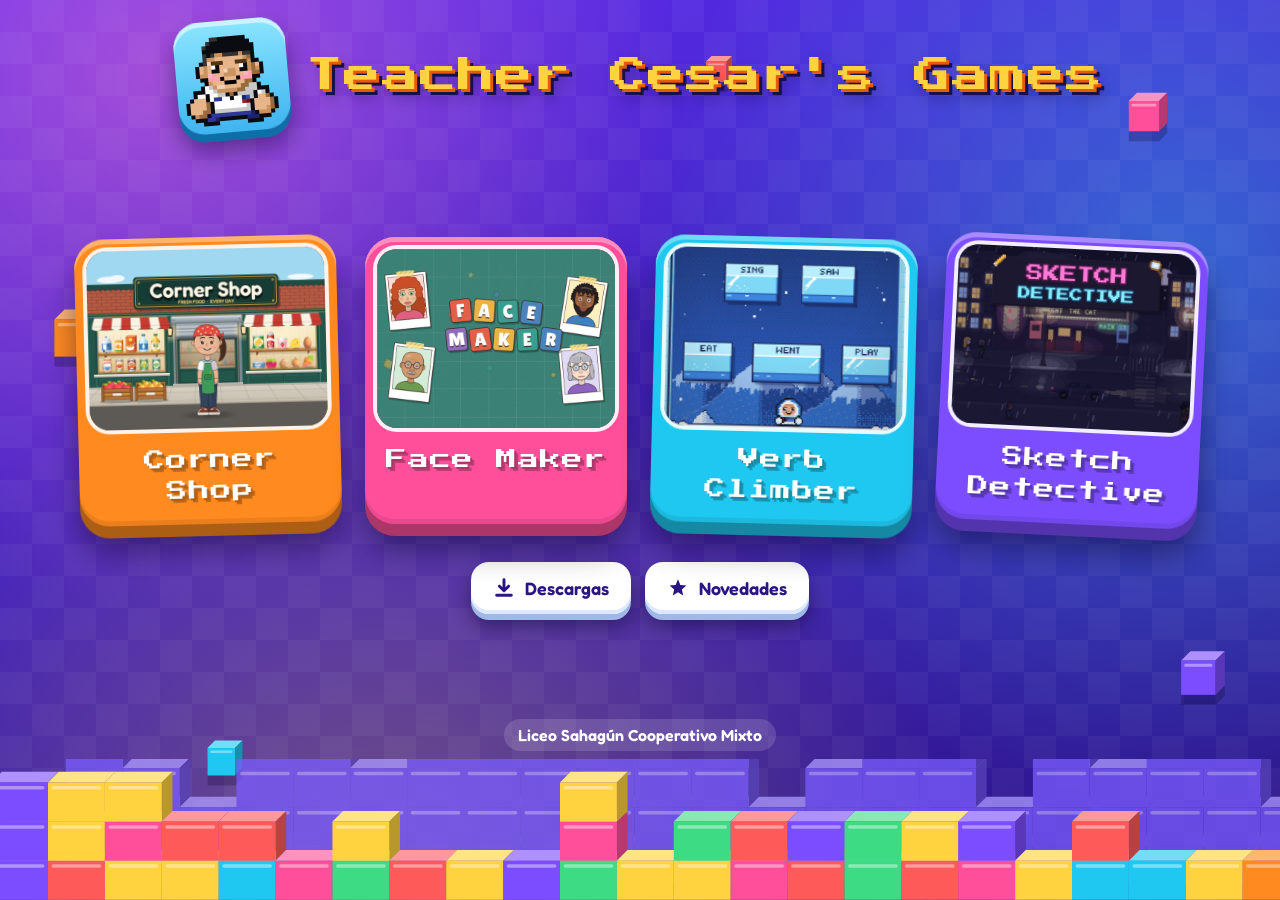
<file: index.html>
<!doctype html>
<html lang="es">
<head>
<meta charset="utf-8">
<meta name="viewport" content="width=device-width, initial-scale=1, viewport-fit=cover">
<title>Teacher Cesar's Games</title>
<meta name="description" content="¡Juega y aprende inglés!">
<meta name="theme-color" content="#3b1fb8">
<link rel="manifest" href="manifest.webmanifest">
<link rel="icon" type="image/png" sizes="48x48" href="iconos/favicon-48.png">
<link rel="icon" type="image/svg+xml" href="icono.svg">
<link rel="apple-touch-icon" href="iconos/apple-touch-icon.png">
<meta name="apple-mobile-web-app-title" content="Cesar's Games">
<link rel="preload" href="fuentes/press-start-2p-latin-400-normal.woff2" as="font" type="font/woff2" crossorigin>
<link rel="preload" href="fuentes/lilita-one-latin-400-normal.woff2" as="font" type="font/woff2" crossorigin>
<link rel="stylesheet" href="estilos.css">
</head>
<body>
<div class="mundo" aria-hidden="true">
  <svg class="cubo" viewBox="0 0 64 64" style="left:4%;top:34%;--w:54px;--d:3s;--r:-0s"><path d="M4 16l12 -12h44l-12 12z" fill="#ffb674"/><path d="M48 16l12 -12v44l-12 12z" fill="#b86316"/><rect x="4" y="16" width="44" height="44" fill="#ff8a1f"/><path d="M10 22h32" stroke="#fff" stroke-opacity=".4" stroke-width="4" stroke-linecap="round"/></svg>
  <svg class="cubo" viewBox="0 0 64 64" style="left:88%;top:10%;--w:44px;--d:4s;--r:-0.7s"><path d="M4 16l12 -12h44l-12 12z" fill="#ff92c0"/><path d="M48 16l12 -12v44l-12 12z" fill="#b8396f"/><rect x="4" y="16" width="44" height="44" fill="#ff4f9a"/><path d="M10 22h32" stroke="#fff" stroke-opacity=".4" stroke-width="4" stroke-linecap="round"/></svg>
  <svg class="cubo" viewBox="0 0 64 64" style="left:80%;top:46%;--w:36px;--d:5s;--r:-1.4s"><path d="M4 16l12 -12h44l-12 12z" fill="#ffe388"/><path d="M48 16l12 -12v44l-12 12z" fill="#b8972d"/><rect x="4" y="16" width="44" height="44" fill="#ffd23f"/><path d="M10 22h32" stroke="#fff" stroke-opacity=".4" stroke-width="4" stroke-linecap="round"/></svg>
  <svg class="cubo" viewBox="0 0 64 64" style="left:8%;top:52%;--w:32px;--d:3s;--r:-2.0999999999999996s"><path d="M4 16l12 -12h44l-12 12z" fill="#87e9b3"/><path d="M48 16l12 -12v44l-12 12z" fill="#2c9e5f"/><rect x="4" y="16" width="44" height="44" fill="#3ddc84"/><path d="M10 22h32" stroke="#fff" stroke-opacity=".4" stroke-width="4" stroke-linecap="round"/></svg>
  <svg class="cubo" viewBox="0 0 64 64" style="left:92%;top:72%;--w:50px;--d:4s;--r:-2.8s"><path d="M4 16l12 -12h44l-12 12z" fill="#ae91ff"/><path d="M48 16l12 -12v44l-12 12z" fill="#5937b8"/><rect x="4" y="16" width="44" height="44" fill="#7c4dff"/><path d="M10 22h32" stroke="#fff" stroke-opacity=".4" stroke-width="4" stroke-linecap="round"/></svg>
  <svg class="cubo" viewBox="0 0 64 64" style="left:16%;top:82%;--w:40px;--d:5s;--r:-3.5s"><path d="M4 16l12 -12h44l-12 12z" fill="#74ddf6"/><path d="M48 16l12 -12v44l-12 12z" fill="#1690ad"/><rect x="4" y="16" width="44" height="44" fill="#1fc8f0"/><path d="M10 22h32" stroke="#fff" stroke-opacity=".4" stroke-width="4" stroke-linecap="round"/></svg>
  <svg class="cubo" viewBox="0 0 64 64" style="left:55%;top:6%;--w:30px;--d:3s;--r:-4.199999999999999s"><path d="M4 16l12 -12h44l-12 12z" fill="#ff9999"/><path d="M48 16l12 -12v44l-12 12z" fill="#b84141"/><rect x="4" y="16" width="44" height="44" fill="#ff5a5a"/><path d="M10 22h32" stroke="#fff" stroke-opacity=".4" stroke-width="4" stroke-linecap="round"/></svg>
  <div class="suelo"><svg viewBox="0 0 1440 236" preserveAspectRatio="xMidYMax slice"><g opacity=".75"><path d="M10 176l12 -12h64l-12 12z" fill="#ad9aff"/><path d="M74 176l12 -12v44l-12 12z" fill="#5842b8"/><rect x="10" y="176" width="64" height="44" fill="#7a5cff"/><path d="M16 182h52" stroke="#fff" stroke-opacity=".4" stroke-width="4" stroke-linecap="round"/><path d="M10 132l12 -12h64l-12 12z" fill="#ad9aff"/><path d="M74 132l12 -12v44l-12 12z" fill="#5842b8"/><rect x="10" y="132" width="64" height="44" fill="#7a5cff"/><path d="M16 138h52" stroke="#fff" stroke-opacity=".4" stroke-width="4" stroke-linecap="round"/><path d="M74 176l12 -12h64l-12 12z" fill="#ad9aff"/><path d="M138 176l12 -12v44l-12 12z" fill="#5842b8"/><rect x="74" y="176" width="64" height="44" fill="#7a5cff"/><path d="M80 182h52" stroke="#fff" stroke-opacity=".4" stroke-width="4" stroke-linecap="round"/><path d="M74 132l12 -12h64l-12 12z" fill="#ad9aff"/><path d="M138 132l12 -12v44l-12 12z" fill="#5842b8"/><rect x="74" y="132" width="64" height="44" fill="#7a5cff"/><path d="M80 138h52" stroke="#fff" stroke-opacity=".4" stroke-width="4" stroke-linecap="round"/><path d="M74 88l12 -12h64l-12 12z" fill="#ad9aff"/><path d="M138 88l12 -12v44l-12 12z" fill="#5842b8"/><rect x="74" y="88" width="64" height="44" fill="#7a5cff"/><path d="M80 94h52" stroke="#fff" stroke-opacity=".4" stroke-width="4" stroke-linecap="round"/><path d="M74 44l12 -12h64l-12 12z" fill="#ad9aff"/><path d="M138 44l12 -12v44l-12 12z" fill="#5842b8"/><rect x="74" y="44" width="64" height="44" fill="#7a5cff"/><path d="M80 50h52" stroke="#fff" stroke-opacity=".4" stroke-width="4" stroke-linecap="round"/><path d="M74 0l12 -12h64l-12 12z" fill="#ad9aff"/><path d="M138 0l12 -12v44l-12 12z" fill="#5842b8"/><rect x="74" y="0" width="64" height="44" fill="#7a5cff"/><path d="M80 6h52" stroke="#fff" stroke-opacity=".4" stroke-width="4" stroke-linecap="round"/><path d="M138 176l12 -12h64l-12 12z" fill="#ad9aff"/><path d="M202 176l12 -12v44l-12 12z" fill="#5842b8"/><rect x="138" y="176" width="64" height="44" fill="#7a5cff"/><path d="M144 182h52" stroke="#fff" stroke-opacity=".4" stroke-width="4" stroke-linecap="round"/><path d="M138 132l12 -12h64l-12 12z" fill="#ad9aff"/><path d="M202 132l12 -12v44l-12 12z" fill="#5842b8"/><rect x="138" y="132" width="64" height="44" fill="#7a5cff"/><path d="M144 138h52" stroke="#fff" stroke-opacity=".4" stroke-width="4" stroke-linecap="round"/><path d="M138 88l12 -12h64l-12 12z" fill="#ad9aff"/><path d="M202 88l12 -12v44l-12 12z" fill="#5842b8"/><rect x="138" y="88" width="64" height="44" fill="#7a5cff"/><path d="M144 94h52" stroke="#fff" stroke-opacity=".4" stroke-width="4" stroke-linecap="round"/><path d="M202 176l12 -12h64l-12 12z" fill="#ad9aff"/><path d="M266 176l12 -12v44l-12 12z" fill="#5842b8"/><rect x="202" y="176" width="64" height="44" fill="#7a5cff"/><path d="M208 182h52" stroke="#fff" stroke-opacity=".4" stroke-width="4" stroke-linecap="round"/><path d="M202 132l12 -12h64l-12 12z" fill="#ad9aff"/><path d="M266 132l12 -12v44l-12 12z" fill="#5842b8"/><rect x="202" y="132" width="64" height="44" fill="#7a5cff"/><path d="M208 138h52" stroke="#fff" stroke-opacity=".4" stroke-width="4" stroke-linecap="round"/><path d="M266 176l12 -12h64l-12 12z" fill="#ad9aff"/><path d="M330 176l12 -12v44l-12 12z" fill="#5842b8"/><rect x="266" y="176" width="64" height="44" fill="#7a5cff"/><path d="M272 182h52" stroke="#fff" stroke-opacity=".4" stroke-width="4" stroke-linecap="round"/><path d="M266 132l12 -12h64l-12 12z" fill="#ad9aff"/><path d="M330 132l12 -12v44l-12 12z" fill="#5842b8"/><rect x="266" y="132" width="64" height="44" fill="#7a5cff"/><path d="M272 138h52" stroke="#fff" stroke-opacity=".4" stroke-width="4" stroke-linecap="round"/><path d="M266 88l12 -12h64l-12 12z" fill="#ad9aff"/><path d="M330 88l12 -12v44l-12 12z" fill="#5842b8"/><rect x="266" y="88" width="64" height="44" fill="#7a5cff"/><path d="M272 94h52" stroke="#fff" stroke-opacity=".4" stroke-width="4" stroke-linecap="round"/><path d="M266 44l12 -12h64l-12 12z" fill="#ad9aff"/><path d="M330 44l12 -12v44l-12 12z" fill="#5842b8"/><rect x="266" y="44" width="64" height="44" fill="#7a5cff"/><path d="M272 50h52" stroke="#fff" stroke-opacity=".4" stroke-width="4" stroke-linecap="round"/><path d="M330 176l12 -12h64l-12 12z" fill="#ad9aff"/><path d="M394 176l12 -12v44l-12 12z" fill="#5842b8"/><rect x="330" y="176" width="64" height="44" fill="#7a5cff"/><path d="M336 182h52" stroke="#fff" stroke-opacity=".4" stroke-width="4" stroke-linecap="round"/><path d="M330 132l12 -12h64l-12 12z" fill="#ad9aff"/><path d="M394 132l12 -12v44l-12 12z" fill="#5842b8"/><rect x="330" y="132" width="64" height="44" fill="#7a5cff"/><path d="M336 138h52" stroke="#fff" stroke-opacity=".4" stroke-width="4" stroke-linecap="round"/><path d="M330 88l12 -12h64l-12 12z" fill="#ad9aff"/><path d="M394 88l12 -12v44l-12 12z" fill="#5842b8"/><rect x="330" y="88" width="64" height="44" fill="#7a5cff"/><path d="M336 94h52" stroke="#fff" stroke-opacity=".4" stroke-width="4" stroke-linecap="round"/><path d="M330 44l12 -12h64l-12 12z" fill="#ad9aff"/><path d="M394 44l12 -12v44l-12 12z" fill="#5842b8"/><rect x="330" y="44" width="64" height="44" fill="#7a5cff"/><path d="M336 50h52" stroke="#fff" stroke-opacity=".4" stroke-width="4" stroke-linecap="round"/><path d="M394 176l12 -12h64l-12 12z" fill="#ad9aff"/><path d="M458 176l12 -12v44l-12 12z" fill="#5842b8"/><rect x="394" y="176" width="64" height="44" fill="#7a5cff"/><path d="M400 182h52" stroke="#fff" stroke-opacity=".4" stroke-width="4" stroke-linecap="round"/><path d="M394 132l12 -12h64l-12 12z" fill="#ad9aff"/><path d="M458 132l12 -12v44l-12 12z" fill="#5842b8"/><rect x="394" y="132" width="64" height="44" fill="#7a5cff"/><path d="M400 138h52" stroke="#fff" stroke-opacity=".4" stroke-width="4" stroke-linecap="round"/><path d="M394 88l12 -12h64l-12 12z" fill="#ad9aff"/><path d="M458 88l12 -12v44l-12 12z" fill="#5842b8"/><rect x="394" y="88" width="64" height="44" fill="#7a5cff"/><path d="M400 94h52" stroke="#fff" stroke-opacity=".4" stroke-width="4" stroke-linecap="round"/><path d="M458 176l12 -12h64l-12 12z" fill="#ad9aff"/><path d="M522 176l12 -12v44l-12 12z" fill="#5842b8"/><rect x="458" y="176" width="64" height="44" fill="#7a5cff"/><path d="M464 182h52" stroke="#fff" stroke-opacity=".4" stroke-width="4" stroke-linecap="round"/><path d="M458 132l12 -12h64l-12 12z" fill="#ad9aff"/><path d="M522 132l12 -12v44l-12 12z" fill="#5842b8"/><rect x="458" y="132" width="64" height="44" fill="#7a5cff"/><path d="M464 138h52" stroke="#fff" stroke-opacity=".4" stroke-width="4" stroke-linecap="round"/><path d="M458 88l12 -12h64l-12 12z" fill="#ad9aff"/><path d="M522 88l12 -12v44l-12 12z" fill="#5842b8"/><rect x="458" y="88" width="64" height="44" fill="#7a5cff"/><path d="M464 94h52" stroke="#fff" stroke-opacity=".4" stroke-width="4" stroke-linecap="round"/><path d="M458 44l12 -12h64l-12 12z" fill="#ad9aff"/><path d="M522 44l12 -12v44l-12 12z" fill="#5842b8"/><rect x="458" y="44" width="64" height="44" fill="#7a5cff"/><path d="M464 50h52" stroke="#fff" stroke-opacity=".4" stroke-width="4" stroke-linecap="round"/><path d="M458 0l12 -12h64l-12 12z" fill="#ad9aff"/><path d="M522 0l12 -12v44l-12 12z" fill="#5842b8"/><rect x="458" y="0" width="64" height="44" fill="#7a5cff"/><path d="M464 6h52" stroke="#fff" stroke-opacity=".4" stroke-width="4" stroke-linecap="round"/><path d="M522 176l12 -12h64l-12 12z" fill="#ad9aff"/><path d="M586 176l12 -12v44l-12 12z" fill="#5842b8"/><rect x="522" y="176" width="64" height="44" fill="#7a5cff"/><path d="M528 182h52" stroke="#fff" stroke-opacity=".4" stroke-width="4" stroke-linecap="round"/><path d="M522 132l12 -12h64l-12 12z" fill="#ad9aff"/><path d="M586 132l12 -12v44l-12 12z" fill="#5842b8"/><rect x="522" y="132" width="64" height="44" fill="#7a5cff"/><path d="M528 138h52" stroke="#fff" stroke-opacity=".4" stroke-width="4" stroke-linecap="round"/><path d="M522 88l12 -12h64l-12 12z" fill="#ad9aff"/><path d="M586 88l12 -12v44l-12 12z" fill="#5842b8"/><rect x="522" y="88" width="64" height="44" fill="#7a5cff"/><path d="M528 94h52" stroke="#fff" stroke-opacity=".4" stroke-width="4" stroke-linecap="round"/><path d="M522 44l12 -12h64l-12 12z" fill="#ad9aff"/><path d="M586 44l12 -12v44l-12 12z" fill="#5842b8"/><rect x="522" y="44" width="64" height="44" fill="#7a5cff"/><path d="M528 50h52" stroke="#fff" stroke-opacity=".4" stroke-width="4" stroke-linecap="round"/><path d="M522 0l12 -12h64l-12 12z" fill="#ad9aff"/><path d="M586 0l12 -12v44l-12 12z" fill="#5842b8"/><rect x="522" y="0" width="64" height="44" fill="#7a5cff"/><path d="M528 6h52" stroke="#fff" stroke-opacity=".4" stroke-width="4" stroke-linecap="round"/><path d="M586 176l12 -12h64l-12 12z" fill="#ad9aff"/><path d="M650 176l12 -12v44l-12 12z" fill="#5842b8"/><rect x="586" y="176" width="64" height="44" fill="#7a5cff"/><path d="M592 182h52" stroke="#fff" stroke-opacity=".4" stroke-width="4" stroke-linecap="round"/><path d="M586 132l12 -12h64l-12 12z" fill="#ad9aff"/><path d="M650 132l12 -12v44l-12 12z" fill="#5842b8"/><rect x="586" y="132" width="64" height="44" fill="#7a5cff"/><path d="M592 138h52" stroke="#fff" stroke-opacity=".4" stroke-width="4" stroke-linecap="round"/><path d="M586 88l12 -12h64l-12 12z" fill="#ad9aff"/><path d="M650 88l12 -12v44l-12 12z" fill="#5842b8"/><rect x="586" y="88" width="64" height="44" fill="#7a5cff"/><path d="M592 94h52" stroke="#fff" stroke-opacity=".4" stroke-width="4" stroke-linecap="round"/><path d="M586 44l12 -12h64l-12 12z" fill="#ad9aff"/><path d="M650 44l12 -12v44l-12 12z" fill="#5842b8"/><rect x="586" y="44" width="64" height="44" fill="#7a5cff"/><path d="M592 50h52" stroke="#fff" stroke-opacity=".4" stroke-width="4" stroke-linecap="round"/><path d="M650 176l12 -12h64l-12 12z" fill="#ad9aff"/><path d="M714 176l12 -12v44l-12 12z" fill="#5842b8"/><rect x="650" y="176" width="64" height="44" fill="#7a5cff"/><path d="M656 182h52" stroke="#fff" stroke-opacity=".4" stroke-width="4" stroke-linecap="round"/><path d="M650 132l12 -12h64l-12 12z" fill="#ad9aff"/><path d="M714 132l12 -12v44l-12 12z" fill="#5842b8"/><rect x="650" y="132" width="64" height="44" fill="#7a5cff"/><path d="M656 138h52" stroke="#fff" stroke-opacity=".4" stroke-width="4" stroke-linecap="round"/><path d="M650 88l12 -12h64l-12 12z" fill="#ad9aff"/><path d="M714 88l12 -12v44l-12 12z" fill="#5842b8"/><rect x="650" y="88" width="64" height="44" fill="#7a5cff"/><path d="M656 94h52" stroke="#fff" stroke-opacity=".4" stroke-width="4" stroke-linecap="round"/><path d="M650 44l12 -12h64l-12 12z" fill="#ad9aff"/><path d="M714 44l12 -12v44l-12 12z" fill="#5842b8"/><rect x="650" y="44" width="64" height="44" fill="#7a5cff"/><path d="M656 50h52" stroke="#fff" stroke-opacity=".4" stroke-width="4" stroke-linecap="round"/><path d="M714 176l12 -12h64l-12 12z" fill="#ad9aff"/><path d="M778 176l12 -12v44l-12 12z" fill="#5842b8"/><rect x="714" y="176" width="64" height="44" fill="#7a5cff"/><path d="M720 182h52" stroke="#fff" stroke-opacity=".4" stroke-width="4" stroke-linecap="round"/><path d="M714 132l12 -12h64l-12 12z" fill="#ad9aff"/><path d="M778 132l12 -12v44l-12 12z" fill="#5842b8"/><rect x="714" y="132" width="64" height="44" fill="#7a5cff"/><path d="M720 138h52" stroke="#fff" stroke-opacity=".4" stroke-width="4" stroke-linecap="round"/><path d="M714 88l12 -12h64l-12 12z" fill="#ad9aff"/><path d="M778 88l12 -12v44l-12 12z" fill="#5842b8"/><rect x="714" y="88" width="64" height="44" fill="#7a5cff"/><path d="M720 94h52" stroke="#fff" stroke-opacity=".4" stroke-width="4" stroke-linecap="round"/><path d="M714 44l12 -12h64l-12 12z" fill="#ad9aff"/><path d="M778 44l12 -12v44l-12 12z" fill="#5842b8"/><rect x="714" y="44" width="64" height="44" fill="#7a5cff"/><path d="M720 50h52" stroke="#fff" stroke-opacity=".4" stroke-width="4" stroke-linecap="round"/><path d="M778 176l12 -12h64l-12 12z" fill="#ad9aff"/><path d="M842 176l12 -12v44l-12 12z" fill="#5842b8"/><rect x="778" y="176" width="64" height="44" fill="#7a5cff"/><path d="M784 182h52" stroke="#fff" stroke-opacity=".4" stroke-width="4" stroke-linecap="round"/><path d="M778 132l12 -12h64l-12 12z" fill="#ad9aff"/><path d="M842 132l12 -12v44l-12 12z" fill="#5842b8"/><rect x="778" y="132" width="64" height="44" fill="#7a5cff"/><path d="M784 138h52" stroke="#fff" stroke-opacity=".4" stroke-width="4" stroke-linecap="round"/><path d="M778 88l12 -12h64l-12 12z" fill="#ad9aff"/><path d="M842 88l12 -12v44l-12 12z" fill="#5842b8"/><rect x="778" y="88" width="64" height="44" fill="#7a5cff"/><path d="M784 94h52" stroke="#fff" stroke-opacity=".4" stroke-width="4" stroke-linecap="round"/><path d="M778 44l12 -12h64l-12 12z" fill="#ad9aff"/><path d="M842 44l12 -12v44l-12 12z" fill="#5842b8"/><rect x="778" y="44" width="64" height="44" fill="#7a5cff"/><path d="M784 50h52" stroke="#fff" stroke-opacity=".4" stroke-width="4" stroke-linecap="round"/><path d="M778 0l12 -12h64l-12 12z" fill="#ad9aff"/><path d="M842 0l12 -12v44l-12 12z" fill="#5842b8"/><rect x="778" y="0" width="64" height="44" fill="#7a5cff"/><path d="M784 6h52" stroke="#fff" stroke-opacity=".4" stroke-width="4" stroke-linecap="round"/><path d="M842 176l12 -12h64l-12 12z" fill="#ad9aff"/><path d="M906 176l12 -12v44l-12 12z" fill="#5842b8"/><rect x="842" y="176" width="64" height="44" fill="#7a5cff"/><path d="M848 182h52" stroke="#fff" stroke-opacity=".4" stroke-width="4" stroke-linecap="round"/><path d="M842 132l12 -12h64l-12 12z" fill="#ad9aff"/><path d="M906 132l12 -12v44l-12 12z" fill="#5842b8"/><rect x="842" y="132" width="64" height="44" fill="#7a5cff"/><path d="M848 138h52" stroke="#fff" stroke-opacity=".4" stroke-width="4" stroke-linecap="round"/><path d="M906 176l12 -12h64l-12 12z" fill="#ad9aff"/><path d="M970 176l12 -12v44l-12 12z" fill="#5842b8"/><rect x="906" y="176" width="64" height="44" fill="#7a5cff"/><path d="M912 182h52" stroke="#fff" stroke-opacity=".4" stroke-width="4" stroke-linecap="round"/><path d="M906 132l12 -12h64l-12 12z" fill="#ad9aff"/><path d="M970 132l12 -12v44l-12 12z" fill="#5842b8"/><rect x="906" y="132" width="64" height="44" fill="#7a5cff"/><path d="M912 138h52" stroke="#fff" stroke-opacity=".4" stroke-width="4" stroke-linecap="round"/><path d="M906 88l12 -12h64l-12 12z" fill="#ad9aff"/><path d="M970 88l12 -12v44l-12 12z" fill="#5842b8"/><rect x="906" y="88" width="64" height="44" fill="#7a5cff"/><path d="M912 94h52" stroke="#fff" stroke-opacity=".4" stroke-width="4" stroke-linecap="round"/><path d="M970 176l12 -12h64l-12 12z" fill="#ad9aff"/><path d="M1034 176l12 -12v44l-12 12z" fill="#5842b8"/><rect x="970" y="176" width="64" height="44" fill="#7a5cff"/><path d="M976 182h52" stroke="#fff" stroke-opacity=".4" stroke-width="4" stroke-linecap="round"/><path d="M970 132l12 -12h64l-12 12z" fill="#ad9aff"/><path d="M1034 132l12 -12v44l-12 12z" fill="#5842b8"/><rect x="970" y="132" width="64" height="44" fill="#7a5cff"/><path d="M976 138h52" stroke="#fff" stroke-opacity=".4" stroke-width="4" stroke-linecap="round"/><path d="M970 88l12 -12h64l-12 12z" fill="#ad9aff"/><path d="M1034 88l12 -12v44l-12 12z" fill="#5842b8"/><rect x="970" y="88" width="64" height="44" fill="#7a5cff"/><path d="M976 94h52" stroke="#fff" stroke-opacity=".4" stroke-width="4" stroke-linecap="round"/><path d="M970 44l12 -12h64l-12 12z" fill="#ad9aff"/><path d="M1034 44l12 -12v44l-12 12z" fill="#5842b8"/><rect x="970" y="44" width="64" height="44" fill="#7a5cff"/><path d="M976 50h52" stroke="#fff" stroke-opacity=".4" stroke-width="4" stroke-linecap="round"/><path d="M1034 176l12 -12h64l-12 12z" fill="#ad9aff"/><path d="M1098 176l12 -12v44l-12 12z" fill="#5842b8"/><rect x="1034" y="176" width="64" height="44" fill="#7a5cff"/><path d="M1040 182h52" stroke="#fff" stroke-opacity=".4" stroke-width="4" stroke-linecap="round"/><path d="M1034 132l12 -12h64l-12 12z" fill="#ad9aff"/><path d="M1098 132l12 -12v44l-12 12z" fill="#5842b8"/><rect x="1034" y="132" width="64" height="44" fill="#7a5cff"/><path d="M1040 138h52" stroke="#fff" stroke-opacity=".4" stroke-width="4" stroke-linecap="round"/><path d="M1034 88l12 -12h64l-12 12z" fill="#ad9aff"/><path d="M1098 88l12 -12v44l-12 12z" fill="#5842b8"/><rect x="1034" y="88" width="64" height="44" fill="#7a5cff"/><path d="M1040 94h52" stroke="#fff" stroke-opacity=".4" stroke-width="4" stroke-linecap="round"/><path d="M1034 44l12 -12h64l-12 12z" fill="#ad9aff"/><path d="M1098 44l12 -12v44l-12 12z" fill="#5842b8"/><rect x="1034" y="44" width="64" height="44" fill="#7a5cff"/><path d="M1040 50h52" stroke="#fff" stroke-opacity=".4" stroke-width="4" stroke-linecap="round"/><path d="M1098 176l12 -12h64l-12 12z" fill="#ad9aff"/><path d="M1162 176l12 -12v44l-12 12z" fill="#5842b8"/><rect x="1098" y="176" width="64" height="44" fill="#7a5cff"/><path d="M1104 182h52" stroke="#fff" stroke-opacity=".4" stroke-width="4" stroke-linecap="round"/><path d="M1098 132l12 -12h64l-12 12z" fill="#ad9aff"/><path d="M1162 132l12 -12v44l-12 12z" fill="#5842b8"/><rect x="1098" y="132" width="64" height="44" fill="#7a5cff"/><path d="M1104 138h52" stroke="#fff" stroke-opacity=".4" stroke-width="4" stroke-linecap="round"/><path d="M1162 176l12 -12h64l-12 12z" fill="#ad9aff"/><path d="M1226 176l12 -12v44l-12 12z" fill="#5842b8"/><rect x="1162" y="176" width="64" height="44" fill="#7a5cff"/><path d="M1168 182h52" stroke="#fff" stroke-opacity=".4" stroke-width="4" stroke-linecap="round"/><path d="M1162 132l12 -12h64l-12 12z" fill="#ad9aff"/><path d="M1226 132l12 -12v44l-12 12z" fill="#5842b8"/><rect x="1162" y="132" width="64" height="44" fill="#7a5cff"/><path d="M1168 138h52" stroke="#fff" stroke-opacity=".4" stroke-width="4" stroke-linecap="round"/><path d="M1162 88l12 -12h64l-12 12z" fill="#ad9aff"/><path d="M1226 88l12 -12v44l-12 12z" fill="#5842b8"/><rect x="1162" y="88" width="64" height="44" fill="#7a5cff"/><path d="M1168 94h52" stroke="#fff" stroke-opacity=".4" stroke-width="4" stroke-linecap="round"/><path d="M1162 44l12 -12h64l-12 12z" fill="#ad9aff"/><path d="M1226 44l12 -12v44l-12 12z" fill="#5842b8"/><rect x="1162" y="44" width="64" height="44" fill="#7a5cff"/><path d="M1168 50h52" stroke="#fff" stroke-opacity=".4" stroke-width="4" stroke-linecap="round"/><path d="M1226 176l12 -12h64l-12 12z" fill="#ad9aff"/><path d="M1290 176l12 -12v44l-12 12z" fill="#5842b8"/><rect x="1226" y="176" width="64" height="44" fill="#7a5cff"/><path d="M1232 182h52" stroke="#fff" stroke-opacity=".4" stroke-width="4" stroke-linecap="round"/><path d="M1226 132l12 -12h64l-12 12z" fill="#ad9aff"/><path d="M1290 132l12 -12v44l-12 12z" fill="#5842b8"/><rect x="1226" y="132" width="64" height="44" fill="#7a5cff"/><path d="M1232 138h52" stroke="#fff" stroke-opacity=".4" stroke-width="4" stroke-linecap="round"/><path d="M1226 88l12 -12h64l-12 12z" fill="#ad9aff"/><path d="M1290 88l12 -12v44l-12 12z" fill="#5842b8"/><rect x="1226" y="88" width="64" height="44" fill="#7a5cff"/><path d="M1232 94h52" stroke="#fff" stroke-opacity=".4" stroke-width="4" stroke-linecap="round"/><path d="M1290 176l12 -12h64l-12 12z" fill="#ad9aff"/><path d="M1354 176l12 -12v44l-12 12z" fill="#5842b8"/><rect x="1290" y="176" width="64" height="44" fill="#7a5cff"/><path d="M1296 182h52" stroke="#fff" stroke-opacity=".4" stroke-width="4" stroke-linecap="round"/><path d="M1290 132l12 -12h64l-12 12z" fill="#ad9aff"/><path d="M1354 132l12 -12v44l-12 12z" fill="#5842b8"/><rect x="1290" y="132" width="64" height="44" fill="#7a5cff"/><path d="M1296 138h52" stroke="#fff" stroke-opacity=".4" stroke-width="4" stroke-linecap="round"/><path d="M1290 88l12 -12h64l-12 12z" fill="#ad9aff"/><path d="M1354 88l12 -12v44l-12 12z" fill="#5842b8"/><rect x="1290" y="88" width="64" height="44" fill="#7a5cff"/><path d="M1296 94h52" stroke="#fff" stroke-opacity=".4" stroke-width="4" stroke-linecap="round"/><path d="M1290 44l12 -12h64l-12 12z" fill="#ad9aff"/><path d="M1354 44l12 -12v44l-12 12z" fill="#5842b8"/><rect x="1290" y="44" width="64" height="44" fill="#7a5cff"/><path d="M1296 50h52" stroke="#fff" stroke-opacity=".4" stroke-width="4" stroke-linecap="round"/><path d="M1290 0l12 -12h64l-12 12z" fill="#ad9aff"/><path d="M1354 0l12 -12v44l-12 12z" fill="#5842b8"/><rect x="1290" y="0" width="64" height="44" fill="#7a5cff"/><path d="M1296 6h52" stroke="#fff" stroke-opacity=".4" stroke-width="4" stroke-linecap="round"/><path d="M1354 176l12 -12h64l-12 12z" fill="#ad9aff"/><path d="M1418 176l12 -12v44l-12 12z" fill="#5842b8"/><rect x="1354" y="176" width="64" height="44" fill="#7a5cff"/><path d="M1360 182h52" stroke="#fff" stroke-opacity=".4" stroke-width="4" stroke-linecap="round"/><path d="M1354 132l12 -12h64l-12 12z" fill="#ad9aff"/><path d="M1418 132l12 -12v44l-12 12z" fill="#5842b8"/><rect x="1354" y="132" width="64" height="44" fill="#7a5cff"/><path d="M1360 138h52" stroke="#fff" stroke-opacity=".4" stroke-width="4" stroke-linecap="round"/><path d="M1354 88l12 -12h64l-12 12z" fill="#ad9aff"/><path d="M1418 88l12 -12v44l-12 12z" fill="#5842b8"/><rect x="1354" y="88" width="64" height="44" fill="#7a5cff"/><path d="M1360 94h52" stroke="#fff" stroke-opacity=".4" stroke-width="4" stroke-linecap="round"/><path d="M1354 44l12 -12h64l-12 12z" fill="#ad9aff"/><path d="M1418 44l12 -12v44l-12 12z" fill="#5842b8"/><rect x="1354" y="44" width="64" height="44" fill="#7a5cff"/><path d="M1360 50h52" stroke="#fff" stroke-opacity=".4" stroke-width="4" stroke-linecap="round"/><path d="M1354 0l12 -12h64l-12 12z" fill="#ad9aff"/><path d="M1418 0l12 -12v44l-12 12z" fill="#5842b8"/><rect x="1354" y="0" width="64" height="44" fill="#7a5cff"/><path d="M1360 6h52" stroke="#fff" stroke-opacity=".4" stroke-width="4" stroke-linecap="round"/><path d="M1418 176l12 -12h64l-12 12z" fill="#ad9aff"/><path d="M1482 176l12 -12v44l-12 12z" fill="#5842b8"/><rect x="1418" y="176" width="64" height="44" fill="#7a5cff"/><path d="M1424 182h52" stroke="#fff" stroke-opacity=".4" stroke-width="4" stroke-linecap="round"/><path d="M1418 132l12 -12h64l-12 12z" fill="#ad9aff"/><path d="M1482 132l12 -12v44l-12 12z" fill="#5842b8"/><rect x="1418" y="132" width="64" height="44" fill="#7a5cff"/><path d="M1424 138h52" stroke="#fff" stroke-opacity=".4" stroke-width="4" stroke-linecap="round"/><path d="M1482 176l12 -12h64l-12 12z" fill="#ad9aff"/><path d="M1546 176l12 -12v44l-12 12z" fill="#5842b8"/><rect x="1482" y="176" width="64" height="44" fill="#7a5cff"/><path d="M1488 182h52" stroke="#fff" stroke-opacity=".4" stroke-width="4" stroke-linecap="round"/><path d="M1482 132l12 -12h64l-12 12z" fill="#ad9aff"/><path d="M1546 132l12 -12v44l-12 12z" fill="#5842b8"/><rect x="1482" y="132" width="64" height="44" fill="#7a5cff"/><path d="M1488 138h52" stroke="#fff" stroke-opacity=".4" stroke-width="4" stroke-linecap="round"/><path d="M1482 88l12 -12h64l-12 12z" fill="#ad9aff"/><path d="M1546 88l12 -12v44l-12 12z" fill="#5842b8"/><rect x="1482" y="88" width="64" height="44" fill="#7a5cff"/><path d="M1488 94h52" stroke="#fff" stroke-opacity=".4" stroke-width="4" stroke-linecap="round"/><path d="M1482 44l12 -12h64l-12 12z" fill="#ad9aff"/><path d="M1546 44l12 -12v44l-12 12z" fill="#5842b8"/><rect x="1482" y="44" width="64" height="44" fill="#7a5cff"/><path d="M1488 50h52" stroke="#fff" stroke-opacity=".4" stroke-width="4" stroke-linecap="round"/></g><path d="M-10 192l12 -12h64l-12 12z" fill="#ae91ff"/><path d="M54 192l12 -12v44l-12 12z" fill="#5937b8"/><rect x="-10" y="192" width="64" height="44" fill="#7c4dff"/><path d="M-4 198h52" stroke="#fff" stroke-opacity=".4" stroke-width="4" stroke-linecap="round"/><path d="M-10 148l12 -12h64l-12 12z" fill="#ae91ff"/><path d="M54 148l12 -12v44l-12 12z" fill="#5937b8"/><rect x="-10" y="148" width="64" height="44" fill="#7c4dff"/><path d="M-4 154h52" stroke="#fff" stroke-opacity=".4" stroke-width="4" stroke-linecap="round"/><path d="M-10 104l12 -12h64l-12 12z" fill="#ae91ff"/><path d="M54 104l12 -12v44l-12 12z" fill="#5937b8"/><rect x="-10" y="104" width="64" height="44" fill="#7c4dff"/><path d="M-4 110h52" stroke="#fff" stroke-opacity=".4" stroke-width="4" stroke-linecap="round"/><path d="M54 192l12 -12h64l-12 12z" fill="#ff9999"/><path d="M118 192l12 -12v44l-12 12z" fill="#b84141"/><rect x="54" y="192" width="64" height="44" fill="#ff5a5a"/><path d="M60 198h52" stroke="#fff" stroke-opacity=".4" stroke-width="4" stroke-linecap="round"/><path d="M54 148l12 -12h64l-12 12z" fill="#ffe388"/><path d="M118 148l12 -12v44l-12 12z" fill="#b8972d"/><rect x="54" y="148" width="64" height="44" fill="#ffd23f"/><path d="M60 154h52" stroke="#fff" stroke-opacity=".4" stroke-width="4" stroke-linecap="round"/><path d="M54 104l12 -12h64l-12 12z" fill="#ffe388"/><path d="M118 104l12 -12v44l-12 12z" fill="#b8972d"/><rect x="54" y="104" width="64" height="44" fill="#ffd23f"/><path d="M60 110h52" stroke="#fff" stroke-opacity=".4" stroke-width="4" stroke-linecap="round"/><path d="M118 192l12 -12h64l-12 12z" fill="#ffe388"/><path d="M182 192l12 -12v44l-12 12z" fill="#b8972d"/><rect x="118" y="192" width="64" height="44" fill="#ffd23f"/><path d="M124 198h52" stroke="#fff" stroke-opacity=".4" stroke-width="4" stroke-linecap="round"/><path d="M118 148l12 -12h64l-12 12z" fill="#ff92c0"/><path d="M182 148l12 -12v44l-12 12z" fill="#b8396f"/><rect x="118" y="148" width="64" height="44" fill="#ff4f9a"/><path d="M124 154h52" stroke="#fff" stroke-opacity=".4" stroke-width="4" stroke-linecap="round"/><path d="M118 104l12 -12h64l-12 12z" fill="#ffe388"/><path d="M182 104l12 -12v44l-12 12z" fill="#b8972d"/><rect x="118" y="104" width="64" height="44" fill="#ffd23f"/><path d="M124 110h52" stroke="#fff" stroke-opacity=".4" stroke-width="4" stroke-linecap="round"/><path d="M182 192l12 -12h64l-12 12z" fill="#ffe388"/><path d="M246 192l12 -12v44l-12 12z" fill="#b8972d"/><rect x="182" y="192" width="64" height="44" fill="#ffd23f"/><path d="M188 198h52" stroke="#fff" stroke-opacity=".4" stroke-width="4" stroke-linecap="round"/><path d="M182 148l12 -12h64l-12 12z" fill="#ff9999"/><path d="M246 148l12 -12v44l-12 12z" fill="#b84141"/><rect x="182" y="148" width="64" height="44" fill="#ff5a5a"/><path d="M188 154h52" stroke="#fff" stroke-opacity=".4" stroke-width="4" stroke-linecap="round"/><path d="M246 192l12 -12h64l-12 12z" fill="#74ddf6"/><path d="M310 192l12 -12v44l-12 12z" fill="#1690ad"/><rect x="246" y="192" width="64" height="44" fill="#1fc8f0"/><path d="M252 198h52" stroke="#fff" stroke-opacity=".4" stroke-width="4" stroke-linecap="round"/><path d="M246 148l12 -12h64l-12 12z" fill="#ff9999"/><path d="M310 148l12 -12v44l-12 12z" fill="#b84141"/><rect x="246" y="148" width="64" height="44" fill="#ff5a5a"/><path d="M252 154h52" stroke="#fff" stroke-opacity=".4" stroke-width="4" stroke-linecap="round"/><path d="M310 192l12 -12h64l-12 12z" fill="#ff92c0"/><path d="M374 192l12 -12v44l-12 12z" fill="#b8396f"/><rect x="310" y="192" width="64" height="44" fill="#ff4f9a"/><path d="M316 198h52" stroke="#fff" stroke-opacity=".4" stroke-width="4" stroke-linecap="round"/><path d="M374 192l12 -12h64l-12 12z" fill="#87e9b3"/><path d="M438 192l12 -12v44l-12 12z" fill="#2c9e5f"/><rect x="374" y="192" width="64" height="44" fill="#3ddc84"/><path d="M380 198h52" stroke="#fff" stroke-opacity=".4" stroke-width="4" stroke-linecap="round"/><path d="M374 148l12 -12h64l-12 12z" fill="#ffe388"/><path d="M438 148l12 -12v44l-12 12z" fill="#b8972d"/><rect x="374" y="148" width="64" height="44" fill="#ffd23f"/><path d="M380 154h52" stroke="#fff" stroke-opacity=".4" stroke-width="4" stroke-linecap="round"/><path d="M438 192l12 -12h64l-12 12z" fill="#ff9999"/><path d="M502 192l12 -12v44l-12 12z" fill="#b84141"/><rect x="438" y="192" width="64" height="44" fill="#ff5a5a"/><path d="M444 198h52" stroke="#fff" stroke-opacity=".4" stroke-width="4" stroke-linecap="round"/><path d="M502 192l12 -12h64l-12 12z" fill="#ffe388"/><path d="M566 192l12 -12v44l-12 12z" fill="#b8972d"/><rect x="502" y="192" width="64" height="44" fill="#ffd23f"/><path d="M508 198h52" stroke="#fff" stroke-opacity=".4" stroke-width="4" stroke-linecap="round"/><path d="M566 192l12 -12h64l-12 12z" fill="#ae91ff"/><path d="M630 192l12 -12v44l-12 12z" fill="#5937b8"/><rect x="566" y="192" width="64" height="44" fill="#7c4dff"/><path d="M572 198h52" stroke="#fff" stroke-opacity=".4" stroke-width="4" stroke-linecap="round"/><path d="M630 192l12 -12h64l-12 12z" fill="#87e9b3"/><path d="M694 192l12 -12v44l-12 12z" fill="#2c9e5f"/><rect x="630" y="192" width="64" height="44" fill="#3ddc84"/><path d="M636 198h52" stroke="#fff" stroke-opacity=".4" stroke-width="4" stroke-linecap="round"/><path d="M630 148l12 -12h64l-12 12z" fill="#ff92c0"/><path d="M694 148l12 -12v44l-12 12z" fill="#b8396f"/><rect x="630" y="148" width="64" height="44" fill="#ff4f9a"/><path d="M636 154h52" stroke="#fff" stroke-opacity=".4" stroke-width="4" stroke-linecap="round"/><path d="M630 104l12 -12h64l-12 12z" fill="#ffe388"/><path d="M694 104l12 -12v44l-12 12z" fill="#b8972d"/><rect x="630" y="104" width="64" height="44" fill="#ffd23f"/><path d="M636 110h52" stroke="#fff" stroke-opacity=".4" stroke-width="4" stroke-linecap="round"/><path d="M694 192l12 -12h64l-12 12z" fill="#ffe388"/><path d="M758 192l12 -12v44l-12 12z" fill="#b8972d"/><rect x="694" y="192" width="64" height="44" fill="#ffd23f"/><path d="M700 198h52" stroke="#fff" stroke-opacity=".4" stroke-width="4" stroke-linecap="round"/><path d="M758 192l12 -12h64l-12 12z" fill="#ffe388"/><path d="M822 192l12 -12v44l-12 12z" fill="#b8972d"/><rect x="758" y="192" width="64" height="44" fill="#ffd23f"/><path d="M764 198h52" stroke="#fff" stroke-opacity=".4" stroke-width="4" stroke-linecap="round"/><path d="M758 148l12 -12h64l-12 12z" fill="#87e9b3"/><path d="M822 148l12 -12v44l-12 12z" fill="#2c9e5f"/><rect x="758" y="148" width="64" height="44" fill="#3ddc84"/><path d="M764 154h52" stroke="#fff" stroke-opacity=".4" stroke-width="4" stroke-linecap="round"/><path d="M822 192l12 -12h64l-12 12z" fill="#ff92c0"/><path d="M886 192l12 -12v44l-12 12z" fill="#b8396f"/><rect x="822" y="192" width="64" height="44" fill="#ff4f9a"/><path d="M828 198h52" stroke="#fff" stroke-opacity=".4" stroke-width="4" stroke-linecap="round"/><path d="M822 148l12 -12h64l-12 12z" fill="#ff9999"/><path d="M886 148l12 -12v44l-12 12z" fill="#b84141"/><rect x="822" y="148" width="64" height="44" fill="#ff5a5a"/><path d="M828 154h52" stroke="#fff" stroke-opacity=".4" stroke-width="4" stroke-linecap="round"/><path d="M886 192l12 -12h64l-12 12z" fill="#ff9999"/><path d="M950 192l12 -12v44l-12 12z" fill="#b84141"/><rect x="886" y="192" width="64" height="44" fill="#ff5a5a"/><path d="M892 198h52" stroke="#fff" stroke-opacity=".4" stroke-width="4" stroke-linecap="round"/><path d="M886 148l12 -12h64l-12 12z" fill="#ae91ff"/><path d="M950 148l12 -12v44l-12 12z" fill="#5937b8"/><rect x="886" y="148" width="64" height="44" fill="#7c4dff"/><path d="M892 154h52" stroke="#fff" stroke-opacity=".4" stroke-width="4" stroke-linecap="round"/><path d="M950 192l12 -12h64l-12 12z" fill="#87e9b3"/><path d="M1014 192l12 -12v44l-12 12z" fill="#2c9e5f"/><rect x="950" y="192" width="64" height="44" fill="#3ddc84"/><path d="M956 198h52" stroke="#fff" stroke-opacity=".4" stroke-width="4" stroke-linecap="round"/><path d="M950 148l12 -12h64l-12 12z" fill="#87e9b3"/><path d="M1014 148l12 -12v44l-12 12z" fill="#2c9e5f"/><rect x="950" y="148" width="64" height="44" fill="#3ddc84"/><path d="M956 154h52" stroke="#fff" stroke-opacity=".4" stroke-width="4" stroke-linecap="round"/><path d="M1014 192l12 -12h64l-12 12z" fill="#ff9999"/><path d="M1078 192l12 -12v44l-12 12z" fill="#b84141"/><rect x="1014" y="192" width="64" height="44" fill="#ff5a5a"/><path d="M1020 198h52" stroke="#fff" stroke-opacity=".4" stroke-width="4" stroke-linecap="round"/><path d="M1014 148l12 -12h64l-12 12z" fill="#ffe388"/><path d="M1078 148l12 -12v44l-12 12z" fill="#b8972d"/><rect x="1014" y="148" width="64" height="44" fill="#ffd23f"/><path d="M1020 154h52" stroke="#fff" stroke-opacity=".4" stroke-width="4" stroke-linecap="round"/><path d="M1078 192l12 -12h64l-12 12z" fill="#ff92c0"/><path d="M1142 192l12 -12v44l-12 12z" fill="#b8396f"/><rect x="1078" y="192" width="64" height="44" fill="#ff4f9a"/><path d="M1084 198h52" stroke="#fff" stroke-opacity=".4" stroke-width="4" stroke-linecap="round"/><path d="M1078 148l12 -12h64l-12 12z" fill="#ae91ff"/><path d="M1142 148l12 -12v44l-12 12z" fill="#5937b8"/><rect x="1078" y="148" width="64" height="44" fill="#7c4dff"/><path d="M1084 154h52" stroke="#fff" stroke-opacity=".4" stroke-width="4" stroke-linecap="round"/><path d="M1142 192l12 -12h64l-12 12z" fill="#ffe388"/><path d="M1206 192l12 -12v44l-12 12z" fill="#b8972d"/><rect x="1142" y="192" width="64" height="44" fill="#ffd23f"/><path d="M1148 198h52" stroke="#fff" stroke-opacity=".4" stroke-width="4" stroke-linecap="round"/><path d="M1206 192l12 -12h64l-12 12z" fill="#74ddf6"/><path d="M1270 192l12 -12v44l-12 12z" fill="#1690ad"/><rect x="1206" y="192" width="64" height="44" fill="#1fc8f0"/><path d="M1212 198h52" stroke="#fff" stroke-opacity=".4" stroke-width="4" stroke-linecap="round"/><path d="M1206 148l12 -12h64l-12 12z" fill="#ff9999"/><path d="M1270 148l12 -12v44l-12 12z" fill="#b84141"/><rect x="1206" y="148" width="64" height="44" fill="#ff5a5a"/><path d="M1212 154h52" stroke="#fff" stroke-opacity=".4" stroke-width="4" stroke-linecap="round"/><path d="M1270 192l12 -12h64l-12 12z" fill="#74ddf6"/><path d="M1334 192l12 -12v44l-12 12z" fill="#1690ad"/><rect x="1270" y="192" width="64" height="44" fill="#1fc8f0"/><path d="M1276 198h52" stroke="#fff" stroke-opacity=".4" stroke-width="4" stroke-linecap="round"/><path d="M1334 192l12 -12h64l-12 12z" fill="#ffe388"/><path d="M1398 192l12 -12v44l-12 12z" fill="#b8972d"/><rect x="1334" y="192" width="64" height="44" fill="#ffd23f"/><path d="M1340 198h52" stroke="#fff" stroke-opacity=".4" stroke-width="4" stroke-linecap="round"/><path d="M1398 192l12 -12h64l-12 12z" fill="#ffb674"/><path d="M1462 192l12 -12v44l-12 12z" fill="#b86316"/><rect x="1398" y="192" width="64" height="44" fill="#ff8a1f"/><path d="M1404 198h52" stroke="#fff" stroke-opacity=".4" stroke-width="4" stroke-linecap="round"/><path d="M1462 192l12 -12h64l-12 12z" fill="#ff92c0"/><path d="M1526 192l12 -12v44l-12 12z" fill="#b8396f"/><rect x="1462" y="192" width="64" height="44" fill="#ff4f9a"/><path d="M1468 198h52" stroke="#fff" stroke-opacity=".4" stroke-width="4" stroke-linecap="round"/><path d="M1462 148l12 -12h64l-12 12z" fill="#ae91ff"/><path d="M1526 148l12 -12v44l-12 12z" fill="#5937b8"/><rect x="1462" y="148" width="64" height="44" fill="#7c4dff"/><path d="M1468 154h52" stroke="#fff" stroke-opacity=".4" stroke-width="4" stroke-linecap="round"/><path d="M1462 104l12 -12h64l-12 12z" fill="#ff92c0"/><path d="M1526 104l12 -12v44l-12 12z" fill="#b8396f"/><rect x="1462" y="104" width="64" height="44" fill="#ff4f9a"/><path d="M1468 110h52" stroke="#fff" stroke-opacity=".4" stroke-width="4" stroke-linecap="round"/></svg></div>
</div>

<header class="cabecera">
  <span class="avatar"><img src="avatar.png" alt="" width="24" height="24"></span>
  <h1>Teacher Cesar's Games</h1>
</header>

<main>
  <nav class="cuadricula" aria-label="Juegos">
      <a class="tarjeta" href="corner-shop/index.html" style="--c:#ff8a1f;--i:0"><span class="mini"><img src="miniaturas/corner-shop.jpg" alt="" width="640" height="480"><span class="jugar" aria-hidden="true"></span></span><span class="nombre">Corner Shop</span></a>
      <a class="tarjeta" href="face-maker/index.html" style="--c:#ff4f9a;--i:1"><span class="mini"><img src="miniaturas/face-maker.jpg" alt="" width="640" height="480"><span class="jugar" aria-hidden="true"></span></span><span class="nombre">Face Maker</span></a>
      <a class="tarjeta" href="verb-climber/index.html" style="--c:#1fc8f0;--i:2"><span class="mini"><img src="miniaturas/verb-climber.jpg" alt="" width="640" height="480"><span class="jugar" aria-hidden="true"></span></span><span class="nombre">Verb Climber</span></a>
      <a class="tarjeta" href="sketch-detective/index.html" style="--c:#7c4dff;--i:3"><span class="mini"><img src="miniaturas/sketch-detective.jpg" alt="" width="640" height="480"><span class="jugar" aria-hidden="true"></span></span><span class="nombre">Sketch Detective</span></a>
  </nav>

  <section class="extras">
    <details class="descargas">
      <summary class="boton"><span class="ico-bajar" aria-hidden="true"></span>Descargas</summary>
      <div class="lista-descargas">
        <a class="descarga" href="corner-shop/index.html" download="Corner Shop.html" title="15 MB" style="--c:#ff8a1f"><span class="ico-bajar" aria-hidden="true"></span>Corner Shop</a>
        <a class="descarga" href="face-maker/index.html" download="Face Maker.html" title="5,9 MB" style="--c:#ff4f9a"><span class="ico-bajar" aria-hidden="true"></span>Face Maker</a>
        <a class="descarga" href="verb-climber/index.html" download="Verb Climber.html" title="0,3 MB" style="--c:#1fc8f0"><span class="ico-bajar" aria-hidden="true"></span>Verb Climber</a>
        <a class="descarga" href="sketch-detective/index.html" download="Sketch Detective.html" title="1,7 MB" style="--c:#7c4dff"><span class="ico-bajar" aria-hidden="true"></span>Sketch Detective</a>
        <a class="descarga" href="descargas/teacher-cesar-s-games.zip" download title="15 MB" style="--c:#2bb673"><span class="ico-bajar" aria-hidden="true"></span>ZIP</a>
      </div>
    </details>
    <details class="novedades">
      <summary class="boton"><span class="ico-novedades" aria-hidden="true"></span>Novedades</summary>
      <ol class="lista-novedades">
        <li class="novedad" style="--c:#1fc8f0"><span class="nov-cabeza"><span class="nov-juego">Verb Climber 1.25</span><time datetime="2026-11-09">9 nov 2026</time></span><span class="nov-texto"><span class="nov-tipo nov-arreglo">Arreglado</span> A veces la flecha izquierda no funcionaba.</span></li>
        <li class="novedad" style="--c:#7c4dff"><span class="nov-cabeza"><span class="nov-juego">Sketch Detective</span><time datetime="2026-11-08">8 nov 2026</time></span><span class="nov-texto"><span class="nov-tipo nov-nuevo">Nuevo</span> ¡Juego nuevo en el portal!</span></li>
        <li class="novedad" style="--c:#ff8a1f"><span class="nov-cabeza"><span class="nov-juego">Corner Shop</span><time datetime="2026-11-01">1 nov 2026</time></span><span class="nov-texto"><span class="nov-tipo nov-nuevo">Nuevo</span> La cajera entrega el cambio con una mano nueva. Frutas a tamaño real y salchichas nuevas.</span></li>
        <li class="novedad" style="--c:#ff8a1f"><span class="nov-cabeza"><span class="nov-juego">Corner Shop</span><time datetime="2026-10-31">31 oct 2026</time></span><span class="nov-texto"><span class="nov-tipo nov-nuevo">Nuevo</span> Tienda más grande con carnes, logros, racha de días y modo dinero.</span></li>
        <li class="novedad" style="--c:#1fc8f0"><span class="nov-cabeza"><span class="nov-juego">Verb Climber 1.24</span><time datetime="2026-10-31">31 oct 2026</time></span><span class="nov-texto"><span class="nov-tipo nov-nuevo">Nuevo</span> Racha de días: juega todos los días para que crezca tu llama.</span></li>
        <li class="novedad" style="--c:#1fc8f0"><span class="nov-cabeza"><span class="nov-juego">Verb Climber 1.23</span><time datetime="2026-10-31">31 oct 2026</time></span><span class="nov-texto"><span class="nov-tipo nov-arreglo">Arreglado</span> En pantallas horizontales no se veía el botón SHOP.</span></li>
      </ol>
    </details>
    <button id="instalar" class="boton boton-instalar" hidden><span class="ico-instalar" aria-hidden="true"></span>Instalar</button>
  </section>
</main>

<footer class="pie">Liceo Sahagún Cooperativo Mixto<span id="estado" class="estado" hidden></span></footer>

<script src="portal.js"></script>
</body>
</html>
</file>
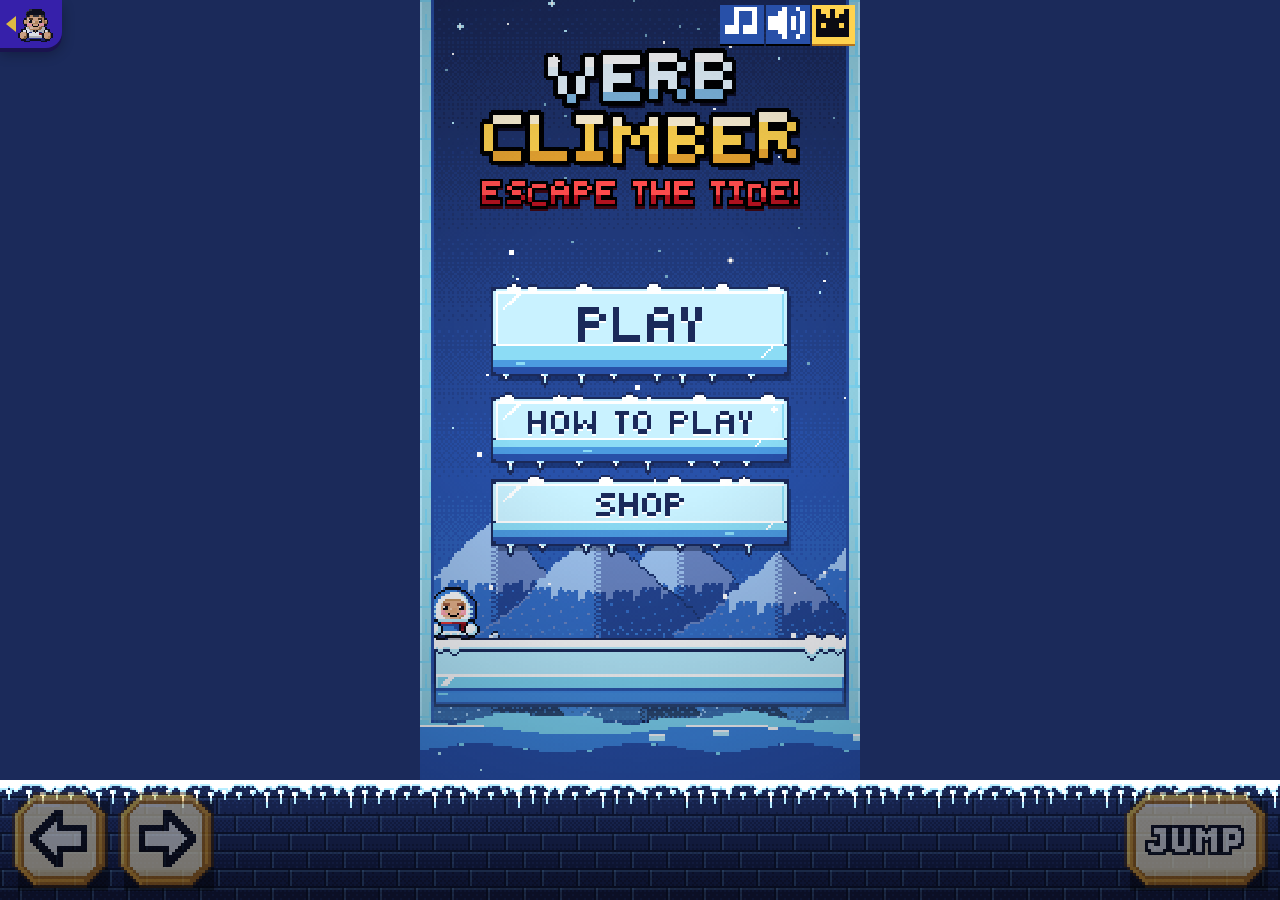
<file: verb-climber/index.html>
<!DOCTYPE html>
<html lang="es">
<head>
<meta charset="utf-8">
<meta name="viewport" content="width=device-width, initial-scale=1, maximum-scale=1, minimum-scale=1, user-scalable=no, viewport-fit=cover">
<meta name="theme-color" content="#1B2A5A">
<meta name="mobile-web-app-capable" content="yes">
<title>Verb Climber</title>
<style>
  html, body { margin: 0; padding: 0; width: 100%; height: 100%; overflow: hidden; background: #1B2A5A;
    touch-action: none; -webkit-user-select: none; user-select: none; -webkit-tap-highlight-color: transparent;
    overscroll-behavior: none; }
  canvas { display: block; position: fixed; left: 0; top: 0; touch-action: none; image-rendering: pixelated; }
</style>
</head>
<body>
<canvas id="screen"></canvas>
<script>
'use strict';

/* =====================================================================
   VERB CLIMBER — juego de plataformas para repasar verbos en inglés
   (presente / pasado). Un solo archivo, sin librerías.
   Secciones: CONFIGURACIÓN · VERBOS · UTILIDADES · ASSETS · FUENTE ·
   PANTALLA · ENTRADA · SONIDO · EFECTOS · NIVEL · FÍSICA · MAREA ·
   ALERTAS · GAMIFICACIÓN · HUD · PANTALLAS · BUCLE
   ===================================================================== */

// ===================== CONFIGURACIÓN =====================
const DEBUG = false;              // Depuración: hitboxes, objetivo, marea. Teclas 1-6 fuerzan alertas/efectos
const SHOW_TARGET_HUD = true;     // Mostrar el objetivo (PAST / PRESENT) en el HUD. false = más difícil
const SCREEN_SHAKE = true;        // Sacudidas de pantalla en errores y alertas
const USE_ALPHABET_SPRITES = false; // Poner en true cuando existan alfabeto.png + alfabeto_atlas.json

// --- Pantalla ---
const VIRTUAL_W = 192;            // Ancho virtual en píxeles de pixel art
const MIN_VIRTUAL_H = 256;        // Alto virtual mínimo (en horizontal se reduce la escala para respetarlo)
const MIN_VIRTUAL_H_LANDSCAPE = 340; // Alto mínimo con la pantalla horizontal (computador, tableta acostada): con 256 se cortaba SHOP en el título
const MAX_VIRTUAL_H = 600;        // Alto virtual máximo (tabletas muy altas)
const INT_SCALE_MAX_MARGIN = 0;   // 0 = llenar siempre la pantalla. >0: usar escala entera si el margen sobrante es menor (p. ej. 0.12)
const BUTTON_DP = 100;            // Alto aproximado de los botones táctiles (dp)
const BUTTON_MARGIN_DP = 12;      // Margen alrededor de los botones (dp)
const BUTTON_GAP_DP = 10;         // Separación entre ← y → (dp)
const WALL = 6;                   // Grosor de las paredes laterales (px virtuales)
const HUD_H = 36;                // Alto de la barra del HUD

// --- Física (px virtuales y segundos) ---
const MAX_VX = 90;                // Velocidad horizontal máxima
const ACCEL = 320;                // Aceleración en el suelo
const FRICTION = 160;             // Desaceleración al soltar (hielo: resbala ≈ 20 px)
const AIR_CONTROL = 0.7;          // Control en el aire (70 %)
const GRAVITY = 600;              // Gravedad
const JUMP_V = 310;               // Velocidad inicial de salto (altura ≈ 80 px: una fila, no dos; ≈ 68 px de alcance horizontal)
const VARIABLE_JUMP = false;      // false = el salto siempre llega completo aunque se suelte el botón
const JUMP_CUT = 0.5;             // (solo si VARIABLE_JUMP) al soltar antes, la subida se corta a la mitad
const MAX_FALL = 320;             // Velocidad máxima de caída
const COYOTE_TIME = 0.08;         // Tiempo de coyote
const JUMP_BUFFER = 0.1;          // Búfer de salto
const HITBOX_W = 14, HITBOX_H = 20; // Hitbox del personaje (centrada abajo)
const CHAR_SINK = 2;              // Px que el dibujo del personaje se hunde en el bloque para que no parezca flotar (solo visual)

// --- Nivel ---
const ROW_GAP = 64;               // Distancia entre la parte superior de una fila y la siguiente
const ROWS_ON_SCREEN = 5;         // Filas visibles: la actual + 4 por encima. Se genera una nueva cada vez que subes
const ROW_APPEAR_T = 0.35;        // Duración de la animación al aparecer una fila nueva
const GAP_MIN = 16, GAP_MAX = 40; // Huecos entre casillas de la misma fila
const MIN_TILE_W = 32;            // Ancho mínimo de una casilla
const TILE_PAD = 12;              // Ancho de casilla = ancho del texto + 12
const SNOW_TILE_CHANCE = 0.2;     // Probabilidad de que una casilla use ice_nieve
const REACH_X = 40;               // Distancia horizontal que se considera "alcanzable" entre filas
const THREE_TILE_CHANCE = 0.55;   // Probabilidad de fila con 3 casillas
const FISH_CHANCE = 0.14;         // Probabilidad de que una fila tenga un pez
const CAMERA_SMOOTH = 5;          // Suavizado de la cámara (sube al llegar a una fila nueva; nunca baja)
const PX_PER_METER = 16;          // 1 metro = 16 px (una fila = 3 m)
const CRACK_TIME = 0.25;          // Temblor de la casilla incorrecta antes de romperse

// --- Objetivo ---
const TARGET_SWITCH_MIN = 3, TARGET_SWITCH_MAX = 5; // Aciertos (al azar) antes de invertir el objetivo
const START_TARGET = 'random';    // Objetivo inicial: 'random' (pasado o presente al azar), 'past' o 'present'

// --- Marea ---
const TIDE_START_SPEED = 4;       // px/s
const TIDE_RISE_FACTOR = 1.15;    // "TIDE RISING!": +15 %
const TIDE_LEVEL_FACTOR = 1.05;   // Cada nivel (50 m): +5 %
const TIDE_MAX_SPEED = 14;        // px/s
const TIDE_RISE_MIN_T = 20, TIDE_RISE_MAX_T = 40; // Segundos entre subidas (al azar)
const TIDE_DROP = 32;             // Al reaparecer, la marea baja 32 px
const TIDE_DANGER_DIST = 40;      // Peligro si la marea está a menos de 40 px
const TIDE_MAX_BELOW_SCREEN = 24; // La marea nunca queda más de esto por debajo de la pantalla
const RESPAWN_INVULN = 2;         // Invulnerabilidad al reaparecer (s)
const HURT_T = 0.45;              // Al perder una vida: segundos con parpadeo rojo y cara de dolor (+ quejido SFX.hurt)
const HURT_HOP = 120;             // Saltito hacia atrás al pisar un verbo equivocado (px/s)
const DEATH_POP = 230;            // Última vida: salto hacia arriba antes de caer de lado (px/s)
const DEATH_POOF_T = 0.85;        // Última vida: segundos hasta desaparecer en una nube de humo
const HURT_COLOR = '#FF2A2A';     // Color del parpadeo de dolor
const HURT_PITCH = 1;             // Tono del quejido (1 = normal; 1.2 más agudo, 0.8 más grave)
const TIDE_COMBO_MIN = 3;         // Desde este combo, cada acierto empuja la marea hacia abajo
const TIDE_COMBO_PUSH = 6;        // px que baja la marea por acierto en combo

// --- Alertas ---
const ALERT_SIGNAL_T = 0.6;       // Fase 1: icono + sirena
const ALERT_MSG_T = 1.5;          // Fase 2: banner
const ALERT_BEEPS = 5;            // Número de "EH!" de la alarma (5 × 0,32 s ≈ 1,6 s)
const ALERT_BEEP_LEN = 0.2;       // Duración de cada "EH!" (s)
const ALERT_BEEP_GAP = 0.12;      // Silencio entre "EH!" (s)
const ALERT_BEEP_HZ = 330;        // Tono de la alarma (más alto = más agudo)
const START_MSG_T = 3;            // Mensaje inicial del objetivo (sin alarma), antes de 3-2-1-GO
const ERROR_FLASH_T = 0.6;      // Pantalla negro/rojo (parpadea dos veces)

// --- Puntos y gamificación ---
const POINTS_CORRECT = 10;
const POINTS_FISH = 5;
const POINTS_PERFECT = 25;
const COMBO_STEPS = [[10, 4], [6, 3], [3, 2]]; // [aciertos seguidos, multiplicador]
const MAX_LIVES = 3;
const FISH_PER_LIFE = 10;
const METERS_PER_LEVEL = 50;
const LEVEL_NAMES = ['ICE CUBE', 'SNOWBALL', 'PENGUIN', 'POLAR BEAR', 'ICE KING'];
const WEAK_HITS = 3;              // Un verbo fallado sale más seguido (entre partidas) hasta acertarlo 3 veces
const WEAK_CHANCE = 0.35;         // Probabilidad de que una casilla nueva use un verbo fallado (si hay alguno libre)
const COMBO_TRAIL_MULT = 3;       // Desde ×3 el personaje deja una estela de chispas
const COMBO_GLOW_MULT = 4;        // Desde ×4 brilla en dorado
// Cielo por nivel: [arriba, medio, abajo], cantidad de estrellas y fuerza de la aurora (0-1). Tonos oscuros para que se lean las casillas
const SKY_LEVELS = [
  { top: '#1B2A5A', mid: '#2850A8', bot: '#3D86DE', stars: 40, aurora: 0 },    // ICE CUBE: crepúsculo azul
  { top: '#2A1F5A', mid: '#6A3A8A', bot: '#D9789A', stars: 30, aurora: 0 },    // SNOWBALL: atardecer
  { top: '#0B0B20', mid: '#1B2A5A', bot: '#2850A8', stars: 70, aurora: 0.35 }, // PENGUIN: noche, aurora suave
  { top: '#08142A', mid: '#123A4A', bot: '#1E6A6A', stars: 70, aurora: 0.7 },  // POLAR BEAR: aurora verde
  { top: '#1A0F3A', mid: '#2A1F6A', bot: '#3D5AB0', stars: 90, aurora: 1 },    // ICE KING: aurora completa
];
const SKY_FADE_T = 2;             // Segundos de transición entre cielos
// Tienda: skins que se compran con peces. image = hoja con los frames del personaje en las MISMAS
// coordenadas que esquimal_sheet_1x.png (filas personaje + expresiones, 158×54). Si falta la imagen, se usa la normal
const SKINS = [
  { id: 'default', name: 'CLIMBER',        price: 0,   image: null },
  { id: 'dark',    name: 'DARK CLIMBER',   price: 150, image: '[data-uri]' },
  { id: 'golden',  name: 'GOLDEN CLIMBER', price: 400, image: '[data-uri]' },
  { id: 'ice',     name: 'ICE CLIMBER',    price: 250, image: '[data-uri]' },
  { id: 'yeti',    name: 'YETI',           price: 500, image: '[data-uri]' },
  { id: 'ninja',   name: 'NINJA',          price: 300, image: '[data-uri]' },
  { id: 'teacher', name: 'TEACHER CESAR',  price: 999, image: '[data-uri]' },
  // ach = se gana con ese logro (no se compra; en la tienda sale con candado y el nombre del logro)
  { id: 'king',    name: 'KING',           price: 0,   ach: 'king',      image: '[data-uri]' },
  { id: 'rainbow', name: 'RAINBOW',        price: 0,   ach: 'nomistake', image: '[data-uri]', anim: 8 },
  { id: 'penguin', name: 'PENGUIN',        price: 0,   ach: 'm100',      image: '[data-uri]' },
  { id: 'fire',    name: 'FIRE',           price: 0,   ach: 'combo10',   image: '[data-uri]', anim: 7 },
  { id: 'graduate', name: 'GRADUATE',      price: 0,   ach: 'verbs50',   image: '[data-uri]' },
  { id: 'diver',   name: 'DIVER',          price: 0,   ach: 'survivor',  image: '[data-uri]' },
];
// anim = fases por segundo: la imagen trae varias hojas de 158×54 apiladas (RAINBOW 6 fases, FIRE 3) que se alternan en el juego
// RAINBOW además deja una estela de colores
const RAINBOW_TRAIL_T = 1 / 60;   // Segundos entre trozos de la estela (uno por cuadro: sin huecos al saltar)
const RAINBOW_TRAIL_LIFE = 0.2;   // Duración de cada trozo (6 partículas por trozo; MAX_PARTICLES = 150)
const RAINBOW_COLORS = ['#E53935', '#FB8C00', '#FDD835', '#43A047', '#1E88E5', '#8E24AA'];
const SHOP_CONFIRM_T = 2.5;       // Segundos que dura el "SURE?" antes de comprar
const SHOP_CARD_MIN = 30;         // Alto mínimo de cada tarjeta de la tienda; si no caben todas, la lista se arrastra
// Código secreto del docente: en la tienda, con los botones de abajo (o flechas + espacio), desbloquea todas las skins
const UNLOCK_CODE = ['left', 'left', 'right', 'right', 'jump'];
const MEDALS = [                  // Umbrales de medallas (puntaje mínimo)
  { id: 'diamond', name: 'DIAMOND', min: 1000 },
  { id: 'gold',    name: 'GOLD',    min: 600 },
  { id: 'silver',  name: 'SILVER',  min: 300 },
  { id: 'bronze',  name: 'BRONZE',  min: 100 },
];

// --- Sonido ---
const MASTER_VOLUME = 0.7;
const MUSIC_VOLUME = 0.22;
const MUSIC_BPM = 132;
const MUSIC_SPEEDUP = 1.04;       // La música se acelera un 4 % con cada subida de marea
const MUSIC_MAX_RATE = 1.4;

// --- Rendimiento ---
const MAX_PARTICLES = 150;
const MAX_FLOATERS = 24;
const SNOWFLAKES = 36;

const SAVE_KEY = 'verbclimber_v1';

// ===================== VERBOS =====================
// Lista fácil de editar: { present, past }. Máximo 8 letras.
// Excluidos los verbos que no cambian (put, cut, hit, let, read, set, shut).
const VERBS = [
  // Regulares
  { present: 'play', past: 'played' },   { present: 'walk', past: 'walked' },     { present: 'talk', past: 'talked' },
  { present: 'jump', past: 'jumped' },   { present: 'cook', past: 'cooked' },     { present: 'clean', past: 'cleaned' },
  { present: 'watch', past: 'watched' }, { present: 'listen', past: 'listened' }, { present: 'dance', past: 'danced' },
  { present: 'like', past: 'liked' },    { present: 'love', past: 'loved' },      { present: 'live', past: 'lived' },
  { present: 'want', past: 'wanted' },   { present: 'need', past: 'needed' },     { present: 'help', past: 'helped' },
  { present: 'open', past: 'opened' },   { present: 'close', past: 'closed' },    { present: 'start', past: 'started' },
  { present: 'finish', past: 'finished' }, { present: 'work', past: 'worked' },   { present: 'study', past: 'studied' },
  { present: 'try', past: 'tried' },     { present: 'cry', past: 'cried' },       { present: 'carry', past: 'carried' },
  { present: 'stop', past: 'stopped' },  { present: 'plan', past: 'planned' },    { present: 'visit', past: 'visited' },
  { present: 'wash', past: 'washed' },   { present: 'brush', past: 'brushed' },   { present: 'call', past: 'called' },
  { present: 'ask', past: 'asked' },     { present: 'answer', past: 'answered' }, { present: 'look', past: 'looked' },
  { present: 'laugh', past: 'laughed' }, { present: 'smile', past: 'smiled' },    { present: 'travel', past: 'traveled' },
  { present: 'paint', past: 'painted' }, { present: 'climb', past: 'climbed' },   { present: 'arrive', past: 'arrived' },
  { present: 'move', past: 'moved' },    { present: 'use', past: 'used' },        { present: 'rain', past: 'rained' },
  { present: 'enjoy', past: 'enjoyed' }, { present: 'stay', past: 'stayed' },     { present: 'learn', past: 'learned' },
  { present: 'change', past: 'changed' }, { present: 'wait', past: 'waited' },    { present: 'kick', past: 'kicked' },
  { present: 'jog', past: 'jogged' },    { present: 'shout', past: 'shouted' },
  // Irregulares
  { present: 'go', past: 'went' },       { present: 'eat', past: 'ate' },         { present: 'see', past: 'saw' },
  { present: 'have', past: 'had' },      { present: 'do', past: 'did' },          { present: 'make', past: 'made' },
  { present: 'take', past: 'took' },     { present: 'get', past: 'got' },         { present: 'give', past: 'gave' },
  { present: 'come', past: 'came' },     { present: 'run', past: 'ran' },         { present: 'swim', past: 'swam' },
  { present: 'sing', past: 'sang' },     { present: 'drink', past: 'drank' },     { present: 'write', past: 'wrote' },
  { present: 'ride', past: 'rode' },     { present: 'drive', past: 'drove' },     { present: 'fly', past: 'flew' },
  { present: 'buy', past: 'bought' },    { present: 'bring', past: 'brought' },   { present: 'think', past: 'thought' },
  { present: 'teach', past: 'taught' },  { present: 'catch', past: 'caught' },    { present: 'sleep', past: 'slept' },
  { present: 'feel', past: 'felt' },     { present: 'keep', past: 'kept' },       { present: 'leave', past: 'left' },
  { present: 'meet', past: 'met' },      { present: 'sit', past: 'sat' },         { present: 'stand', past: 'stood' },
  { present: 'win', past: 'won' },       { present: 'lose', past: 'lost' },       { present: 'find', past: 'found' },
  { present: 'tell', past: 'told' },     { present: 'sell', past: 'sold' },       { present: 'say', past: 'said' },
  { present: 'pay', past: 'paid' },      { present: 'hear', past: 'heard' },      { present: 'speak', past: 'spoke' },
  { present: 'break', past: 'broke' },   { present: 'wake', past: 'woke' },       { present: 'wear', past: 'wore' },
  { present: 'forget', past: 'forgot' }, { present: 'begin', past: 'began' },     { present: 'know', past: 'knew' },
  { present: 'grow', past: 'grew' },     { present: 'draw', past: 'drew' },       { present: 'throw', past: 'threw' },
  { present: 'fall', past: 'fell' },     { present: 'build', past: 'built' },
];

// Modos SIMPLE y CONTINUOUS: { base, ok, wrong: [2 distractores] }. Máximo 8 letras (3 casillas deben caber en una fila).
// Los distractores son errores reales: la regla mal aplicada o el verbo sin cambiar.
const VERBS_S = [ // tercera persona (he / she / it)
  // -s
  { base: 'play', ok: 'plays', wrong: ['playes', 'plaies'] }, { base: 'walk', ok: 'walks', wrong: ['walk', 'walkes'] },
  { base: 'eat', ok: 'eats', wrong: ['eat', 'eates'] },       { base: 'read', ok: 'reads', wrong: ['read', 'reades'] },
  { base: 'swim', ok: 'swims', wrong: ['swim', 'swimes'] },   { base: 'run', ok: 'runs', wrong: ['run', 'runnes'] },
  { base: 'like', ok: 'likes', wrong: ['like', 'likees'] },   { base: 'dance', ok: 'dances', wrong: ['dance', 'dancees'] },
  { base: 'write', ok: 'writes', wrong: ['write', 'writees'] }, { base: 'sleep', ok: 'sleeps', wrong: ['sleep', 'sleepes'] },
  { base: 'drink', ok: 'drinks', wrong: ['drink', 'drinkes'] }, { base: 'jump', ok: 'jumps', wrong: ['jump', 'jumpes'] },
  { base: 'cook', ok: 'cooks', wrong: ['cook', 'cookes'] },   { base: 'listen', ok: 'listens', wrong: ['listen', 'listenes'] },
  { base: 'buy', ok: 'buys', wrong: ['buies', 'buyes'] },     { base: 'say', ok: 'says', wrong: ['saies', 'sayes'] },
  { base: 'enjoy', ok: 'enjoys', wrong: ['enjoies', 'enjoyes'] },
  // -es
  { base: 'go', ok: 'goes', wrong: ['gos', 'go'] },           { base: 'do', ok: 'does', wrong: ['dos', 'do'] },
  { base: 'watch', ok: 'watches', wrong: ['watchs', 'watch'] }, { base: 'wash', ok: 'washes', wrong: ['washs', 'wash'] },
  { base: 'fix', ok: 'fixes', wrong: ['fixs', 'fix'] },       { base: 'kiss', ok: 'kisses', wrong: ['kisss', 'kiss'] },
  { base: 'catch', ok: 'catches', wrong: ['catchs', 'catch'] }, { base: 'teach', ok: 'teaches', wrong: ['teachs', 'teach'] },
  { base: 'brush', ok: 'brushes', wrong: ['brushs', 'brush'] }, { base: 'miss', ok: 'misses', wrong: ['misss', 'miss'] },
  { base: 'push', ok: 'pushes', wrong: ['pushs', 'push'] },   { base: 'mix', ok: 'mixes', wrong: ['mixs', 'mix'] },
  { base: 'finish', ok: 'finishes', wrong: ['finishs', 'finish'] },
  // -ies
  { base: 'study', ok: 'studies', wrong: ['studys', 'studyes'] }, { base: 'cry', ok: 'cries', wrong: ['crys', 'cryes'] },
  { base: 'fly', ok: 'flies', wrong: ['flys', 'flyes'] },     { base: 'carry', ok: 'carries', wrong: ['carrys', 'carryes'] },
  { base: 'try', ok: 'tries', wrong: ['trys', 'tryes'] },     { base: 'worry', ok: 'worries', wrong: ['worrys', 'worryes'] },
  // irregular
  { base: 'have', ok: 'has', wrong: ['haves', 'have'] },
];
const VERBS_ING = [ // presente continuo (-ing)
  // + ing
  { base: 'play', ok: 'playing', wrong: ['plaing', 'playying'] }, { base: 'read', ok: 'reading', wrong: ['readding', 'reding'] },
  { base: 'eat', ok: 'eating', wrong: ['eatting', 'eting'] },  { base: 'walk', ok: 'walking', wrong: ['walkking', 'walkeing'] },
  { base: 'sleep', ok: 'sleeping', wrong: ['sleping', 'sleepng'] }, { base: 'jump', ok: 'jumping', wrong: ['jumpping', 'jumpeing'] },
  { base: 'cook', ok: 'cooking', wrong: ['cookking', 'cookeing'] }, { base: 'see', ok: 'seeing', wrong: ['seing', 'seeeing'] },
  { base: 'ski', ok: 'skiing', wrong: ['sking', 'skieing'] },  { base: 'open', ok: 'opening', wrong: ['openning', 'opning'] },
  { base: 'study', ok: 'studying', wrong: ['studing', 'studiing'] }, { base: 'cry', ok: 'crying', wrong: ['criing', 'cring'] },
  { base: 'fly', ok: 'flying', wrong: ['fliing', 'flieing'] },
  // sin la e
  { base: 'make', ok: 'making', wrong: ['makeing', 'makking'] }, { base: 'write', ok: 'writing', wrong: ['writeing', 'writting'] },
  { base: 'dance', ok: 'dancing', wrong: ['danceing', 'dansing'] }, { base: 'ride', ok: 'riding', wrong: ['rideing', 'ridng'] },
  { base: 'come', ok: 'coming', wrong: ['comeing', 'comming'] }, { base: 'have', ok: 'having', wrong: ['haveing', 'havving'] },
  { base: 'take', ok: 'taking', wrong: ['takeing', 'takking'] }, { base: 'give', ok: 'giving', wrong: ['giveing', 'givving'] },
  { base: 'smile', ok: 'smiling', wrong: ['smileing', 'smilling'] }, { base: 'drive', ok: 'driving', wrong: ['driveing', 'drivving'] },
  // consonante doble
  { base: 'run', ok: 'running', wrong: ['runing', 'runnning'] }, { base: 'swim', ok: 'swimming', wrong: ['swiming', 'swimeing'] },
  { base: 'sit', ok: 'sitting', wrong: ['siting', 'sitteing'] }, { base: 'stop', ok: 'stopping', wrong: ['stoping', 'stopeing'] },
  { base: 'get', ok: 'getting', wrong: ['geting', 'getteing'] }, { base: 'put', ok: 'putting', wrong: ['puting', 'putteing'] },
  { base: 'cut', ok: 'cutting', wrong: ['cuting', 'cutteing'] }, { base: 'shop', ok: 'shopping', wrong: ['shoping', 'shopeing'] },
  { base: 'plan', ok: 'planning', wrong: ['planing', 'planeing'] }, { base: 'win', ok: 'winning', wrong: ['wining', 'winnning'] },
  // -ie → -ying
  { base: 'lie', ok: 'lying', wrong: ['lieing', 'liing'] },    { base: 'die', ok: 'dying', wrong: ['dieing', 'diing'] },
  { base: 'tie', ok: 'tying', wrong: ['tieing', 'tiing'] },
];
// Modos de juego (pantalla de modos al tocar PLAY). REGULAR es el principal (presente/pasado, con cambios de objetivo).
// goal = cartel inicial, example = ejemplo del botón y del cartel, hud = etiqueta del HUD antes del verbo de la fila,
// col = colores del botón (hielo teñido, ver BTN_COL) y de la etiqueta del HUD
const MODES = {
  regular:    { name: 'REGULAR',    example: 'GO → WENT',     list: VERBS,
    col: { face: '#C9F2FF', mid: '#8CDCF5', band: '#4C9BE0', shadow: '#2850A8', edge: '#1B2A5A', light: '#FFFFFF', text: '#1B2A5A', best: '#2850A8' } },
  simple:     { name: 'SIMPLE',     example: 'GO → GOES',     list: VERBS_S,   goal: 'FIND HE/SHE/IT\nVERBS!', hud: 'HE/SHE:',
    col: { face: '#D4F7DA', mid: '#9FE6AE', band: '#4CAF68', shadow: '#1E6B34', edge: '#123D20', light: '#FFFFFF', text: '#123D20', best: '#1E6B34' } },
  continuous: { name: 'CONTINUOUS', example: 'RUN → RUNNING', list: VERBS_ING, goal: 'FIND -ING\nVERBS!',      hud: '+ING:',
    col: { face: '#F0DDF9', mid: '#D3A8EC', band: '#9A4DC4', shadow: '#5E1F86', edge: '#3A0F55', light: '#FFFFFF', text: '#3A0F55', best: '#5E1F86' } },
};
const MODE_IDS = ['regular', 'simple', 'continuous'];
const MODE_GAP_MIN = 8;           // SIMPLE/CONTINUOUS: hueco mínimo entre las 3 casillas de una fila
const MODE_SPLIT = 0.86;          // Botones de modo: la línea blanca del hielo va más abajo para que quepan los 3 renglones
const MODE_SIDE_CHANCE = 0.42;    // SIMPLE/CONTINUOUS: probabilidad de sortear la correcta a la izquierda (igual a la derecha); el resto, al centro
const MODE_REPEAT_AVOID = 0.7;    // SIMPLE/CONTINUOUS: probabilidad de no repetir el lugar de la correcta de la fila anterior

const ALERT_TEXT = { past: 'FIND PAST\nVERBS!', present: 'FIND PRESENT\nVERBS!', tide: 'TIDE\nRISING!' };
// Color del banner por tipo (pedido del docente): rojo = pasado, amarillo = presente, azul = marea. bg fondo, edge franjas, line filete, text letras
const ALERT_COLORS = {
  past:    { bg: '#9E1B24', edge: '#E53935', line: '#FF8A80', text: '#FFFFFF' },
  present: { bg: '#E8A530', edge: '#FFD34E', line: '#FFF3B0', text: '#0B0B12' },
  tide:    { bg: '#2850A8', edge: '#3D86DE', line: '#B8EEFF', text: '#FFFFFF' },
};

const ACHIEVEMENTS = [
  { id: 'first',     name: 'FIRST CLIMB',    desc: 'PLAY YOUR FIRST GAME' },
  { id: 'combo10',   name: 'COMBO ×10',      desc: '10 CORRECT IN A ROW' },
  { id: 'm100',      name: '100 M',          desc: 'CLIMB 100 METERS' },
  { id: 'fish50',    name: 'FISH COLLECTOR', desc: 'CATCH 50 FISH IN TOTAL' },
  { id: 'nomistake', name: 'NO MISTAKES',    desc: 'REACH 50 M WITH NO ERRORS' },
  { id: 'survivor',  name: 'SURVIVOR',       desc: 'SURVIVE 5 TIDE RISES' },
  { id: 'verbs50',   name: 'VERB MASTER',    desc: '50 CORRECT IN ONE GAME' },
  { id: 'king',      name: 'ICE KING',       desc: 'CLIMB 200 METERS' },
];

// ===================== UTILIDADES =====================
const rand = (a, b) => a + Math.random() * (b - a);
const randInt = (a, b) => Math.floor(rand(a, b + 1));
const clamp = (v, a, b) => (v < a ? a : v > b ? b : v);
const approach = (v, t, d) => (v < t ? Math.min(v + d, t) : Math.max(v - d, t));
const pick = (a) => a[Math.floor(Math.random() * a.length)];
const R = Math.round;
function easeOutBack(k) { const c1 = 1.70158, c3 = c1 + 1; return 1 + c3 * Math.pow(k - 1, 3) + c1 * Math.pow(k - 1, 2); }
function easeOutBounce(k) {
  const n = 7.5625, d = 2.75;
  if (k < 1 / d) return n * k * k;
  if (k < 2 / d) return n * (k -= 1.5 / d) * k + 0.75;
  if (k < 2.5 / d) return n * (k -= 2.25 / d) * k + 0.9375;
  return n * (k -= 2.625 / d) * k + 0.984375;
}
let lastInputTouch = false; // solo vibrar si el jugador está usando la pantalla táctil
function vibrate(ms) { try { if (lastInputTouch && navigator.vibrate) navigator.vibrate(ms); } catch (e) { /* sin vibración */ } }

// ===================== ASSETS =====================
// Copia de esquimal_atlas.json por si se abre el archivo directamente (file://), donde fetch no funciona.
const ATLAS_FALLBACK = {
  image: '[data-uri]',
  frames: {
    idle_0: { x: 2, y: 2, w: 24, h: 24 }, idle_1: { x: 28, y: 2, w: 24, h: 24 }, jump: { x: 54, y: 2, w: 24, h: 24 },
    fall: { x: 80, y: 2, w: 24, h: 24 }, celebrate: { x: 106, y: 2, w: 24, h: 24 }, dead: { x: 132, y: 2, w: 24, h: 24 },
    face_neutral: { x: 2, y: 28, w: 24, h: 24 }, face_alegre: { x: 28, y: 28, w: 24, h: 24 },
    face_sorprendido: { x: 54, y: 28, w: 24, h: 24 }, face_asustado: { x: 80, y: 28, w: 24, h: 24 },
    face_derrotado: { x: 106, y: 28, w: 24, h: 24 },
    ice_normal: { x: 2, y: 54, w: 32, h: 32 }, ice_agrietado: { x: 36, y: 54, w: 32, h: 32 }, ice_nieve: { x: 70, y: 54, w: 32, h: 32 },
    btn_left: { x: 2, y: 88, w: 32, h: 32 }, btn_left_pressed: { x: 36, y: 88, w: 32, h: 32 },
    btn_right: { x: 70, y: 88, w: 32, h: 32 }, btn_right_pressed: { x: 104, y: 88, w: 32, h: 32 },
    btn_jump: { x: 138, y: 88, w: 48, h: 32 }, btn_jump_pressed: { x: 188, y: 88, w: 48, h: 32 },
    alert: { x: 2, y: 122, w: 16, h: 16 }, error_screen_ref: { x: 20, y: 122, w: 64, h: 36 },
  },
  text_band: { ice_normal: [1, 9], ice_agrietado: [1, 9], ice_nieve: [11, 17] },
  palette: {
    I: '#7FD8F5', L: '#B8EEFF', W: '#FFFFFF', N: '#1B2A5A', R: '#E53935', S: '#E8B48A', P: '#E8948A', K: '#0B0B12',
    G: '#5A6470', B: '#3D86DE', D: '#2850A8', r: '#9E1B24', s: '#C9945F', h: '#F2CFB3', n: '#E5AA7A', e: '#9C5A3C',
    C: '#FFA3B1', p: '#FFB3BF', q: '#7A0C15', c: '#99D9EA', k: '#000000', o: '#3A2410', Y: '#FFD34E', y: '#E8A530',
    z: '#B5741C', u: '#FFF4D6', v: '#EBD7A8',
  },
};
let ATLAS = null, SHEET = null, ALPHA = null, ALPHA_ATLAS = null;
const SKIN_IMGS = {};      // id -> imagen de la skin (solo las que cargaron)
let skinOverride = null;   // para dibujar otra skin (vista previa de la tienda)
// Frames del personaje: se dibujan con la hoja de la skin elegida
const CHAR_FRAMES = new Set(['idle_0', 'idle_1', 'jump', 'fall', 'celebrate', 'dead', 'face_neutral', 'face_alegre', 'face_sorprendido', 'face_asustado', 'face_derrotado']);
const ANIM_SHEETS = {}; // id -> fases de la hoja de una skin animada (anim en SKINS), recortadas en hojas de 158×54
function charSheet() {
  const id = skinOverride || saveData.skin, a = ANIM_SHEETS[id];
  if (a && a.length) return a[Math.floor(globalT * SKINS.find((s) => s.id === id).anim) % a.length];
  return SKIN_IMGS[id] || SHEET;
}
let PAL = ATLAS_FALLBACK.palette;
// Recorte de la carita de idle_0 que se usa como vida en el HUD (relativo al frame)
const LIFE_FACE_CROP = { x: 4, y: 1, w: 16, h: 14 };

function loadImage(src) {
  return new Promise((res, rej) => { const im = new Image(); im.onload = () => res(im); im.onerror = () => rej(new Error('No se pudo cargar ' + src)); im.src = src; });
}
async function loadJSON(src) {
  if (location.protocol === 'file:') return null; // fetch no funciona con file://
  try { const r = await fetch(src, { cache: 'no-cache' }); return r.ok ? await r.json() : null; } catch (e) { return null; }
}
async function loadAssets() {
  ATLAS = ({"image":"[data-uri]","frames":{"idle_0":{"x":2,"y":2,"w":24,"h":24,"group":"personaje"},"idle_1":{"x":28,"y":2,"w":24,"h":24,"group":"personaje"},"jump":{"x":54,"y":2,"w":24,"h":24,"group":"personaje"},"fall":{"x":80,"y":2,"w":24,"h":24,"group":"personaje"},"celebrate":{"x":106,"y":2,"w":24,"h":24,"group":"personaje"},"dead":{"x":132,"y":2,"w":24,"h":24,"group":"personaje"},"face_neutral":{"x":2,"y":28,"w":24,"h":24,"group":"expresiones"},"face_alegre":{"x":28,"y":28,"w":24,"h":24,"group":"expresiones"},"face_sorprendido":{"x":54,"y":28,"w":24,"h":24,"group":"expresiones"},"face_asustado":{"x":80,"y":28,"w":24,"h":24,"group":"expresiones"},"face_derrotado":{"x":106,"y":28,"w":24,"h":24,"group":"expresiones"},"ice_normal":{"x":2,"y":54,"w":32,"h":32,"group":"bloques"},"ice_agrietado":{"x":36,"y":54,"w":32,"h":32,"group":"bloques"},"ice_nieve":{"x":70,"y":54,"w":32,"h":32,"group":"bloques"},"btn_left":{"x":2,"y":88,"w":32,"h":32,"group":"controles"},"btn_left_pressed":{"x":36,"y":88,"w":32,"h":32,"group":"controles"},"btn_right":{"x":70,"y":88,"w":32,"h":32,"group":"controles"},"btn_right_pressed":{"x":104,"y":88,"w":32,"h":32,"group":"controles"},"btn_jump":{"x":138,"y":88,"w":48,"h":32,"group":"controles"},"btn_jump_pressed":{"x":188,"y":88,"w":48,"h":32,"group":"controles"},"alert":{"x":2,"y":122,"w":16,"h":16,"group":"error"},"error_screen_ref":{"x":20,"y":122,"w":64,"h":36,"group":"error"}},"animations":{"idle":{"frames":["idle_0","idle_1"],"fps":2},"jump":{"frames":["jump"]},"fall":{"frames":["fall"]},"celebrate":{"frames":["celebrate"]},"dead":{"frames":["dead"]}},"text_band":{"ice_normal":[1,9],"ice_agrietado":[1,9],"ice_nieve":[11,17]},"palette":{"I":"#7FD8F5","L":"#B8EEFF","W":"#FFFFFF","N":"#1B2A5A","R":"#E53935","S":"#E8B48A","P":"#E8948A","K":"#0B0B12","G":"#5A6470","B":"#3D86DE","D":"#2850A8","r":"#9E1B24","s":"#C9945F","h":"#F2CFB3","n":"#E5AA7A","e":"#9C5A3C","C":"#FFA3B1","p":"#FFB3BF","q":"#7A0C15","c":"#99D9EA","k":"#000000","o":"#3A2410","Y":"#FFD34E","y":"#E8A530","z":"#B5741C","u":"#FFF4D6","v":"#EBD7A8"}}) || ATLAS_FALLBACK;
  PAL = Object.assign({}, ATLAS_FALLBACK.palette, ATLAS.palette || {});
  SHEET = await loadImage(ATLAS.image || '[data-uri]');
  if (USE_ALPHABET_SPRITES) {
    try { ALPHA_ATLAS = await loadJSON('alfabeto_atlas.json'); ALPHA = await loadImage('alfabeto.png'); } catch (e) { ALPHA = null; }
  }
  for (const s of SKINS) if (s.image) { try { SKIN_IMGS[s.id] = await loadImage(s.image); } catch (e) { /* sin imagen: skin normal */ } }
  for (const s of SKINS) { // skins animadas: fases apiladas que se recortan dibujando (sin getImageData, que falla con file://)
    const im = SKIN_IMGS[s.id]; if (!s.anim || !im) continue;
    ANIM_SHEETS[s.id] = [];
    for (let k = 0; k < Math.floor(im.height / 54); k++) {
      const cv = document.createElement('canvas'); cv.width = im.width; cv.height = 54;
      cv.getContext('2d').drawImage(im, 0, -k * 54); ANIM_SHEETS[s.id].push(cv);
    }
  }
  buildProvisionalSprites();
}
function frameOf(name) { return ATLAS.frames[name]; }
// Dibuja un frame del atlas en (dx,dy) con tamaño (dw,dh); flip = espejo horizontal
function drawFrame(c, name, dx, dy, dw, dh, flip) {
  const f = frameOf(name); if (!f) return;
  dw = dw == null ? f.w : dw; dh = dh == null ? f.h : dh;
  dx = R(dx); dy = R(dy); dw = R(dw); dh = R(dh);
  const img = CHAR_FRAMES.has(name) ? charSheet() : SHEET;
  if (flip) {
    c.save(); c.translate(dx + dw, dy); c.scale(-1, 1);
    c.drawImage(img, f.x, f.y, f.w, f.h, 0, 0, dw, dh); c.restore();
  } else c.drawImage(img, f.x, f.y, f.w, f.h, dx, dy, dw, dh);
}
// Personaje anclado abajo al centro, con squash & stretch (sx, sy)
function drawChar(c, name, cx, by, sx = 1, sy = 1, flip = false) {
  const w = R(24 * sx), h = R(24 * sy);
  drawFrame(c, name, cx - w / 2, by + CHAR_SINK - h, w, h, flip);
}
// Caminar provisional: alterna idle_0 / idle_1 a 8 fps con rebote de 1 px. Reemplazar por un ciclo real.
function drawWalk(c, cx, by, t, flip, sx = 1, sy = 1, scared = false) {
  const f = Math.floor(t * 8) % 2;
  const name = scared ? 'face_asustado' : (f ? 'idle_1' : 'idle_0');
  drawChar(c, name, cx, by - f, sx, sy, flip);
}

// --- Sprites provisionales en pixel art (mapas de letras de la paleta del atlas) ---
const PIX = {
  fish: ['..zzz...z', '.zYYYz.zz', 'zYKYYYzz.', '.zYuYz.zz', '..zzz...z'],
  pause: ['WW.WW', 'WW.WW', 'WW.WW', 'WW.WW', 'WW.WW', 'WW.WW', 'WW.WW'],
  sndOn: ['...W..W.', '..WW...W', 'WWWW.W.W', 'WWWW.W.W', 'WWWW.W.W', '..WW...W', '...W..W.'],
  sndOff: ['...W....', '..WW....', 'WWWW.R.R', 'WWWW..R.', 'WWWW.R.R', '..WW....', '...W....'],
  musOn: ['..WWWWW', '..W...W', '..W...W', '..W...W', 'WWW.WWW', 'WWW.WWW', '.......'],
  musOff: ['R.WWWWW', '.RW...W', '..R...W', '..WR..W', 'WWW.RWW', 'WWW.WRW', '......R'],
  star: ['....y....', '...yYy...', 'yyyYYYyyy', 'yYYYYYYYy', '.yYYYYYy.', '..yYYYy..', '.yYYyYYy.', '.yYy.yYy.', '.yy...yy.'],
  check: ['.....NN', '....NYN', 'N..NYN.', 'NYNYN..', '.NYN...', '..N....'],
  medal: ['..NNN...NNN..', '..NrqN.NqrN..', '...NrqNqrN...', '....NrqrN....', '....NNNNN....', '...NbbbbbN...',
    '..NbaaaaabN..', '.NbaccaaaabN.', '.NbacaaaaabN.', '.NbaaaaaaabN.', '.NbaaaaaaabN.', '.NbaaaaaaabN.',
    '..NbaaaaabN..', '...NbbbbbN...', '....NNNNN....'],
  chunk: ['.WL.', 'LIIc', 'IIcc', '.cc.'],
  crown: ['K..K..K', 'KK.K.KK', 'KKKKKKK', 'K.KKK.K', 'KKKKKKK', 'KKKKKKK'], // botón de logros (fondo amarillo)
  lock: ['.LLL.', 'L...L', 'L...L', 'YYYYY', 'YYzYY', 'YYzYY', 'yyyyy'], // skin de logro bloqueada (tienda)
  flame: ['...R...', '..RR...', '..RRR.R', '.RRyRRR', '.RyyyRR', 'RRyYyyR', 'RyYYYyR', 'RyYYYyR', '.RyYyR.'], // racha de días

};
const MEDAL_COLORS = {
  bronze: { a: '#C9945F', b: '#9C5A3C', c: '#F2CFB3' },
  silver: { a: '#D8DEE6', b: '#5A6470', c: '#FFFFFF' },
  gold: { a: '#FFD34E', b: '#B5741C', c: '#FFF4D6' },
  diamond: { a: '#99D9EA', b: '#3D86DE', c: '#FFFFFF' },
};
const SPR = {};
function pixCanvas(rows, over) {
  const h = rows.length, w = rows[0].length;
  const cv = document.createElement('canvas'); cv.width = w; cv.height = h;
  const x = cv.getContext('2d');
  for (let j = 0; j < h; j++) for (let i = 0; i < w; i++) {
    const ch = rows[j][i]; if (ch === '.') continue;
    const col = (over && over[ch]) || PAL[ch]; if (!col) continue;
    x.fillStyle = col; x.fillRect(i, j, 1, 1);
  }
  return cv;
}
function buildProvisionalSprites() {
  for (const k of ['fish', 'pause', 'sndOn', 'sndOff', 'musOn', 'musOff', 'star', 'check', 'chunk', 'crown', 'lock', 'flame']) SPR[k] = pixCanvas(PIX[k]);
  SPR.flameOff = pixCanvas(PIX.flame, { R: '#5A6470', y: '#8A94A0', Y: '#B8C0CA' }); // racha que hoy todavía no se jugó
  SPR.starLocked = pixCanvas(PIX.star, { Y: '#5A6470', y: '#2850A8' });
  for (const m in MEDAL_COLORS) SPR['medal_' + m] = pixCanvas(PIX.medal, MEDAL_COLORS[m]);
  // Patrón de franjas negro/rojo para la pantalla de error (inspirado en error_screen_ref)
  const st = document.createElement('canvas'); st.width = 8; st.height = 8;
  const sx = st.getContext('2d');
  for (let j = 0; j < 8; j++) for (let i = 0; i < 8; i++) { sx.fillStyle = ((i + j) % 8) < 4 ? PAL.k : PAL.R; sx.fillRect(i, j, 1, 1); }
  SPR.stripes = st;
}
function drawFish(c, x, y, t, flip) { // Pez provisional (9×5) que flota
  const bob = Math.round(Math.sin(t * 4) * 1.5);
  if (flip) { c.save(); c.translate(R(x) + 9, R(y + bob)); c.scale(-1, 1); c.drawImage(SPR.fish, 0, 0); c.restore(); }
  else c.drawImage(SPR.fish, R(x), R(y + bob));
  if (Math.floor(t * 3) % 4 === 0) { c.fillStyle = PAL.W; c.fillRect(R(x) + 10, R(y + bob) - 2, 1, 1); }
}
function drawMedal(c, id, x, y, sc = 1) { const s = SPR['medal_' + id]; if (s) c.drawImage(s, R(x), R(y), s.width * sc, s.height * sc); }

// ===================== FUENTE BITMAP PROVISIONAL =====================
// Reemplazable por alfabeto.png: solo hay que cambiar drawWord / measureWord.
const FONT_H = 5;
const GLYPHS = {
  A: ['.##.', '#..#', '####', '#..#', '#..#'], B: ['###.', '#..#', '###.', '#..#', '###.'], C: ['.###', '#...', '#...', '#...', '.###'],
  D: ['###.', '#..#', '#..#', '#..#', '###.'], E: ['####', '#...', '###.', '#...', '####'], F: ['####', '#...', '###.', '#...', '#...'],
  G: ['.###', '#...', '#.##', '#..#', '.###'], H: ['#..#', '#..#', '####', '#..#', '#..#'], I: ['###', '.#.', '.#.', '.#.', '###'],
  J: ['..##', '...#', '...#', '#..#', '.##.'], K: ['#..#', '#.#.', '##..', '#.#.', '#..#'], L: ['#...', '#...', '#...', '#...', '####'],
  M: ['#...#', '##.##', '#.#.#', '#...#', '#...#'], N: ['#..#', '##.#', '#.##', '#..#', '#..#'], O: ['.##.', '#..#', '#..#', '#..#', '.##.'],
  P: ['###.', '#..#', '###.', '#...', '#...'], Q: ['.##.', '#..#', '#..#', '#.#.', '.#.#'], R: ['###.', '#..#', '###.', '#.#.', '#..#'],
  S: ['.###', '#...', '.##.', '...#', '###.'], T: ['###', '.#.', '.#.', '.#.', '.#.'], U: ['#..#', '#..#', '#..#', '#..#', '.##.'],
  V: ['#...#', '#...#', '.#.#.', '.#.#.', '..#..'], W: ['#...#', '#...#', '#.#.#', '##.##', '#...#'], X: ['#..#', '#..#', '.##.', '#..#', '#..#'],
  Y: ['#.#', '#.#', '.#.', '.#.', '.#.'], Z: ['####', '...#', '.##.', '#...', '####'],
  '0': ['###', '#.#', '#.#', '#.#', '###'], '1': ['.#.', '##.', '.#.', '.#.', '###'], '2': ['###', '..#', '###', '#..', '###'],
  '3': ['###', '..#', '.##', '..#', '###'], '4': ['#.#', '#.#', '###', '..#', '..#'], '5': ['###', '#..', '###', '..#', '###'],
  '6': ['###', '#..', '###', '#.#', '###'], '7': ['###', '..#', '..#', '.#.', '.#.'], '8': ['###', '#.#', '###', '#.#', '###'],
  '9': ['###', '#.#', '###', '..#', '###'],
  '!': ['#', '#', '#', '.', '#'], '?': ['###', '..#', '.##', '...', '.#.'], '.': ['.', '.', '.', '.', '#'], ',': ['.', '.', '.', '#', '#'],
  ':': ['.', '#', '.', '#', '.'], '-': ['...', '...', '###', '...', '...'], '+': ['...', '.#.', '###', '.#.', '...'],
  '×': ['...', '#.#', '.#.', '#.#', '...'], '=': ['...', '###', '...', '###', '...'], "'": ['#', '#', '.', '.', '.'],
  '&': ['.#..', '#.#.', '.#.#', '#.#.', '.#.#'], '/': ['..#', '..#', '.#.', '#..', '#..'],
  '→': ['....', '..#.', '####', '..#.', '....'], '←': ['....', '.#..', '####', '.#..', '....'],
  '✓': ['....', '...#', '..#.', '#.#.', '.#..'], ' ': ['..', '..', '..', '..', '..'],
};
const fontCache = new Map();
function getFont(color) {
  let f = fontCache.get(color); if (f) return f;
  const chars = Object.keys(GLYPHS); let total = 0;
  for (const ch of chars) total += GLYPHS[ch][0].length + 1;
  const cv = document.createElement('canvas'); cv.width = total; cv.height = FONT_H;
  const x = cv.getContext('2d'); x.fillStyle = color;
  const pos = {}; let sx = 0;
  for (const ch of chars) {
    const g = GLYPHS[ch], w = g[0].length;
    for (let j = 0; j < FONT_H; j++) for (let i = 0; i < w; i++) if (g[j][i] === '#') x.fillRect(sx + i, j, 1, 1);
    pos[ch] = { sx, w }; sx += w + 1;
  }
  f = { canvas: cv, pos }; fontCache.set(color, f); return f;
}
function glyphW(ch) { const g = GLYPHS[ch] || GLYPHS['?']; return g[0].length; }
function measureWord(text, scale = 1) {
  text = String(text).toUpperCase(); if (!text.length) return 0;
  let w = 0; for (const ch of text) w += glyphW(ch) + 1;
  return (w - 1) * scale;
}
// drawWord(text, x, y, scale): dibuja texto en pixel art. Opcionales: color, align ('left'|'center'|'right'), contexto.
function drawWord(text, x, y, scale = 1, color = PAL.N, align = 'left', c = octx) {
  text = String(text).toUpperCase();
  const w = measureWord(text, scale);
  let cx = align === 'center' ? x - w / 2 : align === 'right' ? x - w : x;
  cx = R(cx); y = R(y);
  const fc = getFont(color);
  for (const ch of text) {
    const g = fc.pos[ch] || fc.pos['?'];
    c.drawImage(fc.canvas, g.sx, 0, g.w, FONT_H, cx, y, g.w * scale, FONT_H * scale);
    cx += (g.w + 1) * scale;
  }
  return w;
}
// Texto con contorno (para HUD y carteles)
function drawWordO(text, x, y, scale = 1, color = PAL.W, outline = PAL.N, align = 'left', c = octx) {
  for (let oy = -1; oy <= 1; oy++) for (let ox = -1; ox <= 1; ox++) if (ox || oy) drawWord(text, x + ox, y + oy, scale, outline, align, c);
  return drawWord(text, x, y, scale, color, align, c);
}
// Varias líneas separadas por \n
function drawLines(text, cx, cy, scale, color, outline) {
  const lines = String(text).split('\n'), lh = (FONT_H + 2) * scale;
  let y = cy - (lines.length * lh - 2 * scale) / 2;
  for (const l of lines) { if (outline) drawWordO(l, cx, y, scale, color, outline, 'center'); else drawWord(l, cx, y, scale, color, 'center'); y += lh; }
}

// ===================== PANTALLA =====================
const canvas = document.getElementById('screen');
const ctx = canvas.getContext('2d');
const off = document.createElement('canvas');
const octx = off.getContext('2d');
let VW = VIRTUAL_W, VH = 300, scale = 1, offX = 0, offY = 0, gameW = 0, gameH = 0, dpr = 1, SW = 0, SH = 0;
const ctrl = { bs: 2, panelY: 0, left: null, right: null, jump: null, split1: 0, split2: 0 };
let bgCanvas = null;

function resize() {
  dpr = Math.min(window.devicePixelRatio || 1, 3);
  const cw = window.innerWidth, ch = window.innerHeight;
  SW = R(cw * dpr); SH = R(ch * dpr);
  canvas.width = SW; canvas.height = SH; canvas.style.width = cw + 'px'; canvas.style.height = ch + 'px';
  const safe = safeInsets();
  // Botones táctiles grandes (BUTTON_DP), escala entera por píxel de sprite; se reducen solo si no caben a lo ancho
  const margin = R(BUTTON_MARGIN_DP * dpr), gap = R(BUTTON_GAP_DP * dpr);
  let bs = Math.max(1, R(BUTTON_DP * dpr / 32));
  while (bs > 1 && margin * 2 + 32 * bs * 2 + gap + 48 * bs + gap * 2 > SW) bs--;
  const panelH = 32 * bs + margin * 2 + safe.bottom;
  const topY = safe.top;
  const availH = SH - panelH - topY;
  // Escala del juego: llena todo el ancho (y todo el alto disponible)
  let s = SW / VIRTUAL_W;
  const minH = SW > SH ? MIN_VIRTUAL_H_LANDSCAPE : MIN_VIRTUAL_H;
  if (availH / s < minH) s = availH / minH;                       // horizontal: bandas a los lados
  else if (INT_SCALE_MAX_MARGIN > 0) { const si = Math.floor(s); if (si >= 1 && (s - si) / s <= INT_SCALE_MAX_MARGIN) s = si; }
  scale = s;
  VH = clamp(R(availH / s), minH, MAX_VIRTUAL_H);
  gameW = R(VW * s);
  gameH = VH * s >= availH - 2 * s ? availH : R(VH * s);          // estira < 1 px virtual para no dejar franjas
  offX = Math.floor((SW - gameW) / 2);
  offY = topY + Math.max(0, availH - gameH);
  ctrl.bs = bs; ctrl.panelY = SH - panelH;
  const by = SH - safe.bottom - margin - 32 * bs;
  ctrl.left = { x: margin, y: by, w: 32 * bs, h: 32 * bs };
  ctrl.right = { x: margin + 32 * bs + gap, y: by, w: 32 * bs, h: 32 * bs };
  ctrl.jump = { x: SW - margin - 48 * bs, y: by, w: 48 * bs, h: 32 * bs };
  ctrl.split1 = ctrl.left.x + ctrl.left.w + gap / 2;                       // izquierda | derecha
  ctrl.split2 = (ctrl.right.x + ctrl.right.w + ctrl.jump.x) / 2;          // derecha | salto
  off.width = VW; off.height = VH;
  octx.imageSmoothingEnabled = false; ctx.imageSmoothingEnabled = false;
  buildBackground();
  buildPanel();
  if (G) G.camY = G.startY - G.reached * ROW_GAP - (VH - cameraRowFromBottom()); // reencuadrar si cambió el tamaño
}

let skyCanvases = [], mountainSets = [], vignetteCanvas = null;
function buildBackground() { // Un cielo y un juego de montañas por nivel (SKY_LEVELS); bgCanvas = el primero (menús)
  skyCanvases = SKY_LEVELS.map(buildSky);
  mountainSets = SKY_LEVELS.map(buildMountains);
  bgCanvas = skyCanvases[0];
  vignetteCanvas = buildVignette();
}
// Colores: mezcla lineal entre dos '#rrggbb' (k = 0 → a, 1 → b)
function hexRgb(h) { const n = parseInt(h.slice(1), 16); return [(n >> 16) & 255, (n >> 8) & 255, n & 255]; }
function mixHex(a, b, k) { const p = hexRgb(a), q = hexRgb(b); return '#' + p.map((v, i) => R(v + (q[i] - v) * k).toString(16).padStart(2, '0')).join(''); }
const BAYER4 = [[0, 8, 2, 10], [12, 4, 14, 6], [3, 11, 1, 9], [15, 7, 13, 5]];
// Cielo: degradado suave arriba → medio → abajo en SKY_STEPS tonos con tramado ordenado (Bayer 4×4), estrellas de varios tamaños
const SKY_STEPS = 10;
function buildSky(sky) {
  const cv = document.createElement('canvas'); cv.width = VW; cv.height = VH;
  const b = cv.getContext('2d');
  const steps = [];
  for (let i = 0; i < SKY_STEPS; i++) { const t = i / (SKY_STEPS - 1); steps.push(hexRgb(t < 0.55 ? mixHex(sky.top, sky.mid, t / 0.55) : mixHex(sky.mid, sky.bot, (t - 0.55) / 0.45))); }
  const img = b.createImageData(VW, VH), d = img.data; // escribir píxeles directo (rápido; no lee el lienzo, así que funciona con file://)
  for (let y = 0; y < VH; y++) {
    const t = Math.pow(y / (VH - 1), 1.25) * (SKY_STEPS - 1), i0 = Math.floor(t), fr = t - i0;
    for (let x = 0; x < VW; x++) {
      const col = steps[Math.min(SKY_STEPS - 1, i0 + (fr * 16 > BAYER4[y & 3][x & 3] + 0.5 ? 1 : 0))], o = (y * VW + x) * 4;
      d[o] = col[0]; d[o + 1] = col[1]; d[o + 2] = col[2]; d[o + 3] = 255;
    }
  }
  b.putImageData(img, 0, 0);
  // estrellas: la mayoría de 1 px, algunas en cruz (más brillantes) y alguna con halo
  let seed = 7; const rnd = () => (seed = (seed * 16807) % 2147483647) / 2147483647;
  const h1 = Math.floor(VH * 0.55);
  for (let i = 0; i < sky.stars; i++) {
    const x = Math.floor(rnd() * VW), y = Math.floor(Math.pow(rnd(), 1.4) * h1), r = rnd();
    if (r < 0.1) { b.fillStyle = mixHex(sky.top, '#FFFFFF', 0.45); b.fillRect(x - 1, y, 3, 1); b.fillRect(x, y - 1, 1, 3); b.fillStyle = PAL.W; b.fillRect(x, y, 1, 1); }
    else { b.fillStyle = r < 0.4 ? PAL.L : mixHex(sky.top, PAL.c, 0.7); b.fillRect(x, y, 1, 1); }
  }
  return cv;
}
// Estrellas que titilan (encima del cielo): pocas, en posiciones fijas
function drawTwinkles(c, camY = 0) {
  for (let i = 0; i < 9; i++) {
    const x = (i * 53 + 17) % VW, y = R(((i * 37 + 11) % Math.floor(VH * 0.45)) - camY * 0.02);
    const k = Math.sin(globalT * (1.3 + i * 0.27) + i * 2.1);
    if (k < 0.55) continue;
    c.fillStyle = PAL.W; c.fillRect(x, y, 1, 1);
    if (k > 0.85) { c.fillStyle = PAL.L; c.fillRect(x - 1, y, 1, 1); c.fillRect(x + 1, y, 1, 1); c.fillRect(x, y - 1, 1, 1); c.fillRect(x, y + 1, 1, 1); }
  }
}
// Viñeta: oscurece apenas las esquinas para centrar la vista
function buildVignette() {
  const cv = document.createElement('canvas'); cv.width = VW; cv.height = VH;
  const b = cv.getContext('2d');
  const g = b.createRadialGradient(VW / 2, VH * 0.45, Math.min(VW, VH) * 0.35, VW / 2, VH * 0.45, Math.max(VW, VH) * 0.75);
  g.addColorStop(0, 'rgba(5,8,25,0)'); g.addColorStop(1, 'rgba(5,8,25,0.38)');
  b.fillStyle = g; b.fillRect(0, 0, VW, VH);
  return cv;
}

// Cielo de la partida: fundido entre el cielo anterior y el del nivel actual, más la aurora
function skyFade() {
  const to = Math.min(G.level, SKY_LEVELS.length - 1), from = G.skyFrom;
  return { from, to, k: from === to ? 1 : clamp(G.skyT / SKY_FADE_T, 0, 1) };
}
function drawSky(c) {
  const { from, to, k } = skyFade();
  c.drawImage(skyCanvases[from], 0, 0);
  if (k < 1) { c.globalAlpha = k; c.drawImage(skyCanvases[to], 0, 0); c.globalAlpha = 1; }
  const a = SKY_LEVELS[from].aurora + (SKY_LEVELS[to].aurora - SKY_LEVELS[from].aurora) * k;
  if (a > 0) drawAurora(c, a);
}
// Aurora boreal en pixel art: cortinas verticales que ondulan (verde con borde rosa)
function drawAurora(c, a) {
  const t = globalT, base = VH * 0.16;
  for (let band = 0; band < 2; band++) {
    for (let x = 0; x < VW; x += 2) {
      const y = R(base + band * 22 + Math.sin(x * 0.035 + t * 0.6 + band * 2) * 10 + Math.sin(x * 0.11 - t * 0.9) * 3);
      const h = R(14 + Math.sin(x * 0.07 + t * 1.1 + band) * 6);
      const flick = 0.75 + 0.25 * Math.sin(x * 0.3 + t * 3);
      c.globalAlpha = a * 0.45 * flick; c.fillStyle = band ? '#7FE8D0' : '#5CF2A0'; c.fillRect(x, y, 2, h);
      c.globalAlpha = a * 0.25 * flick; c.fillStyle = PAL.C; c.fillRect(x, y - 2, 2, 2);
      c.globalAlpha = a * 0.15; c.fillStyle = '#5CF2A0'; c.fillRect(x, y + h, 2, 4);
    }
  }
  c.globalAlpha = 1;
}

// Montañas del fondo (parallax), 3 capas: cordillera lejana con bruma, picos cercanos y colinas nevadas.
// Picos con lado iluminado (luz desde la izquierda) y lado en sombra, nieve con borde irregular y bruma al pie.
// Se dibujan una vez por nivel (colores tomados del cielo) y en la partida se funden igual que el cielo.
// h = alto del lienzo, bottom = px desde abajo de la pantalla, par = parallax, peaks: alto mín/máx, pendiente, separación
const MOUNTAIN_LAYERS = [
  { h: 120, bottom: 34, par: 0.05, min: 62, max: 104, s0: 0.75, s1: 1.15, gap: 46, jag: 2, snow: 0.34, haze: 34, seed: 11 },
  { h: 96,  bottom: 12, par: 0.10, min: 40, max: 78,  s0: 0.95, s1: 1.5,  gap: 58, jag: 2, snow: 0.3,  haze: 22, seed: 29 },
  { h: 40,  bottom: -8, par: 0.17, hills: true, seed: 5 },
];
function buildMountains(sky) {
  const W = '#FFFFFF';
  const cols = [
    { rockLit: mixHex(sky.mid, sky.bot, 0.55), rockSh: mixHex(sky.mid, sky.top, 0.3), snowLit: mixHex(sky.bot, W, 0.5), snowSh: mixHex(sky.mid, W, 0.3), mist: mixHex(sky.mid, sky.bot, 0.75) },
    { rockLit: mixHex(sky.top, sky.bot, 0.5), rockSh: mixHex(sky.top, '#000000', 0.12), snowLit: mixHex(sky.bot, W, 0.88), snowSh: mixHex(sky.bot, W, 0.52), mist: mixHex(sky.top, sky.bot, 0.6) },
    { lit: mixHex(sky.bot, W, 0.82), sh: mixHex(sky.bot, W, 0.5), rim: W, mist: mixHex(sky.bot, W, 0.82) },
  ];
  return MOUNTAIN_LAYERS.map((spec, i) => Object.assign({ spec }, spec.hills ? buildHills(spec, cols[i]) : buildPeaks(spec, cols[i])));
}
function seededRnd(seed) { let s = seed; return () => (s = (s * 16807) % 2147483647) / 2147483647; }
function buildPeaks(spec, col) {
  const H = spec.h, cv = document.createElement('canvas'); cv.width = VW; cv.height = H;
  const b = cv.getContext('2d'), img = b.createImageData(VW, H), d = img.data, rnd = seededRnd(spec.seed);
  const C = {}; for (const k in col) C[k] = hexRgb(col[k]);
  const peaks = []; for (let x = -24 + rnd() * 16; x < VW + 40; x += spec.gap * (0.7 + rnd() * 0.6)) peaks.push({ x, h: spec.min + rnd() * (spec.max - spec.min), s: spec.s0 + rnd() * (spec.s1 - spec.s0), z: Math.floor(rnd() * 97) });
  const jag = []; let j = 0;
  for (let i = 0; i < 400; i++) { if (i % 2 === 0) j = clamp(j + (rnd() < 0.5 ? -1 : 1), -spec.jag, spec.jag); jag.push(j); }
  C.edge = hexRgb(mixHex(col.rockSh, '#000000', 0.25));
  // cada pico es un triángulo completo; los más altos se dibujan primero (atrás) y los bajos los tapan (adelante)
  peaks.sort((a, b) => b.h - a.h);
  for (const p of peaks) {
    const half = Math.ceil(p.h / p.s) + 3;
    for (let x = Math.max(0, Math.floor(p.x - half)); x < Math.min(VW, p.x + half); x++) {
      const dx = x - p.x, base = p.h - Math.abs(dx) * p.s; if (base < -2) continue;
      const top = H - R(base + jag[(x + p.z) % jag.length] * clamp((p.h - base) / 10, 0, 1)); // punta limpia, laderas rugosas
      const lit = dx < 0;
      const tongue = ((Math.floor(x / 3) + p.z) % 4 === 0 ? 4 : 0) + (x % 3 === 0 ? 1 : 0); // lenguas de nieve que bajan
      const snowLine = H - p.h + p.h * spec.snow + tongue - Math.abs(dx) * 0.08;
      for (let y = Math.max(0, top); y < H; y++) {
        const snow = y < snowLine, seam = Math.abs(dx) <= 1.5 && ((x + y) & 1); // costura tramada entre luz y sombra
        const l = seam ? !lit : lit;
        let c = snow ? (l ? C.snowLit : C.snowSh) : (l ? C.rockLit : C.rockSh);
        if (!snow && ((x * 7 + y * 3) % 29 === 0)) c = l ? C.snowSh : C.rockLit; // vetas de roca
        if (y === top) c = l ? (snow ? C.snowLit : C.snowSh) : C.edge; // contorno: claro del lado de la luz, oscuro del otro
        const hk = (y - (H - spec.haze)) / spec.haze; // bruma al pie
        if (hk > 0 && hk * 16 > BAYER4[y & 3][x & 3]) c = C.mist;
        const o = (y * VW + x) * 4; d[o] = c[0]; d[o + 1] = c[1]; d[o + 2] = c[2]; d[o + 3] = 255;
      }
    }
  }
  const mist = hexRgb(col.mist); // la bruma tapa también los huecos entre picos al pie
  for (let y = H - spec.haze; y < H; y++) for (let x = 0; x < VW; x++) {
    const o = (y * VW + x) * 4, hk = (y - (H - spec.haze)) / spec.haze;
    if (d[o + 3] === 0 && (hk * 16 > BAYER4[y & 3][x & 3] || y >= H - 2)) { d[o] = mist[0]; d[o + 1] = mist[1]; d[o + 2] = mist[2]; d[o + 3] = 255; }
  }
  b.putImageData(img, 0, 0);
  return { cv, mist: col.mist };
}
function buildHills(spec, col) {
  const H = spec.h, cv = document.createElement('canvas'); cv.width = VW; cv.height = H;
  const b = cv.getContext('2d'), img = b.createImageData(VW, H), d = img.data;
  const C = {}; for (const k in col) C[k] = hexRgb(col[k]);
  const hh = (x) => 16 + Math.sin(x * 0.045 + 0.4) * 9 + Math.sin(x * 0.11 + 2) * 3;
  for (let x = 0; x < VW; x++) {
    const top = H - R(hh(x)), lit = hh(x + 2) >= hh(x - 2); // luz desde la izquierda: lo que sube hacia la derecha mira a la luz
    for (let y = Math.max(0, top); y < H; y++) {
      let c = lit ? C.lit : C.sh;
      if (!lit && y - top > 3 && ((x + y) & 1) && y - top < 6) c = C.lit; // sombra tramada que se aclara
      if (y - top < 2) c = C.rim;
      if (y - top === 2 && (x * 5) % 11 === 0) c = C.rim; // destellos sueltos de nieve
      const o = (y * VW + x) * 4; d[o] = c[0]; d[o + 1] = c[1]; d[o + 2] = c[2]; d[o + 3] = 255;
    }
  }
  b.putImageData(img, 0, 0);
  return { cv, mist: col.mist };
}
// lv = { from, to, k } (fundido entre niveles en la partida); en los menús, nivel 0
function drawMountains(c, camY, lv = null) {
  const f = lv || { from: 0, to: 0, k: 1 };
  drawMountainSet(c, mountainSets[f.from], camY);
  if (f.k < 1 && f.to !== f.from) { c.globalAlpha = f.k; drawMountainSet(c, mountainSets[f.to], camY); c.globalAlpha = 1; }
}
function drawMountainSet(c, set, camY) {
  for (const L of set) {
    const y = R(VH - L.spec.bottom - camY * L.spec.par) - L.spec.h;
    if (y > VH) continue;
    c.drawImage(L.cv, 0, y);
    if (y + L.spec.h < VH) { c.fillStyle = L.mist; c.fillRect(0, y + L.spec.h, VW, VH - y - L.spec.h); }
  }
}

function toVirtual(px, py) { return { x: (px - offX) * VW / gameW, y: (py - offY) * VH / gameH }; }
// Márgenes seguros del sistema (muesca de la cámara, barra de gestos), en píxeles reales
let safeProbe = null;
function safeInsets() {
  if (!safeProbe) {
    safeProbe = document.createElement('div');
    safeProbe.style.cssText = 'position:fixed;left:0;top:0;visibility:hidden;pointer-events:none;padding-top:env(safe-area-inset-top);padding-bottom:env(safe-area-inset-bottom)';
    document.body.appendChild(safeProbe);
  }
  const cs = getComputedStyle(safeProbe);
  return { top: R((parseFloat(cs.paddingTop) || 0) * dpr), bottom: R((parseFloat(cs.paddingBottom) || 0) * dpr) };
}
// Distancia desde el borde inferior a la que queda la fila más alta alcanzada, para que las
// ROWS_ON_SCREEN filas llenen la pantalla (la de más arriba justo debajo del HUD)
function cameraRowFromBottom() { return clamp(VH - (HUD_H + 8 + (ROWS_ON_SCREEN - 1) * ROW_GAP), 56, 160); }

// ===================== ENTRADA =====================
const keys = { left: false, right: false, jump: false };
const touchBtn = { left: false, right: false, jump: false };
const input = { left: false, right: false, jump: false };
const pointers = new Map(); // pointerId -> {x, y} en píxeles reales
let firstInteractionDone = false;

// Si ← y → están apretados a la vez, gana el ÚLTIMO que se apretó (antes se anulaban y no se podía ir a la izquierda)
const rawDir = { left: false, right: false };
let lastDir = 'right';
function syncInput() {
  const l = keys.left || touchBtn.left, r = keys.right || touchBtn.right;
  if (l && !rawDir.left) lastDir = 'left';
  if (r && !rawDir.right) lastDir = 'right';
  rawDir.left = l; rawDir.right = r;
  input.left = l && (!r || lastDir === 'left');
  input.right = r && (!l || lastDir === 'right');
  input.jump = keys.jump || touchBtn.jump;
}
function onJumpPressed() { if (state === 'play' && player) player.jumpBuf = JUMP_BUFFER; }
function controlsActive() { return state === 'play'; }

function updateTouchButtons() {
  const nb = { left: false, right: false, jump: false };
  if (controlsActive()) {
    for (const p of pointers.values()) {
      if (p.y < ctrl.panelY - 20 * dpr) continue; // solo dentro del panel de controles (con margen)
      const zone = p.x < ctrl.split1 ? 'left' : p.x < ctrl.split2 ? 'right' : 'jump';
      // Cada dedo se queda con su botón: el dedo de JUMP que se corre a la izquierda NO cuenta como →
      // (eso anulaba la ←). Entre ← y → sí se puede deslizar.
      if (!p.btn || (p.btn !== 'jump' && zone !== 'jump')) p.btn = zone;
      nb[p.btn] = true;
    }
  }
  for (const k of ['left', 'right', 'jump']) {
    if (nb[k] && !touchBtn[k]) { vibrate(10); if (k === 'jump') onJumpPressed(); }
    touchBtn[k] = nb[k];
  }
  syncInput();
}

function firstInteraction() {
  initAudio();
  if (firstInteractionDone) return;
  firstInteractionDone = true;
  const el = document.documentElement;
  try {
    const rq = el.requestFullscreen || el.webkitRequestFullscreen;
    if (rq && !document.fullscreenElement) {
      const pr = rq.call(el, { navigationUI: 'hide' });
      const lock = () => { try { const o = screen.orientation; if (o && o.lock) o.lock('portrait').catch(() => {}); } catch (e) { /* no soportado */ } };
      if (pr && pr.then) pr.then(lock).catch(() => {}); else lock();
    }
  } catch (e) { /* sin pantalla completa */ }
}

canvas.addEventListener('pointerdown', (e) => {
  e.preventDefault(); lastInputTouch = e.pointerType === 'touch'; firstInteraction();
  try { canvas.setPointerCapture(e.pointerId); } catch (err) { /* nada */ }
  const px = e.clientX * dpr, py = e.clientY * dpr;
  pointers.set(e.pointerId, { x: px, y: py });
  updateTouchButtons();
  if (state === 'shop' && py >= ctrl.panelY) { shopCode(px < ctrl.split1 ? 'left' : px < ctrl.split2 ? 'right' : 'jump'); return; }
  if (py < ctrl.panelY || !controlsActive()) uiPointerDown(e.pointerId, px, py);
});
canvas.addEventListener('pointermove', (e) => {
  if (!pointers.has(e.pointerId)) return;
  e.preventDefault();
  const pp = pointers.get(e.pointerId); pp.x = e.clientX * dpr; pp.y = e.clientY * dpr;
  updateTouchButtons(); uiPointerMove(e.pointerId, e.clientX * dpr, e.clientY * dpr);
});
function endPointer(e) {
  if (!pointers.has(e.pointerId)) return;
  pointers.delete(e.pointerId); updateTouchButtons();
  uiPointerUp(e.pointerId, e.clientX * dpr, e.clientY * dpr, e.type === 'pointerup');
}
canvas.addEventListener('pointerup', endPointer);
canvas.addEventListener('pointercancel', endPointer);
canvas.addEventListener('lostpointercapture', endPointer);
canvas.addEventListener('contextmenu', (e) => e.preventDefault());
canvas.addEventListener('wheel', (e) => { // rueda del ratón: desplaza la tienda
  if (state !== 'shop') return;
  e.preventDefault(); shop.scroll = clamp(shop.scroll + e.deltaY * 0.25, 0, shopLayout().max);
}, { passive: false });

const KEYMAP = { ArrowLeft: 'left', KeyA: 'left', ArrowRight: 'right', KeyD: 'right', ArrowUp: 'jump', Space: 'jump', KeyW: 'jump' };
window.addEventListener('keydown', (e) => {
  lastInputTouch = false; firstInteraction();
  const k = KEYMAP[e.code];
  if (k) {
    e.preventDefault();
    if (state === 'shop') { if (!e.repeat) shopCode(k); return; }
    if (state === 'modes' && k !== 'jump') { if (!e.repeat) modeKey(k); return; }
    if (!keys[k] && k === 'jump') onJumpPressed();
    keys[k] = true; syncInput();
    if (k === 'jump' && state !== 'play' && !e.repeat) uiKeyConfirm();
    return;
  }
  if (e.repeat) return;
  if (e.code === 'Enter') uiKeyConfirm();
  if (e.code === 'Escape' || e.code === 'KeyP') { if (state === 'play') pauseGame(); else if (state === 'pause') resumeGame(); }
  if (e.code === 'KeyM') toggleSfx();
  if (e.code === 'KeyN') toggleMusic();
  if (DEBUG && state === 'play') debugKey(e.code);
});
window.addEventListener('keyup', (e) => { const k = KEYMAP[e.code]; if (k) { keys[k] = false; syncInput(); } });

// ===================== SONIDO (WebAudio generado) =====================
let actx = null, masterGain = null, sfxGain = null, musicGain = null, noiseBuf = null;
let sfxMuted = false, musicMuted = false;
const music = { on: false, rate: 1, step: 0, nextT: 0 };

function initAudio() {
  if (actx) { if (actx.state === 'suspended' && !document.hidden) actx.resume(); return; }
  const AC = window.AudioContext || window.webkitAudioContext; if (!AC) return;
  try {
    actx = new AC();
    masterGain = actx.createGain(); masterGain.gain.value = MASTER_VOLUME; masterGain.connect(actx.destination);
    sfxGain = actx.createGain(); sfxGain.gain.value = 1; sfxGain.connect(masterGain);
    musicGain = actx.createGain(); musicGain.gain.value = MUSIC_VOLUME; musicGain.connect(masterGain);
    noiseBuf = actx.createBuffer(1, actx.sampleRate, actx.sampleRate);
    const d = noiseBuf.getChannelData(0); for (let i = 0; i < d.length; i++) d[i] = Math.random() * 2 - 1;
  } catch (e) { actx = null; return; }
  if (state === 'title' || state === 'play') startMusic();
}
const midiF = (m) => 440 * Math.pow(2, (m - 69) / 12);
function toneAt(t, f, d, type = 'square', vol = 0.15, to = 0, dest = sfxGain) {
  if (!actx) return;
  const o = actx.createOscillator(), g = actx.createGain();
  o.type = type; o.frequency.setValueAtTime(f, t);
  if (to) o.frequency.exponentialRampToValueAtTime(to, t + d);
  g.gain.setValueAtTime(0.0001, t); g.gain.exponentialRampToValueAtTime(vol, t + 0.006);
  g.gain.exponentialRampToValueAtTime(0.0001, t + d);
  o.connect(g); g.connect(dest); o.start(t); o.stop(t + d + 0.03);
}
function tone(f, d, type, vol, to, delay = 0) { if (!actx || sfxMuted) return; toneAt(actx.currentTime + delay, f, d, type, vol, to); }
function noise(d, vol = 0.2, ftype = 'lowpass', f = 1000, f2 = 0, delay = 0) {
  if (!actx || sfxMuted) return;
  const t = actx.currentTime + delay;
  const s = actx.createBufferSource(); s.buffer = noiseBuf;
  const fl = actx.createBiquadFilter(); fl.type = ftype; fl.frequency.setValueAtTime(f, t);
  if (f2) fl.frequency.exponentialRampToValueAtTime(f2, t + d);
  const g = actx.createGain(); g.gain.setValueAtTime(vol, t); g.gain.exponentialRampToValueAtTime(0.0001, t + d);
  s.connect(fl); fl.connect(g); g.connect(sfxGain); s.start(t, Math.random() * 0.5); s.stop(t + d + 0.03);
}
const COMBO_NOTES = [72, 74, 76, 79, 81, 84, 86, 88, 91, 93, 96]; // do, re, mi, sol, la…
const SFX = {
  jump() { tone(320, 0.13, 'square', 0.12, 680); },
  land() { noise(0.07, 0.18, 'lowpass', 500); tone(140, 0.07, 'triangle', 0.2, 70); },
  slide() { noise(0.09, 0.05, 'highpass', 3500); },
  correct(combo) {
    const m = COMBO_NOTES[Math.min(combo - 1, COMBO_NOTES.length - 1)];
    tone(midiF(m), 0.1, 'square', 0.12); tone(midiF(m + 4), 0.1, 'square', 0.12, 0, 0.06); tone(midiF(m + 7), 0.18, 'triangle', 0.2, 0, 0.12);
  },
  error() {
    tone(110, 0.4, 'sawtooth', 0.16, 70);
    for (let i = 0; i < 5; i++) noise(0.05, 0.25, 'bandpass', 2500 + Math.random() * 2000, 0, 0.05 + i * 0.05);
  },
  crack() { for (let i = 0; i < 4; i++) noise(0.06, 0.3, 'highpass', 1500, 0, i * 0.04); tone(90, 0.2, 'square', 0.08, 50); },
  // Alarma "EH! EH! EH!": pitidos nasales cortos y repetidos (zumbador). La misma para todas las alertas.
  siren() {
    if (!actx || sfxMuted) return;
    const t = actx.currentTime;
    // Filtros con los formantes de la vocal "e" (≈ 600 Hz y 1800 Hz) para que suene a "eh"
    const out = actx.createGain(); out.gain.value = 1; out.connect(sfxGain);
    const f1 = actx.createBiquadFilter(); f1.type = 'bandpass'; f1.frequency.value = 600; f1.Q.value = 4;
    const f2 = actx.createBiquadFilter(); f2.type = 'bandpass'; f2.frequency.value = 1800; f2.Q.value = 6;
    const env = actx.createGain(); env.gain.value = 0.0001;
    env.connect(f1); env.connect(f2); env.connect(out);
    const g1 = actx.createGain(); g1.gain.value = 2.2; f1.connect(g1); g1.connect(out);
    const g2 = actx.createGain(); g2.gain.value = 1.6; f2.connect(g2); g2.connect(out);
    const period = ALERT_BEEP_LEN + ALERT_BEEP_GAP, dur = ALERT_BEEPS * period;
    const oscs = [];
    for (const [type, det] of [['sawtooth', 0], ['square', -12]]) {
      const o = actx.createOscillator(); o.type = type; o.detune.value = det; o.frequency.value = ALERT_BEEP_HZ;
      o.connect(env); o.start(t); o.stop(t + dur + 0.05); oscs.push(o);
    }
    for (let i = 0; i < ALERT_BEEPS; i++) {
      const b = t + i * period;
      env.gain.setValueAtTime(0.0001, b);
      env.gain.exponentialRampToValueAtTime(0.09, b + 0.015);
      env.gain.setValueAtTime(0.09, b + ALERT_BEEP_LEN - 0.03);
      env.gain.exponentialRampToValueAtTime(0.0001, b + ALERT_BEEP_LEN);
      for (const o of oscs) { o.frequency.setValueAtTime(ALERT_BEEP_HZ * 1.04, b); o.frequency.linearRampToValueAtTime(ALERT_BEEP_HZ, b + ALERT_BEEP_LEN); }
    }
  },
  splash() { noise(0.45, 0.35, 'lowpass', 2500, 300); tone(500, 0.3, 'sine', 0.2, 90); },
  heartbeat() { tone(70, 0.12, 'sine', 0.45, 40); tone(60, 0.1, 'sine', 0.35, 35, 0.15); },
  fish() { tone(1320, 0.07, 'square', 0.08); tone(1760, 0.15, 'triangle', 0.15, 0, 0.06); },
  achievement() { [79, 84, 88, 91].forEach((m, i) => tone(midiF(m), 0.12, 'square', 0.1, 0, i * 0.08)); tone(midiF(96), 0.3, 'triangle', 0.2, 0, 0.32); },
  record() {
    const mel = [72, 76, 79, 84, 79, 84, 88, 91, 88, 96];
    mel.forEach((m, i) => { tone(midiF(m), 0.14, 'square', 0.1, 0, i * 0.12); tone(midiF(m - 24), 0.14, 'triangle', 0.18, 0, i * 0.12); });
    tone(midiF(96), 0.6, 'triangle', 0.2, 0, mel.length * 0.12);
  },
  beep() { tone(440, 0.15, 'square', 0.12); },
  go() { tone(880, 0.35, 'square', 0.12); tone(1320, 0.35, 'triangle', 0.15); },
  button() { tone(660, 0.05, 'square', 0.08); tone(990, 0.05, 'square', 0.06, 0, 0.04); },
  lifeLost() { noise(0.15, 0.2, 'bandpass', 1200); tone(300, 0.25, 'square', 0.08, 120); },
  // Quejido de dolor propio ("¡uf!" corto; "ouuuh" largo al morir): voz sintetizada = onda sierra con el tono cayendo,
  // pasada por filtros con los formantes de la vocal. Corto: "¡ah!" (a ≈ 800/1250 Hz). Final: "aaahrgg": la "a" se cierra
  // en "r" (≈ 550/1300 Hz, el 3.er formante baja a 1700) con un gruñido rasposo (temblor de volumen a 33 Hz) y una "g" grave al final
  hurt(final) {
    if (!actx || sfxMuted) return;
    const t = actx.currentTime, d = final ? 0.8 : 0.2, k = HURT_PITCH, tr = t + d * 0.4; // tr: empieza la "r"
    const src = actx.createOscillator(); src.type = 'sawtooth';
    src.frequency.setValueAtTime((final ? 260 : 330) * k, t);
    src.frequency.exponentialRampToValueAtTime((final ? 90 : 210) * k, t + d);
    const rough = actx.createGain(); rough.gain.value = 1; // gruñido: el volumen tiembla rápido
    const env = actx.createGain();
    env.gain.setValueAtTime(0.0001, t); env.gain.exponentialRampToValueAtTime(1, t + 0.015);
    env.gain.setValueAtTime(1, t + d * (final ? 0.7 : 0.45)); env.gain.exponentialRampToValueAtTime(0.0001, t + d);
    src.connect(rough); rough.connect(env);
    if (final) {
      const lfo = actx.createOscillator(), depth = actx.createGain(); lfo.type = 'square'; lfo.frequency.value = 33;
      depth.gain.setValueAtTime(0, t); depth.gain.setValueAtTime(0, tr); depth.gain.linearRampToValueAtTime(0.85, t + d * 0.7);
      lfo.connect(depth); depth.connect(rough.gain); lfo.start(t); lfo.stop(t + d + 0.05);
    }
    const out = actx.createGain(); out.gain.value = 0.17; out.connect(sfxGain); // algo más fuerte que el resto de efectos
    for (const [fa, fr, q, gv] of [[800, 550, 5, 1], [1250, 1300, 7, 0.7], [2600, 1700, 9, 0.2]]) {
      const bp = actx.createBiquadFilter(); bp.type = 'bandpass'; bp.Q.value = q;
      bp.frequency.setValueAtTime(fa, t);
      if (final) { bp.frequency.setValueAtTime(fa, tr); bp.frequency.linearRampToValueAtTime(fr, t + d * 0.65); }
      const gg = actx.createGain(); gg.gain.value = gv * 3; env.connect(bp); bp.connect(gg); gg.connect(out);
    }
    src.start(t); src.stop(t + d + 0.05);
    noise(0.05, 0.08, 'bandpass', 1800); // golpe de aire al empezar
    if (final) noise(0.12, 0.12, 'lowpass', 450, 150, d - 0.12); // la "g" grave del final
  },
  poof() { noise(0.35, 0.3, 'lowpass', 1800, 200); tone(180, 0.25, 'sine', 0.15, 60); },
  lifeUp() { [72, 76, 79, 84].forEach((m, i) => tone(midiF(m), 0.1, 'triangle', 0.2, 0, i * 0.07)); },
  perfect() { [84, 88, 91, 96, 100].forEach((m, i) => tone(midiF(m), 0.09, 'square', 0.08, 0, i * 0.05)); },
  rowAppear() { tone(523, 0.06, 'triangle', 0.12, 0, 0.12); tone(784, 0.08, 'triangle', 0.1, 0, 0.18); },
  level() { [67, 72, 76, 79].forEach((m, i) => tone(midiF(m), 0.12, 'triangle', 0.22, 0, i * 0.09)); },
};

// Música chiptune: 8 compases (corcheas), melodía square + bajo triangle
const MUSIC_MELODY = [
  72, 76, 79, 76, 72, 76, 79, 84,   71, 74, 79, 74, 71, 74, 79, 83,
  69, 72, 76, 72, 69, 72, 76, 81,   77, 76, 74, 72, 74, 0, 67, 0,
  72, 0, 79, 76, 81, 0, 79, 76,     77, 81, 77, 76, 79, 76, 74, 0,
  76, 79, 84, 79, 77, 81, 86, 81,   79, 77, 76, 74, 72, 0, 0, 0,
];
const MUSIC_BASS = [48, 48, 43, 48, 43, 43, 50, 43, 45, 45, 52, 45, 41, 41, 43, 43, 48, 43, 48, 43, 41, 48, 41, 48, 48, 41, 50, 41, 43, 43, 48, 48];
function startMusic() { if (!actx || music.on) return; music.on = true; music.nextT = actx.currentTime + 0.05; }
function stopMusic() { music.on = false; }
function updateMusic() {
  if (!actx || !music.on || musicMuted || actx.state !== 'running') { if (actx) music.nextT = actx.currentTime + 0.05; return; }
  const eighth = 60 / MUSIC_BPM / 2 / music.rate;
  while (music.nextT < actx.currentTime + 0.15) {
    const i = music.step % 64, m = MUSIC_MELODY[i];
    if (m) toneAt(music.nextT, midiF(m), eighth * 0.9, 'square', 0.16, 0, musicGain);
    if (i % 2 === 0) toneAt(music.nextT, midiF(MUSIC_BASS[i / 2]), eighth * 1.8, 'triangle', 0.35, 0, musicGain);
    music.nextT += eighth; music.step++;
  }
}
function toggleSfx() { sfxMuted = !sfxMuted; saveData.sfxMuted = sfxMuted; persist(); if (!sfxMuted) SFX.button(); }
function toggleMusic() { musicMuted = !musicMuted; saveData.musicMuted = musicMuted; persist(); }

// ===================== EFECTOS =====================
// Partículas reutilizadas (pool fijo)
const particles = []; for (let i = 0; i < MAX_PARTICLES; i++) particles.push({ on: false });
let pCursor = 0;
function spawnP(type, x, y, vx, vy, life, color, size = 1, g = 0) {
  let p = null;
  for (let i = 0; i < MAX_PARTICLES; i++) { const q = particles[(pCursor + i) % MAX_PARTICLES]; if (!q.on) { p = q; pCursor = (pCursor + i + 1) % MAX_PARTICLES; break; } }
  if (!p) { p = particles[pCursor]; pCursor = (pCursor + 1) % MAX_PARTICLES; }
  p.on = true; p.type = type; p.x = x; p.y = y; p.vx = vx; p.vy = vy; p.life = life; p.max = life; p.color = color;
  p.size = size; p.g = g; p.rot = 0; p.rotT = 0; p.sx = 0; p.sy = 0; p.ph = Math.random() * 6;
  return p;
}
function updateParticles(dt) {
  for (const p of particles) {
    if (!p.on) continue;
    p.life -= dt; if (p.life <= 0) { p.on = false; continue; }
    p.vy += p.g * dt; p.x += p.vx * dt; p.y += p.vy * dt;
    if (p.type === 'confetti' || p.type === 'mote') p.x += Math.sin(p.ph + p.life * 8) * (p.type === 'mote' ? 0.15 : 0.4);
    if (p.type === 'chunk') { p.rotT += dt; if (p.rotT > 0.08) { p.rotT = 0; p.rot = (p.rot + (p.vx > 0 ? 1 : 3)) % 4; } }
  }
}
function drawParticles(c, camY) {
  for (const p of particles) {
    if (!p.on) continue;
    const x = R(p.x), y = R(p.y - camY);
    if (y < -10 || y > VH + 10) continue;
    if (p.type === 'chunk') {
      c.save(); c.translate(x, y); c.rotate(p.rot * Math.PI / 2);
      c.drawImage(SHEET, p.sx, p.sy, 6, 6, -3, -3, 6, 6); c.restore();
      continue;
    }
    const k = p.life / p.max;
    if ((p.type === 'frost' || p.type === 'spark') && k < 0.4 && Math.floor(p.life * 30) % 2) continue; // desvanecer con parpadeo pixel
    if (p.type === 'mote') { c.globalAlpha = Math.min(1, k * 1.6); c.fillStyle = p.color; c.fillRect(x, y, p.size, p.size); c.globalAlpha = 1; continue; } // se desvanece suave
    c.fillStyle = p.color; c.fillRect(x, y, p.size, p.size);
  }
}
function burst(type, x, y, n, colors, spd, life, g, size = 1, up = 0) {
  for (let i = 0; i < n; i++) {
    const a = Math.random() * Math.PI * 2, v = spd * (0.4 + Math.random() * 0.6);
    spawnP(type, x, y, Math.cos(a) * v, Math.sin(a) * v - up, life * (0.6 + Math.random() * 0.4), pick(colors), size, g);
  }
}

// Números y textos flotantes
const floaters = []; for (let i = 0; i < MAX_FLOATERS; i++) floaters.push({ on: false });
function floatText(text, x, y, color = PAL.Y, sc = 1, life = 0.9) {
  let f = floaters.find((q) => !q.on) || floaters[0];
  f.on = true; f.text = text; f.x = x; f.y = y; f.t = 0; f.life = life; f.color = color; f.sc = sc;
}
function updateFloaters(dt) { for (const f of floaters) if (f.on) { f.t += dt; f.y -= 22 * dt; if (f.t > f.life) f.on = false; } }
function drawFloaters(c, camY) {
  for (const f of floaters) {
    if (!f.on) continue;
    const k = f.t / f.life; if (k > 0.7 && Math.floor(f.t * 20) % 2) continue;
    const pop = f.t < 0.1 ? f.sc + 1 : f.sc;
    let x = f.x; const w = measureWord(f.text, pop);
    x = clamp(x, WALL + w / 2 + 1, VW - WALL - w / 2 - 1);
    drawWordO(f.text, x, f.y - camY, pop, f.color, PAL.N, 'center', c);
  }
}

// Copos de nieve del fondo
const snow = []; for (let i = 0; i < SNOWFLAKES; i++) snow.push({ x: Math.random() * VIRTUAL_W, y: Math.random() * 400, spd: rand(6, 16), ph: Math.random() * 6, s: Math.random() < 0.25 ? 2 : 1 });
let snowCamY = 0;
function updateSnow(dt, camY) {
  const dc = camY - snowCamY; snowCamY = camY;
  for (const f of snow) {
    f.y += f.spd * dt - dc * 0.5 * (f.s === 2 ? 1.2 : 0.7);
    f.x += Math.sin(globalT * 1.2 + f.ph) * 4 * dt;
    if (f.y > VH + 4) { f.y -= VH + 8; f.x = Math.random() * VW; }
    if (f.y < -4) f.y += VH + 8;
    if (f.x < 0) f.x += VW; if (f.x > VW) f.x -= VW;
  }
}
function drawSnow(c) { c.fillStyle = PAL.W; for (const f of snow) c.fillRect(R(f.x), R(f.y), f.s, f.s); }

// Sacudida de pantalla
const shake = { t: 0, mag: 0 };
function addShake(mag, t) { if (!SCREEN_SHAKE) return; shake.mag = Math.max(shake.mag, mag); shake.t = Math.max(shake.t, t); }

// Transición con barrido en pixel art
let trans = null; const TRANS_T = 0.32;
function goTo(fn) { if (trans) return; trans = { t: 0, phase: 'cover', next: fn }; }
function updateTransition(dt) {
  if (!trans) return;
  trans.t += dt;
  if (trans.phase === 'cover' && trans.t >= TRANS_T) { trans.next(); trans.phase = 'reveal'; trans.t = 0; }
  else if (trans.phase === 'reveal' && trans.t >= TRANS_T) trans = null;
}
function drawTransition(c) {
  if (!trans) return;
  const k = trans.phase === 'cover' ? trans.t / TRANS_T : 1 - trans.t / TRANS_T;
  const B = 12, cols = Math.ceil(VW / B), rows = Math.ceil(VH / B);
  for (let j = 0; j < rows; j++) for (let i = 0; i < cols; i++) {
    const d = (i + j * 0.7) / (cols + rows * 0.7);
    const amt = clamp((k * 1.35 - d) * 4, 0, 1);
    if (amt <= 0) continue;
    const s = Math.ceil(B * amt / 2) * 2, o = (B - s) / 2;
    c.fillStyle = PAL.N; c.fillRect(i * B + o, j * B + o, s, s);
    if (amt < 1) { c.fillStyle = PAL.D; c.fillRect(i * B + o, j * B + o, s, 1); }
  }
}

// ===================== NIVEL =====================
let G = null;       // estado de la partida
let player = null;
let state = 'loading', screenT = 0, globalT = 0;

function tileWidth(text) { return Math.max(MIN_TILE_W, measureWord(text) + TILE_PAD); }
function hgap(a, b) { return Math.max(0, Math.max(a.x, b.x) - Math.min(a.x + a.w, b.x + b.w)); }

// Lista de verbos del modo de la partida y clave de repaso (regular: el presente; otros modos: "modo:base")
function modeList() { return MODES[G.mode].list; }
function weakKey(i) { const v = modeList()[i]; return G.mode === 'regular' ? v.present : G.mode + ':' + v.base; }
function pickPair(exclude) {
  const list = modeList(), free = [];
  for (let i = 0; i < list.length; i++) if (!G.visiblePairs.has(i) && !exclude.has(i)) free.push(i);
  // Repaso: los verbos fallados en partidas anteriores salen más seguido
  const weak = free.filter((i) => saveData.weak[weakKey(i)]);
  if (weak.length && Math.random() < WEAK_CHANCE) return pick(weak);
  if (free.length) return pick(free);
  return randInt(0, list.length - 1);
}

function makePlat(x, y, pair, form, row) {
  const text = VERBS[pair][form];
  return { x, y, w: tileWidth(text), pair, form, text: text.toUpperCase(), row,
    kind: Math.random() < SNOW_TILE_CHANCE ? 'nieve' : 'normal', used: false, state: 'ok', crackT: 0, glowT: 0, fish: null, floor: false };
}

// Fila de respaldo: 3 casillas repartidas a lo ancho con formas alternadas (X, Y, X).
// Cualquier casilla de la fila anterior queda cerca de dos casillas vecinas de formas distintas.
function forcedLayout(y) {
  const interior = VW - WALL * 2, exclude = new Set(), pairs = [];
  const short = [];
  for (let i = 0; i < VERBS.length; i++) if (!G.visiblePairs.has(i) && tileWidth(VERBS[i].present) <= 44 && tileWidth(VERBS[i].past) <= 44) short.push(i);
  for (let i = 0; i < 3; i++) { const free = short.filter((p) => !exclude.has(p)); const p = free.length ? pick(free) : pickPair(exclude); exclude.add(p); pairs.push(p); }
  const a = Math.random() < 0.5 ? 'past' : 'present', b = a === 'past' ? 'present' : 'past';
  const forms = [a, b, a];
  const widths = pairs.map((p, i) => tileWidth(VERBS[p][forms[i]]));
  // La del centro (ancha, centrada) se alcanza desde ambos extremos; las laterales llegan hasta 24 px de ella
  widths[1] = Math.max(widths[1], 48);
  const cx = R(VW / 2 - widths[1] / 2);
  widths[0] = Math.max(widths[0], cx - 24 - WALL);
  widths[2] = Math.max(widths[2], VW - WALL - (cx + widths[1] + 24));
  void interior;
  const xs = [WALL, cx, VW - WALL - widths[2]];
  return pairs.map((p, i) => { const pl = makePlat(xs[i], y, p, forms[i], null); pl.w = widths[i]; return pl; });
}
function reachScore(plats, prevPlats) {
  let score = 0;
  for (const a of prevPlats) for (const f of ['present', 'past']) if (plats.some((b) => b.form === f && hgap(a, b) <= REACH_X)) score++;
  return score;
}

// Genera una fila. Desde CADA casilla de la fila anterior se puede llegar a una casilla en PRESENTE
// y a otra en PASADO (así siempre hay una correcta alcanzable, aunque cambie el objetivo).
// SIMPLE/CONTINUOUS: casilla con texto propio; ok = es la forma correcta. form 'ok'/'bad' para que el resto del código la trate como casilla de verbo
function makeModePlat(x, y, pair, text, ok) {
  return { x, y, w: tileWidth(text), pair, form: ok ? 'ok' : 'bad', ok, text: text.toUpperCase(), row: null,
    kind: Math.random() < SNOW_TILE_CHANCE ? 'nieve' : 'normal', used: false, state: 'ok', crackT: 0, glowT: 0, fish: null, floor: false };
}
// Fila de SIMPLE/CONTINUOUS: UNA pregunta (un verbo) con 3 casillas: la correcta y 2 distractores, desordenadas.
// La correcta debe alcanzarse desde donde el jugador puede estar parado: la correcta de la fila anterior (o el piso).
// NO desde las incorrectas (se rompen al pisarlas): exigirlo dejaba la correcta casi siempre en el centro.
// El lugar de la correcta (izquierda, centro, derecha) se sortea primero; si no se alcanza desde ahí, se prueba otro.
// Si nada funciona, la correcta va ancha en el centro.
function genModeRow(y, prev) {
  const interior = VW - WALL * 2, list = modeList();
  const prevPlats = prev ? prev.plats.filter((p) => p.state !== 'broken' && (p.floor || p.ok)) : [];
  const exclude = new Set();
  let pair = -1, texts = null, widths = null;
  for (let k = 0; k < 20; k++) { // un verbo cuyas 3 formas quepan
    pair = pickPair(exclude); exclude.add(pair);
    const v = list[pair]; texts = [v.ok, v.wrong[0], v.wrong[1]];
    widths = texts.map(tileWidth);
    if (widths[0] + widths[1] + widths[2] + MODE_GAP_MIN * 2 <= interior) break;
  }
  const v = list[pair], reachAll = (plats) => prevPlats.every((a) => plats.some((b) => b.ok && hgap(a, b) <= REACH_X));
  let best = null;
  // los costados se sortean más (40 % c/u) porque el centro también es el lugar de reserva cuando un costado no se alcanza
  const pickSlot = () => { const rr = Math.random(); return rr < MODE_SIDE_CHANCE ? 0 : rr < MODE_SIDE_CHANCE * 2 ? 2 : 1; };
  let first = pickSlot();
  if (prev && prev.okSlot === first && Math.random() < MODE_REPEAT_AVOID) while (first === prev.okSlot) first = pickSlot(); // que no se repita mucho el mismo lugar
  const slots = [first, (first + 1 + randInt(0, 1)) % 3]; slots.push(3 - slots[0] - slots[1]);
  for (let attempt = 0; attempt < 60 && !best; attempt++) {
    const slot = slots[Math.floor(attempt / 20)], d = Math.random() < 0.5 ? [1, 2] : [2, 1]; // 20 intentos por lugar
    const order = slot === 0 ? [0, d[0], d[1]] : slot === 1 ? [d[0], 0, d[1]] : [d[0], d[1], 0];
    const free = interior - widths[0] - widths[1] - widths[2];
    const g1 = randInt(MODE_GAP_MIN, Math.max(MODE_GAP_MIN, Math.min(GAP_MAX, free - MODE_GAP_MIN)));
    const g2 = randInt(MODE_GAP_MIN, Math.max(MODE_GAP_MIN, Math.min(GAP_MAX, free - g1)));
    let x = WALL + randInt(0, Math.max(0, free - g1 - g2));
    const plats = order.map((o, i) => { const pl = makeModePlat(x, y, pair, texts[o], o === 0); x += widths[o] + (i === 0 ? g1 : g2); return pl; });
    if (reachAll(plats)) best = plats;
  }
  if (!best) { // respaldo: distractores pegados a las paredes y la correcta ancha y centrada
    const side = Math.random() < 0.5 ? [1, 2] : [2, 1];
    const wl = widths[side[0]], wr = widths[side[1]];
    const wm = Math.max(widths[0], Math.min(56, interior - wl - wr - MODE_GAP_MIN * 2));
    const mx = R(WALL + wl + (interior - wl - wr - wm) / 2);
    best = [makeModePlat(WALL, y, pair, texts[side[0]], false), makeModePlat(mx, y, pair, texts[0], true), makeModePlat(VW - WALL - wr, y, pair, texts[side[1]], false)];
    best[1].w = wm;
  }
  const row = { y, plats: best, i: prev ? prev.i + 1 : 1, spawnT: 0, base: v.base, ok: v.ok,
    okSlot: [...best].sort((a, b) => a.x - b.x).findIndex((p) => p.ok) }; // 0 izquierda, 1 centro, 2 derecha
  for (const p of best) p.row = row;
  G.visiblePairs.add(pair);
  if (Math.random() < FISH_CHANCE) { const p = pick(best); p.fish = { t: Math.random() * 6 }; }
  return row;
}

function genRow(y, prev) {
  if (G.mode !== 'regular') return genModeRow(y, prev);
  const interior = VW - WALL * 2;
  const prevPlats = prev ? prev.plats.filter((p) => p.state !== 'broken') : [];
  let best = null, bestScore = -1;
  for (let attempt = 0; attempt < 80; attempt++) {
    let n = Math.random() < THREE_TILE_CHANCE ? 3 : 2;
    const exclude = new Set(), pairs = [];
    for (let i = 0; i < n; i++) { const p = pickPair(exclude); exclude.add(p); pairs.push(p); }
    const forms = [];
    for (let i = 0; i < n; i++) forms.push(Math.random() < 0.5 ? 'present' : 'past');
    if (!forms.includes('present')) forms[randInt(0, n - 1)] = 'present';
    if (!forms.includes('past')) { let i = forms.indexOf('present'); if (n === 3) i = randInt(0, 2); forms[i] = 'past'; if (!forms.includes('present')) forms[(i + 1) % n] = 'present'; }
    let widths = pairs.map((p, i) => tileWidth(VERBS[p][forms[i]]));
    let gaps = []; for (let i = 0; i < n - 1; i++) gaps.push(randInt(GAP_MIN, GAP_MAX));
    let total = widths.reduce((a, b) => a + b, 0) + gaps.reduce((a, b) => a + b, 0);
    // si no cabe, reduce huecos al mínimo; si aún no cabe, prueba otra combinación
    if (total > interior) { gaps = gaps.map(() => GAP_MIN); total = widths.reduce((a, b) => a + b, 0) + GAP_MIN * (n - 1); }
    if (total > interior) continue;
    let x = WALL + randInt(0, interior - total);
    const plats = [];
    for (let i = 0; i < n; i++) { const pl = makePlat(x, y, pairs[i], forms[i], null); pl.w = widths[i]; plats.push(pl); x += widths[i] + (gaps[i] || 0); }
    const score = reachScore(plats, prevPlats);
    if (score > bestScore) { bestScore = score; best = plats; }
    if (score >= prevPlats.length * 2) break;
  }
  if (!best || bestScore < prevPlats.length * 2) best = forcedLayout(y);
  const row = { y, plats: best, i: prev ? prev.i + 1 : 1, spawnT: 0 };
  for (const p of best) { p.row = row; G.visiblePairs.add(p.pair); }
  if (Math.random() < FISH_CHANCE) { const p = pick(best); p.fish = { t: Math.random() * 6 }; }
  return row;
}

function makeFloorRow(y) {
  const row = { y, plats: [], i: 0, spawnT: ROW_APPEAR_T };
  const fl = { x: WALL, y, w: VW - WALL * 2, pair: -1, form: '', text: 'START', row, kind: 'nieve', used: true, state: 'ok', crackT: 0, glowT: 0, fish: null, floor: true };
  row.plats.push(fl); return row;
}

// Mantiene ROWS_ON_SCREEN filas: la más alta alcanzada + las de arriba. Al subir a una fila nueva aparece una más.
function updateRows(initial = false) {
  let top = G.rows[G.rows.length - 1];
  while (top.i < G.reached + ROWS_ON_SCREEN - 1) {
    const r = genRow(top.y - ROW_GAP, top);
    if (initial) r.spawnT = -0.12 * r.i; // al empezar, las filas caen una tras otra
    else { burst('snow', VW / 2, r.y - 2, 10, [PAL.W, PAL.L], 60, 0.5, 60); SFX.rowAppear(); }
    G.rows.push(r); top = r;
  }
  // borrar filas muy por debajo (y liberar sus verbos)
  while (G.rows.length > 2 && G.rows[0].y > Math.max(G.tideY + 60, G.camY + VH + 60)) {
    const r = G.rows.shift(); for (const p of r.plats) if (p.pair >= 0) G.visiblePairs.delete(p.pair);
  }
}

function updatePlatforms(dt) {
  for (const row of G.rows) if (row.spawnT < ROW_APPEAR_T) row.spawnT += dt;
  for (const row of G.rows) for (const pl of row.plats) {
    if (pl.glowT > 0) pl.glowT -= dt;
    if (pl.fish) pl.fish.t += dt;
    if (pl.state === 'crack') {
      pl.crackT -= dt;
      if (pl.crackT <= 0) breakPlat(pl);
    }
  }
}
function breakPlat(pl) {
  pl.state = 'broken';
  const f = frameOf('ice_agrietado');
  const n = Math.min(14, Math.ceil(pl.w / 6) * 2);
  for (let i = 0; i < n; i++) {
    const p = spawnP('chunk', pl.x + rand(3, pl.w - 3), pl.y + rand(2, 14), rand(-50, 50), rand(-90, -20), rand(0.8, 1.3), PAL.I, 1, 420);
    p.sx = f.x + randInt(0, 26); p.sy = f.y + randInt(0, 20);
  }
  burst('frost', pl.x + pl.w / 2, pl.y + 6, 10, [PAL.W, PAL.L], 60, 0.5, 200);
  SFX.crack(); addShake(2, 0.15);
  if (player.ground === pl) { player.onGround = false; player.ground = null; player.vy = 0; }
}

// Dibujo de casilla con 9-slice horizontal (0–12 | 13 repetida | 14–31)
function drawSlice(c, name, x, y, w) {
  const f = frameOf(name); x = R(x); y = R(y);
  const mid = Math.max(0, w - 31);
  c.drawImage(SHEET, f.x, f.y, 13, f.h, x, y, 13, f.h);
  if (mid > 0) c.drawImage(SHEET, f.x + 13, f.y, 1, f.h, x + 13, y, mid, f.h);
  c.drawImage(SHEET, f.x + 14, f.y, 18, f.h, x + 13 + mid, y, 18, f.h);
}
// Posición en pantalla de una casilla (con la caída al aparecer); null si no se ve
function platScreenY(pl, camY) {
  if (pl.state === 'broken') return null;
  const st = pl.row ? pl.row.spawnT : ROW_APPEAR_T;
  if (st <= 0) return null; // fila aún por aparecer
  let y = pl.y - camY;
  if (st < ROW_APPEAR_T) y -= R(24 * (1 - easeOutBounce(st / ROW_APPEAR_T))); // cae desde arriba con rebote
  return y > VH || y < -34 ? null : y;
}
// Sombra de la casilla sobre el fondo (luz desde arriba a la izquierda)
function drawPlatformShadow(c, pl, camY) {
  const y = platScreenY(pl, camY); if (y == null || pl.floor) return;
  const x = R(pl.x), yy = R(y);
  c.fillStyle = 'rgba(5,10,35,0.28)'; c.fillRect(x + 3, yy + 32, pl.w - 2, 2); c.fillRect(x + pl.w, yy + 4, 2, 30);
}
// Brillos del hielo: cada casilla tiene su propio dibujo (semilla al azar). En el cuerpo (filas 11-23 del sprite;
// en la de nieve, 18-23) puede tapar el brillo fijo del sprite y poner otros: rayas diagonales, burbujas y estrellitas
const ICE_BODY = { normal: [11, 23], nieve: [18, 23] };
function iceMarks(pl) {
  if (pl.gl) return pl.gl;
  const r = Math.random, w = pl.w, marks = [];
  const n = 1 + Math.floor(r() * 3);
  for (let i = 0; i < n; i++) {
    const t = r();
    marks.push({ type: t < 0.5 ? 'streak' : t < 0.8 ? 'bubbles' : 'star', x: 4 + Math.floor(r() * Math.max(1, w - 14)), len: 4 + Math.floor(r() * 5), dbl: r() < 0.5, ph: r() * 6 });
  }
  pl.gl = { hide: pl.kind === 'normal' && r() < 0.5, marks, sweep: r() * 7, dash: 6 + Math.floor(r() * Math.max(1, w - 14)) };
  return pl.gl;
}
function drawIceMarks(c, pl, x, y) {
  const g = iceMarks(pl), body = ICE_BODY[pl.kind] || ICE_BODY.normal, x0 = R(x), y0 = R(y);
  if (g.hide) { c.fillStyle = PAL.I; c.fillRect(x0 + 2, y0 + 11, 11, 11); } // tapa el brillo fijo del sprite
  for (const m of g.marks) {
    const mx = x0 + m.x;
    if (m.type === 'streak') { // raya diagonal "/" que se afina hacia abajo
      const top = body[0] + 1, len = Math.min(m.len, body[1] - top - 1);
      for (let i = 0; i < len; i++) { c.fillStyle = PAL.W; c.fillRect(mx + len - i, y0 + top + i, i < len - 2 ? 2 : 1, 1); }
      if (m.dbl) { c.fillStyle = PAL.L; for (let i = 0; i < len - 2; i++) c.fillRect(mx + len - i + 4, y0 + top + 1 + i, 1, 1); }
    } else if (m.type === 'bubbles') { // burbujas de aire atrapadas
      c.fillStyle = PAL.L; c.fillRect(mx, y0 + body[1] - 1, 1, 1); c.fillRect(mx + 3, y0 + body[1] - 3, 1, 1);
      c.fillStyle = PAL.W; c.fillRect(mx + 1, y0 + body[1] - 5, 1, 1);
    } else if (Math.sin(globalT * 2.2 + m.ph) > 0.6) { // estrellita que titila
      const sy = y0 + body[0] + 3;
      c.fillStyle = PAL.W; c.fillRect(mx, sy, 1, 1); c.fillRect(mx - 1, sy, 3, 1); c.fillRect(mx, sy - 1, 1, 3);
    }
  }
  c.fillStyle = PAL.L; c.fillRect(x0 + g.dash, y0 + 26, 3, 1); // segunda rayita de luz en la franja de abajo
  // destello que cruza la casilla cada ~7 s (franja diagonal clara)
  const k = (globalT + g.sweep) % 7;
  if (k < 0.45) {
    const sx = x0 - 12 + (pl.w + 24) * (k / 0.45);
    c.save(); c.beginPath(); c.rect(x0 + 1, y0 + 1, pl.w - 2, 23); c.clip();
    c.fillStyle = 'rgba(255,255,255,0.55)';
    for (let i = 0; i < 24; i++) c.fillRect(R(sx - i * 0.6), y0 + 1 + i, 3, 1);
    c.restore();
  }
}
function drawPlatform(c, pl, camY) {
  let y = platScreenY(pl, camY); if (y == null) return;
  let x = pl.x;
  const name = pl.state === 'crack' ? 'ice_agrietado' : (pl.kind === 'nieve' ? 'ice_nieve' : 'ice_normal');
  if (pl.state === 'crack') { x += randInt(-1, 1); y += randInt(-1, 1); }
  drawSlice(c, name, x, y, pl.w);
  if (pl.state !== 'crack' && !pl.floor) drawIceMarks(c, pl, x, y);
  const band = (ATLAS.text_band && ATLAS.text_band[name]) || [1, 9];
  const ty = y + band[0] + Math.floor((band[1] - band[0] + 1 - FONT_H) / 2);
  drawWord(pl.text, x + pl.w / 2, ty, 1, pl.state === 'crack' ? PAL.r : PAL.N, 'center', c);
  if (pl.glowT > 0 && Math.floor(pl.glowT * 20) % 2 === 0) { c.fillStyle = 'rgba(255,255,255,0.55)'; c.fillRect(R(x), R(y), pl.w, 12); }
  if (pl.used && !pl.floor) {
    c.fillStyle = PAL.Y; c.fillRect(R(x) + 2, R(y), pl.w - 4, 1); // brillo permanente
    c.drawImage(SPR.check, R(x) + pl.w - 6, R(y) - 4);
    if (Math.floor(globalT * 2 + pl.x) % 5 === 0) { c.fillStyle = PAL.W; c.fillRect(R(x) + 3, R(y) - 1, 1, 1); }
  }
  if (pl.fish) drawFish(c, x + pl.w / 2 - 4, y - 13, pl.fish.t, pl.x > VW / 2);
}

function drawWalls(c, camY) {
  for (const side of [0, 1]) {
    const x0 = side ? VW - WALL : 0;
    c.fillStyle = PAL.c; c.fillRect(x0, 0, WALL, VH);
    c.fillStyle = PAL.L; c.fillRect(side ? VW - 1 : 0, 0, 1, VH);
    c.fillStyle = PAL.D; c.fillRect(side ? x0 : WALL - 1, 0, 1, VH);
    c.fillStyle = PAL.I;
    const off2 = ((-camY) % 12 + 12) % 12;
    for (let y = off2 - 12; y < VH; y += 12) { c.fillRect(x0 + (side ? 1 : 0), R(y), WALL - 1, 1); c.fillRect(x0 + ((Math.floor((y - off2) / 12) % 2) ? 2 : 4), R(y) - 6, 1, 6); }
  }
}

// ===================== FÍSICA =====================
function newPlayer(x, y) {
  return { x, y, vx: 0, vy: 0, onGround: true, ground: null, coyote: 0, jumpBuf: 0, jumpCut: true, facing: 1,
    sqT: 0, sqDur: 0.1, sqKind: '', celebrateT: 0, invuln: 0, dead: false, deadT: 0, walkT: 0, slideT: 0, airT: 0,
    hurtT: 0, dying: false, dyingT: 0, poof: false };
}
function overlapX(px, pl) { return px + HITBOX_W / 2 > pl.x + 2 && px - HITBOX_W / 2 < pl.x + pl.w - 2; }

function updatePlayer(dt) {
  const p = player;
  p.jumpBuf -= dt; if (p.sqT > 0) p.sqT -= dt; if (p.celebrateT > 0) p.celebrateT -= dt; if (p.invuln > 0) p.invuln -= dt;
  if (p.hurtT > 0) p.hurtT -= dt;
  if (p.dying) { // muerte final: salta, cae de lado atravesando todo y desaparece en humo
    p.dyingT += dt;
    if (!p.poof) { p.vy += GRAVITY * dt; p.y += p.vy * dt; }
    if (!p.poof && p.dyingT > DEATH_POOF_T) {
      p.poof = true; SFX.poof();
      burst('frost', p.x, p.y - 12, 26, ['#FFFFFF', '#DCDDE8', '#AEB0C4'], 60, 0.8, -25, 2);
      burst('frost', p.x, p.y - 12, 16, ['#FFFFFF', '#DCDDE8'], 30, 1, -15, 3);
    }
    return;
  }
  if (p.dead) {
    p.deadT += dt; p.y += 16 * dt;
    if (p.deadT > 1.1 && G.lives > 0 && G.endT < 0) respawn();
    return;
  }
  const dir = (input.left ? -1 : 0) + (input.right ? 1 : 0);
  if (dir) p.facing = dir;
  const ctl = p.onGround ? 1 : AIR_CONTROL;
  if (dir) p.vx = approach(p.vx, dir * MAX_VX, (Math.sign(p.vx) === -dir ? ACCEL + FRICTION : ACCEL) * ctl * dt);
  else p.vx = approach(p.vx, 0, FRICTION * ctl * dt);

  // Salto (coyote + búfer)
  if (p.onGround) p.coyote = COYOTE_TIME; else p.coyote -= dt;
  if (p.jumpBuf > 0 && p.coyote > 0) {
    p.vy = -JUMP_V; p.onGround = false; p.ground = null; p.coyote = 0; p.jumpBuf = 0; p.jumpCut = false;
    p.sqKind = 'jump'; p.sqT = p.sqDur = 0.18; SFX.jump();
    burst('snow', p.x, p.y, 4, [PAL.W, PAL.L], 30, 0.3, 80);
    for (const s of [-1, 1]) for (let i = 0; i < 3; i++) spawnP('frost', p.x + s * rand(2, 5), p.y - 1, s * rand(20, 45), rand(-12, -4), rand(0.25, 0.4), pick([PAL.W, PAL.L]), 1, 40);
  }
  if (VARIABLE_JUMP && !input.jump && p.vy < 0 && !p.jumpCut) { p.vy *= JUMP_CUT; p.jumpCut = true; }
  if (!p.onGround) { p.vy = Math.min(p.vy + GRAVITY * dt, MAX_FALL); p.airT += dt; } else p.airT = 0;

  // Horizontal + paredes
  p.x += p.vx * dt;
  const half = HITBOX_W / 2;
  if (p.x - half < WALL) { p.x = WALL + half; p.vx = 0; }
  if (p.x + half > VW - WALL) { p.x = VW - WALL - half; p.vx = 0; }
  // El hielo resbala, pero nunca lo tira solo por el borde
  if (p.onGround && p.ground && !dir) {
    const g = p.ground;
    if (p.x < g.x + 1) { p.x = g.x + 1; p.vx = 0; }
    if (p.x > g.x + g.w - 1) { p.x = g.x + g.w - 1; p.vx = 0; }
  }

  // Escarcha y siseo al resbalar
  if (p.onGround && !dir && Math.abs(p.vx) > 15) {
    if (p.slideT <= 0) SFX.slide();
    p.slideT += dt;
    if (Math.random() < 0.6) spawnP('frost', p.x - Math.sign(p.vx) * 5 + rand(-1, 1), p.y - 1, 0, 0, 0.45, Math.random() < 0.5 ? PAL.W : PAL.L);
  } else p.slideT = 0;
  if (p.onGround && dir) p.walkT += dt; else p.walkT = 0;

  // Vertical + plataformas de un solo sentido
  const prevY = p.y;
  if (p.onGround) {
    const g = p.ground;
    if (!g || g.state === 'broken' || !overlapX(p.x, g)) { p.onGround = false; p.ground = null; }
    else { p.y = g.y; p.vy = 0; }
  }
  if (!p.onGround) {
    p.y += p.vy * dt;
    if (p.vy >= 0) {
      let hit = null;
      for (const row of G.rows) {
        if (row.y < prevY - 0.01 || row.y > p.y) continue;
        for (const pl of row.plats) if (pl.state !== 'broken' && overlapX(p.x, pl) && (!hit || pl.y < hit.y)) hit = pl;
      }
      if (hit) land(hit);
    }
  }
}

function land(pl) {
  const p = player, impact = p.vy;
  p.onGround = true; p.ground = pl; p.y = pl.y; p.vy = 0;
  if (pl.row && pl.row.i > G.reached && !(pl.form && !formOk(pl) && !pl.used)) G.reached = pl.row.i; // fila nueva (no cuenta si es incorrecta)
  if (impact > 60) {
    p.sqKind = 'land'; p.sqT = p.sqDur = 0.14; SFX.land();
    burst('snow', p.x, p.y - 1, 6, [PAL.W, PAL.L, PAL.c], 35, 0.4, 120, 1, 20);
    // nubecitas de nieve hacia los lados, más grandes cuanto más fuerte la caída
    const n = impact > 200 ? 5 : 3;
    for (const s of [-1, 1]) for (let i = 0; i < n; i++) spawnP('frost', p.x + s * rand(3, 7), p.y - rand(1, 3), s * rand(25, 60), rand(-18, -6), rand(0.3, 0.5), pick([PAL.W, PAL.L, PAL.c]), Math.random() < 0.35 ? 2 : 1, 50);
  }
  evaluate(pl);
  applyPendingTarget(); // si el mensaje terminó en el aire, el nuevo objetivo vale DESPUÉS de esta casilla (se juzga con el del salto)
}

function respawn() {
  const p = player;
  G.tideY += TIDE_DROP;
  let best = null;
  for (const row of G.rows) for (const pl of row.plats) {
    if (pl.state !== 'ok') continue;
    if (pl.y > G.tideY - 28 || pl.y < G.camY + HUD_H + 26 || pl.y > G.camY + VH - 6) continue;
    const safe = pl.used || pl.floor || formOk(pl);
    if (safe && (!best || pl.y > best.y)) best = pl;
  }
  if (!best) { // sin opción ideal: la casilla más baja visible, marcada como segura
    for (const row of G.rows) for (const pl of row.plats) if (pl.state === 'ok' && pl.y < G.tideY - 20 && pl.y > G.camY + HUD_H && (!best || pl.y > best.y)) best = pl;
    if (best) best.used = true;
  }
  if (!best) { best = G.rows[G.rows.length - 1].plats[0]; best.used = true; }
  p.dead = false; p.deadT = 0; p.x = best.x + best.w / 2; p.y = best.y; p.vx = 0; p.vy = 0;
  p.onGround = true; p.ground = best; p.invuln = RESPAWN_INVULN;
  burst('spark', p.x, p.y - 12, 12, [PAL.W, PAL.Y, PAL.L], 50, 0.5, 0);
}

// ===================== MAREA =====================
const tideFx = { bubbles: [], ice: [] };
for (let i = 0; i < 12; i++) tideFx.bubbles.push({ x: Math.random() * VIRTUAL_W, d: rand(4, 70), spd: rand(8, 20) });
for (let i = 0; i < 3; i++) tideFx.ice.push({ x: Math.random() * VIRTUAL_W, vx: rand(-4, 4) || 2, w: randInt(4, 7) });

function updateTideFx(dt) {
  for (const b of tideFx.bubbles) { b.d -= b.spd * dt; if (b.d < 2) { b.d = rand(30, 80); b.x = Math.random() * VW; } }
  for (const s of tideFx.ice) { s.x += s.vx * dt; if (s.x < -8) s.x = VW + 4; if (s.x > VW + 8) s.x = -6; }
}
// Marea provisional: 3 capas de olas en escalón, espuma, burbujas y trozos de hielo. Reemplazable.
function drawTide(c, sy, t) {
  const s = R(sy); if (s > VH + 8) return;
  for (let i = 0; i < 4; i++) { c.fillStyle = `rgba(127,216,245,${(0.05 * (4 - i)).toFixed(2)})`; c.fillRect(0, s - 8 - i * 4, VW, 4); } // resplandor sobre el agua
  for (let x = 0; x < VW; x += 4) { const h = R(Math.sin(x * 0.07 + t * 1.3) * 2 + Math.sin(x * 0.17 - t * 0.7)); c.fillStyle = PAL.I; c.fillRect(x, s - 5 + h, 4, VH); }
  for (let x = 0; x < VW; x += 4) {
    const v = Math.sin(x * 0.05 - t * 1.8), h = R(v * 2.5);
    c.fillStyle = PAL.B; c.fillRect(x, s + h, 4, VH);
    if (v < -0.55) { c.fillStyle = PAL.W; c.fillRect(x, s + h, 4, 1); }
  }
  for (const ic of tideFx.ice) { const bob = R(Math.sin(t * 2 + ic.x) * 1); c.fillStyle = PAL.W; c.fillRect(R(ic.x), s + 1 + bob, ic.w, 1); c.fillStyle = PAL.L; c.fillRect(R(ic.x), s + 2 + bob, ic.w, 2); }
  for (let x = 0; x < VW; x += 4) { const h = R(Math.sin(x * 0.09 + t * 2.4) * 2); c.fillStyle = PAL.D; c.fillRect(x, s + 8 + h, 4, VH); if ((x / 4 + Math.floor(t * 3)) % 7 === 0) { c.fillStyle = PAL.I; c.fillRect(x + 1, s + 8 + h, 2, 1); } }
  for (const b of tideFx.bubbles) { const y = s + 6 + R(b.d); if (y < VH) { c.fillStyle = PAL.L; c.fillRect(R(b.x + Math.sin(t * 3 + b.d) * 1.5), y, 1, 1); } }
}

function updateTide(dt) {
  G.tideY -= G.tideSpeed * dt;
  const maxY = G.camY + VH + TIDE_MAX_BELOW_SCREEN;
  if (G.tideY > maxY) G.tideY = maxY;
  G.tideRiseT -= dt;
  if (G.tideRiseT <= 0) {
    G.tideRiseT = rand(TIDE_RISE_MIN_T, TIDE_RISE_MAX_T);
    G.tideSpeed = Math.min(TIDE_MAX_SPEED, G.tideSpeed * TIDE_RISE_FACTOR);
    G.tideRises++; music.rate = Math.min(MUSIC_MAX_RATE, music.rate * MUSIC_SPEEDUP);
    queueAlert(ALERT_TEXT.tide);
    if (G.tideRises >= 5) unlock('survivor');
  }
  // toca al jugador
  const p = player;
  if (!G.tutorial && !p.dead && !p.dying && p.invuln <= 0 && p.y > G.tideY + 2) drown();
  // peligro cercano
  G.danger = !G.tutorial && !p.dead && !p.dying && (G.tideY - p.y) < TIDE_DANGER_DIST;
  if (G.danger) {
    G.heartT -= dt;
    if (G.heartT <= 0) { SFX.heartbeat(); G.heartT = 0.3 + clamp((G.tideY - p.y) / TIDE_DANGER_DIST, 0, 1) * 0.6; }
  } else G.heartT = 0;
}

function drown() {
  const p = player;
  p.dead = true; p.deadT = 0; p.vx = 0; p.vy = 0; p.onGround = false; p.ground = null;
  SFX.splash(); vibrate(80); addShake(2, 0.2);
  for (let i = 0; i < 18; i++) spawnP('drop', p.x + rand(-6, 6), G.tideY - 2, rand(-50, 50), rand(-150, -60), rand(0.5, 0.9), pick([PAL.W, PAL.L, PAL.I]), Math.random() < 0.3 ? 2 : 1, 400);
  G.combo = 0;
  if (G.endT < 0) loseLife();
}

// ===================== ALERTAS =====================
// Todas las alertas (objetivo y marea) son idénticas a propósito (icono, sonido, duración): el estudiante debe LEER el mensaje.
// Solo cambia el color del banner según el tipo (ALERT_COLORS).
const alerts = { queue: [], cur: null };
function queueAlert(text, onDone) {
  const kind = Object.keys(ALERT_TEXT).find(k => ALERT_TEXT[k] === text);
  alerts.queue.push({ text, onDone, col: ALERT_COLORS[kind] || ALERT_COLORS.tide });
}
function updateAlerts(dt) {
  if (alerts.cur && alerts.cur.t > ALERT_SIGNAL_T + ALERT_MSG_T) { const d = alerts.cur.onDone; alerts.cur = null; if (d) d(); }
  if (!alerts.cur && alerts.queue.length) {
    const a = alerts.queue.shift();
    alerts.cur = { text: a.text, onDone: a.onDone, col: a.col, t: 0 };
    SFX.siren(); addShake(2, ALERT_SIGNAL_T); vibrate(30);
  }
  if (alerts.cur) alerts.cur.t += dt;
}
function drawAlertIcon(c, cx, cy, sc) {
  const f = frameOf('alert'), w = R(f.w * sc), h = R(f.h * sc);
  if (w > 0) drawFrame(c, 'alert', cx - w / 2, cy - h / 2, w, h);
}
function drawAlerts(c) {
  const a = alerts.cur; if (!a) return;
  if (a.t < ALERT_SIGNAL_T) { // Fase 1: icono que parpadea y crece con rebote
    const k = a.t / ALERT_SIGNAL_T;
    const s = k < 0.5 ? (k / 0.5) * 1.3 : 1.3 - (k - 0.5) / 0.5 * 0.3;
    if (Math.floor(a.t * 14) % 2 === 0 || k > 0.75) drawAlertIcon(c, VW / 2, VH * 0.42, s * 2);
    return;
  }
  // Fase 2: banner que baja con rebote y luego sale hacia arriba
  const u = a.t - ALERT_SIGNAL_T, bw = 176, bh = 36, yRest = HUD_H + 8;
  let y;
  if (u < 0.45) y = -bh + (yRest + bh) * easeOutBounce(u / 0.45);
  else if (u > ALERT_MSG_T - 0.25) y = yRest - (yRest + bh + 4) * ((u - (ALERT_MSG_T - 0.25)) / 0.25);
  else y = yRest;
  const x = R((VW - bw) / 2); y = R(y);
  c.fillStyle = PAL.k; c.fillRect(x - 1, y - 1, bw + 2, bh + 2);
  const col = a.col;
  c.fillStyle = col.bg; c.fillRect(x, y, bw, bh);
  c.fillStyle = col.edge; c.fillRect(x, y, bw, 2); c.fillRect(x, y + bh - 2, bw, 2);
  c.fillStyle = col.line; c.fillRect(x + 1, y + 3, bw - 2, 1); c.fillRect(x + 1, y + bh - 4, bw - 2, 1);
  drawFrame(c, 'alert', x + 5, y + bh / 2 - 8);
  drawFrame(c, 'alert', x + bw - 21, y + bh / 2 - 8);
  drawLines(a.text, VW / 2, y + bh / 2, 2, col.text, null);
}

// Pantalla de error negro/rojo con alert (parpadea dos veces)
function drawErrorFlash(c) {
  if (!G || G.errFlashT <= 0) return;
  const t = ERROR_FLASH_T - G.errFlashT;
  const on = (t < 0.13) || (t > 0.26 && t < 0.39);
  if (!on) return;
  c.fillStyle = 'rgba(229,57,53,0.35)'; c.fillRect(0, 0, VW, VH);
  const bh = 30, y = R(VH * 0.42 - bh / 2);
  c.fillStyle = c.createPattern(SPR.stripes, 'repeat'); c.fillRect(0, y, VW, bh);
  c.fillStyle = PAL.k; c.fillRect(0, y - 1, VW, 1); c.fillRect(0, y + bh, VW, 1);
  c.fillStyle = PAL.k; c.fillRect(VW / 2 - 12, y + 3, 24, 24);
  drawFrame(c, 'alert', VW / 2 - 8, y + 7);
}

// Cartel de nivel (cada 50 m)
function drawLevelSign(c) {
  if (!G || !G.levelSign) return;
  const s = G.levelSign, k = s.t / 1.8;
  let x;
  if (k < 0.2) x = -100 + (VW / 2 + 100) * easeOutBack(k / 0.2);
  else if (k > 0.85) x = VW / 2 + (VW / 2 + 100) * ((k - 0.85) / 0.15);
  else x = VW / 2;
  const w = 120, h = 28, y = R(VH * 0.58);
  const x0 = R(x - w / 2);
  c.fillStyle = PAL.o; c.fillRect(x0 - 1, y - 1, w + 2, h + 2);
  c.fillStyle = PAL.s; c.fillRect(x0, y, w, h);
  c.fillStyle = PAL.e; c.fillRect(x0, y + h - 3, w, 3); c.fillRect(x0 + 8, y + h, 3, 6); c.fillRect(x0 + w - 11, y + h, 3, 6);
  c.fillStyle = PAL.h; c.fillRect(x0 + 1, y + 1, w - 2, 1);
  drawWord(s.line1, x, y + 4, 1, PAL.o, 'center', c);
  drawWordO(s.line2, x, y + 12, 2, PAL.Y, PAL.o, 'center', c);
}

// Avisos de logros
const toasts = { queue: [], cur: null };
function updateToasts(dt) {
  if (!toasts.cur && toasts.queue.length) { toasts.cur = { a: toasts.queue.shift(), t: 0 }; SFX.achievement(); }
  if (toasts.cur) { toasts.cur.t += dt; if (toasts.cur.t > 2.6) toasts.cur = null; }
}
function drawToasts(c) {
  const t = toasts.cur; if (!t) return;
  const w = 150, h = 22, yIn = VH - h - 10;
  let y = yIn;
  if (t.t < 0.3) y = VH + 2 - (VH + 2 - yIn) * easeOutBack(t.t / 0.3);
  else if (t.t > 2.3) y = yIn + (VH + 2 - yIn) * ((t.t - 2.3) / 0.3);
  const x = R((VW - w) / 2); y = R(y);
  c.fillStyle = PAL.k; c.fillRect(x - 1, y - 1, w + 2, h + 2);
  c.fillStyle = PAL.N; c.fillRect(x, y, w, h);
  c.fillStyle = PAL.Y; c.fillRect(x, y, w, 1);
  if (t.a.icon === 'flame') c.drawImage(SPR.flame, x + 6, y + 6); else c.drawImage(SPR.star, x + 5, y + 6);
  drawWord(t.a.head || 'ACHIEVEMENT!', x + 19, y + 4, 1, PAL.Y, 'left', c);
  drawWord(t.a.name, x + 19, y + 12, 1, PAL.W, 'left', c);
}

// ===================== GAMIFICACIÓN =====================
// fishBank = peces para gastar en la tienda (totalFish solo cuenta, para el logro)
// streak = racha de días jugados seguidos { n, best, last: 'AAAA-MM-DD' (fecha local) }
let saveData = { best: 0, games: 0, totalFish: 0, fishBank: null, skin: 'default', skins: {}, ach: {}, weak: {}, sfxMuted: false, musicMuted: false, streak: { n: 0, best: 0, last: '' } };
function loadSave() {
  try { const s = JSON.parse(localStorage.getItem(SAVE_KEY) || 'null'); if (s) saveData = Object.assign(saveData, s); } catch (e) { /* sin almacenamiento */ }
  saveData.ach = saveData.ach || {}; saveData.weak = saveData.weak || {}; saveData.skins = saveData.skins || {};
  if (!saveData.streak || typeof saveData.streak !== 'object') saveData.streak = { n: 0, best: 0, last: '' };
  if (saveData.fishBank == null) saveData.fishBank = saveData.totalFish || 0; // los peces ya pescados cuentan para la tienda
  if (!SKINS.some((s) => s.id === saveData.skin)) saveData.skin = 'default';
  sfxMuted = !!saveData.sfxMuted; musicMuted = !!saveData.musicMuted;
}
function persist() { try { localStorage.setItem(SAVE_KEY, JSON.stringify(saveData)); } catch (e) { /* sin almacenamiento */ } }
function unlock(id) {
  if (saveData.ach[id]) return;
  if (G && G.mode !== 'regular') return; // los logros solo cuentan en REGULAR
  const a = ACHIEVEMENTS.find((q) => q.id === id); if (!a) return;
  saveData.ach[id] = Date.now(); persist(); toasts.queue.push(a);
}
// Racha de días (pedido del docente 2026-10-31): cuenta el día al terminar la primera partida (cualquier modo,
// no el tutorial). Jugar ayer y hoy la sube; saltarse un día la vuelve a 1. Se ve en el título y avisa con un toast
function dayStr(d) { return d.getFullYear() + '-' + String(d.getMonth() + 1).padStart(2, '0') + '-' + String(d.getDate()).padStart(2, '0'); }
function todayStr() { return dayStr(new Date()); }
function yesterdayStr() { const d = new Date(); d.setDate(d.getDate() - 1); return dayStr(d); }
function streakNow() { const k = saveData.streak; return k.last === todayStr() || k.last === yesterdayStr() ? k.n : 0; }
function markDayPlayed() {
  const k = saveData.streak, t = todayStr();
  if (k.last === t) return;
  k.n = k.last === yesterdayStr() ? k.n + 1 : 1; k.last = t; k.best = Math.max(k.best || 0, k.n);
  toasts.queue.push({ head: 'DAY STREAK!', name: k.n === 1 ? 'DAY 1. COME BACK TOMORROW!' : k.n + ' DAYS IN A ROW!', icon: 'flame' });
}
// Verbos por repasar (clave: presente). Fallar lo marca; cada acierto con él descuenta uno
function markWeak(pl, wrong) {
  if (G.tutorial || pl.pair < 0) return;
  const k = weakKey(pl.pair), w = saveData.weak;
  if (wrong) w[k] = WEAK_HITS;
  else if (w[k]) { if (--w[k] <= 0) delete w[k]; }
  else return;
  persist();
}
function comboMult(c) { for (const [n, m] of COMBO_STEPS) if (c >= n) return m; return 1; }
function medalFor(score) { for (const m of MEDALS) if (score >= m.min) return m; return null; }
// Récord por modo: REGULAR usa saveData.best (el de siempre); los otros, saveData.bestModes[modo]
function bestOf(mode) { return mode === 'regular' ? (saveData.best || 0) : ((saveData.bestModes || {})[mode] || 0); }
function setBest(mode, v) { if (mode === 'regular') saveData.best = v; else { saveData.bestModes = saveData.bestModes || {}; saveData.bestModes[mode] = v; } }

let gameMode = 'regular'; // modo elegido en la pantalla de modos (RESTART y PLAY AGAIN lo repiten)
function newGame() {
  G = { mode: gameMode, score: 0, lives: MAX_LIVES, combo: 0, bestCombo: 0, correct: 0, errors: 0, fish: 0, fishToLife: 0,
    target: START_TARGET === 'random' ? pick(['past', 'present']) : START_TARGET, hitsInSeg: 0, segGoal: randInt(TARGET_SWITCH_MIN, TARGET_SWITCH_MAX), segErrors: 0,
    rows: [], visiblePairs: new Set(), camY: 0, startY: 0, maxMeters: 0, level: 0,
    tideY: 0, tideSpeed: TIDE_START_SPEED, tideRiseT: rand(TIDE_RISE_MIN_T, TIDE_RISE_MAX_T), tideRises: 0,
    review: [], reviewSet: new Set(), time: 0, endT: -1, over: false, heartT: 0, danger: false,
    errFlashT: 0, levelSign: null, lifeAnim: [-1, -1, -1], lifePop: [-1, -1, -1], goT: 0, tutorial: false, tutHi: false, pendingTarget: null, targetReady: false, targetPulse: 0, newRecord: false,
    multPulse: 0, skyFrom: 0, skyT: 0, trailT: 0 };
  alerts.queue.length = 0; alerts.cur = null;
  for (const p of particles) p.on = false;
  for (const f of floaters) f.on = false;
  const floorY = VH - cameraRowFromBottom();
  G.rows.push(makeFloorRow(floorY));
  G.startY = floorY; G.tideY = floorY + 40; G.reached = 0;
  player = newPlayer(VW / 2, floorY); player.ground = G.rows[0].plats[0];
  updateRows(true);
  music.rate = 1;
}

// Mientras se anuncia un cambio de objetivo valen los DOS tiempos (el estudiante ya leyó el cartel nuevo);
// caer en el tiempo nuevo aplica el cambio en ese momento
// SIMPLE/CONTINUOUS: vale la casilla con ok (no hay objetivo que cambie)
function formOk(pl) { if (G.mode !== 'regular') return !!pl.ok; return pl.form === G.target || (!!G.pendingTarget && pl.form === G.pendingTarget); }
function evaluate(pl) {
  if (pl.floor || pl.used || pl.state !== 'ok') return;
  if (!formOk(pl)) { onWrong(pl); return; }
  if (G.mode === 'regular' && pl.form !== G.target) setTarget(G.pendingTarget);
  onCorrect(pl);
}
function onCorrect(pl) {
  pl.used = true; pl.glowT = 0.5;
  G.combo++; G.bestCombo = Math.max(G.bestCombo, G.combo); G.correct++;
  const mult = comboMult(G.combo), pts = POINTS_CORRECT * mult;
  if (mult !== comboMult(G.combo - 1)) G.multPulse = 0.5;
  G.score += pts;
  floatText(mult > 1 ? `+${pts} ×${mult}` : `+${pts}`, pl.x + pl.w / 2, pl.y - 12);
  burst('spark', pl.x + pl.w / 2, pl.y, 14, [PAL.Y, PAL.W, PAL.u], 70, 0.5, 60, 1, 30);
  SFX.correct(G.combo);
  markWeak(pl, false);
  if (G.combo >= TIDE_COMBO_MIN && !G.tutorial) { // el combo empuja la marea hacia abajo
    G.tideY += TIDE_COMBO_PUSH;
    for (let i = 0; i < 8; i++) spawnP('drop', rand(WALL, VW - WALL), G.tideY - 2, rand(-20, 20), rand(-70, -30), rand(0.4, 0.7), pick([PAL.W, PAL.L]), 1, 300);
  }
  if (G.combo >= 3) player.celebrateT = 0.4;
  if (G.combo >= 10) unlock('combo10');
  if (G.correct >= 50) unlock('verbs50');
  if (G.pendingTarget) return; // ya viene un cambio de objetivo: no contar hacia el siguiente
  G.hitsInSeg++;
  if (G.hitsInSeg >= G.segGoal) {
    if (G.segErrors === 0) {
      G.score += POINTS_PERFECT;
      floatText('PERFECT!', VW / 2, G.camY + VH * 0.55, PAL.Y, 2, 1.2);
      floatText('+' + POINTS_PERFECT, VW / 2, G.camY + VH * 0.55 + 14, PAL.W, 1, 1.2);
      SFX.perfect();
      for (let i = 0; i < 20; i++) spawnP('confetti', rand(20, VW - 20), G.camY + HUD_H, rand(-20, 20), rand(20, 60), rand(1, 1.6), pick([PAL.Y, PAL.R, PAL.W, PAL.I, PAL.C]), 2, 30);
    }
    if (G.mode !== 'regular') { G.hitsInSeg = 0; G.segGoal = randInt(TARGET_SWITCH_MIN, TARGET_SWITCH_MAX); G.segErrors = 0; return; } // PERFECT sí, cambio de objetivo no
    // El nuevo objetivo vale cuando TERMINA el mensaje y el jugador está en el suelo (nunca a medio salto)
    const next = G.target === 'past' ? 'present' : 'past';
    G.pendingTarget = next; G.targetReady = false;
    G.hitsInSeg = 0; G.segGoal = randInt(TARGET_SWITCH_MIN, TARGET_SWITCH_MAX); G.segErrors = 0;
    queueAlert(ALERT_TEXT[next], () => { if (G && G.pendingTarget === next) G.targetReady = true; });
  }
}
function applyPendingTarget() {
  if (!G.pendingTarget || !G.targetReady) return;
  if (!(player.onGround || player.dead)) return;
  setTarget(G.pendingTarget);
}
function setTarget(t) { G.target = t; G.pendingTarget = null; G.targetReady = false; G.targetPulse = 0.8; }
function onWrong(pl) {
  pl.state = 'crack'; pl.crackT = CRACK_TIME;
  G.combo = 0; G.errors++; G.segErrors++;
  const v = modeList()[pl.pair], reg = G.mode === 'regular';
  if (!G.reviewSet.has(pl.pair)) { G.reviewSet.add(pl.pair); G.review.push(reg ? { a: v.present, b: v.past } : { a: v.base, b: v.ok }); }
  markWeak(pl, true);
  G.errFlashT = ERROR_FLASH_T; addShake(3, 0.3); SFX.error(); vibrate(60);
  // regular: dice qué tiempo era; otros modos: muestra la forma correcta
  floatText(reg ? `${pl.text} = ${pl.form === 'past' ? 'PAST' : 'PRESENT'}` : `${v.base.toUpperCase()} → ${v.ok.toUpperCase()}`, pl.x + pl.w / 2, pl.y - 12, PAL.C, 1, 1.4);
  if (player.onGround) { player.vy = -HURT_HOP; player.onGround = false; player.ground = null; } // saltito de dolor
  loseLife();
}
function loseLife() {
  if (G.lives <= 0) return;
  G.lives--; G.lifeAnim[G.lives] = 0; SFX.lifeLost();
  const p = player; p.hurtT = HURT_T;
  if (G.lives > 0) { SFX.hurt(false); return; }
  G.endT = 1.8; SFX.hurt(true);
  p.dying = true; p.dyingT = 0; p.poof = false; p.dead = false; // de un salto, cae de lado y desaparece
  p.vx = 0; p.vy = -DEATH_POP; p.onGround = false; p.ground = null; p.invuln = 0;
}
function collectFish(pl) {
  pl.fish = null; G.fish++; G.fishToLife++; G.score += POINTS_FISH;
  if (!G.tutorial) { saveData.totalFish = (saveData.totalFish || 0) + 1; saveData.fishBank++; if (saveData.totalFish >= 50) unlock('fish50'); }
  SFX.fish(); floatText('+' + POINTS_FISH, pl.x + pl.w / 2, pl.y - 18, PAL.u);
  burst('spark', pl.x + pl.w / 2, pl.y - 10, 8, [PAL.Y, PAL.W], 40, 0.4, 0);
  if (G.fishToLife >= FISH_PER_LIFE) {
    G.fishToLife = 0;
    if (G.lives < MAX_LIVES) { G.lifePop[G.lives] = 0; G.lifeAnim[G.lives] = -1; G.lives++; SFX.lifeUp(); floatText('LIFE UP!', VW / 2, player.y - 30, PAL.C, 2, 1.2); }
  }
}
function updateProgress() {
  const p = player;
  const m = Math.max(0, Math.floor((G.startY - p.y) / PX_PER_METER));
  if (m > G.maxMeters && !p.dead && !p.dying) G.maxMeters = m;
  const lvl = Math.floor(G.maxMeters / METERS_PER_LEVEL);
  if (lvl > G.level) {
    G.skyFrom = Math.min(G.level, SKY_LEVELS.length - 1); G.skyT = 0;
    G.level = lvl;
    G.tideSpeed = Math.min(TIDE_MAX_SPEED, G.tideSpeed * TIDE_LEVEL_FACTOR);
    G.levelSign = { t: 0, line1: (lvl * METERS_PER_LEVEL) + ' M', line2: LEVEL_NAMES[Math.min(lvl, LEVEL_NAMES.length - 1)] };
    SFX.level();
  }
  if (G.maxMeters >= 100) unlock('m100');
  if (G.maxMeters >= 200) unlock('king');
  if (G.maxMeters >= 50 && G.errors === 0) unlock('nomistake');
}

function updateCamera(dt) {
  const target = G.startY - G.reached * ROW_GAP - (VH - cameraRowFromBottom());
  if (target < G.camY) G.camY += (target - G.camY) * Math.min(1, dt * CAMERA_SMOOTH);
}

function updateGame(dt) {
  G.time += dt; G.skyT += dt;
  if (G.goT > 0) G.goT -= dt;
  updatePlayer(dt);
  updateComboTrail(dt);
  updateSkinFx(dt);
  updatePlatforms(dt);
  // peces
  if (!player.dead && !player.dying) for (const row of G.rows) {
    if (Math.abs(row.y - player.y) > 40) continue;
    for (const pl of row.plats) if (pl.fish && pl.state !== 'broken') {
      const fx = pl.x + pl.w / 2, fy = pl.y - 11;
      if (Math.abs(player.x - fx) < 11 && fy > player.y - HITBOX_H - 4 && fy < player.y + 2) collectFish(pl);
    }
  }
  updateCamera(dt);
  updateTide(dt);
  if (!G.tutorial) { updateRows(); updateProgress(); }
  updateAlerts(dt);
  if (G.errFlashT > 0) G.errFlashT -= dt;
  if (G.multPulse > 0) G.multPulse -= dt;
  if (G.targetPulse > 0) G.targetPulse -= dt;
  if (G.mode !== 'regular' && G.qRow !== G.reached) { G.qRow = G.reached; if (G.reached > 0) G.targetPulse = 0.5; } // verbo nuevo en el HUD: parpadea
  applyPendingTarget();
  if (G.levelSign) { G.levelSign.t += dt; if (G.levelSign.t > 1.8) G.levelSign = null; }
  for (let i = 0; i < 3; i++) { if (G.lifeAnim[i] >= 0) { G.lifeAnim[i] += dt; if (G.lifeAnim[i] > 0.7) G.lifeAnim[i] = -1; } if (G.lifePop[i] >= 0) { G.lifePop[i] += dt; if (G.lifePop[i] > 0.4) G.lifePop[i] = -1; } }
  if (G.endT > 0) { G.endT -= dt; if (G.endT <= 0) gameOver(); }
}

function gameOver() {
  if (G.over) return;
  G.over = true;
  saveData.games = (saveData.games || 0) + 1;
  if (!G.tutorial) markDayPlayed();
  G.newRecord = G.score > bestOf(G.mode) && G.score > 0;
  if (G.newRecord) setBest(G.mode, G.score);
  persist();
  goTo(enterGameOver);
}

// ===================== HUD =====================
// Botones del HUD (iconos dibujados al doble de tamaño)
const HUD_BTNS = { music: { x: VIRTUAL_W - 61, y: 2, w: 19, h: 17 }, sfx: { x: VIRTUAL_W - 41, y: 2, w: 19, h: 17 }, pause: { x: VIRTUAL_W - 21, y: 2, w: 19, h: 17 } };
function drawLifeFace(c, x, y) {
  const f = frameOf('idle_0'), q = LIFE_FACE_CROP;
  c.drawImage(charSheet(), f.x + q.x, f.y + q.y, q.w, q.h, R(x), R(y), q.w, q.h);
}
function drawHudButtons(c, withPause = true, withCrown = false) {
  const b = HUD_BTNS;
  for (const k of withPause ? ['music', 'sfx', 'pause'] : ['music', 'sfx']) { const r = b[k]; c.fillStyle = PAL.D; c.fillRect(r.x, r.y, r.w, r.h); c.fillStyle = PAL.k; c.fillRect(r.x, r.y + r.h, r.w, 1); }
  const icon = (s, r) => c.drawImage(s, r.x + Math.floor((r.w - s.width * 2) / 2), r.y + Math.floor((r.h - s.height * 2) / 2), s.width * 2, s.height * 2);
  icon(musicMuted ? SPR.musOff : SPR.musOn, b.music);
  icon(sfxMuted ? SPR.sndOff : SPR.sndOn, b.sfx);
  if (withPause) icon(SPR.pause, b.pause);
  if (withCrown) { // logros: corona negra sobre amarillo, en el lugar de la pausa
    const r = b.pause; c.fillStyle = PAL.Y; c.fillRect(r.x, r.y, r.w, r.h); c.fillStyle = PAL.z; c.fillRect(r.x, r.y + r.h, r.w, 1);
    icon(SPR.crown, r);
  }
}
function drawHUD(c) {
  c.fillStyle = 'rgba(11,11,18,0.62)'; c.fillRect(0, 0, VW, HUD_H);
  c.fillStyle = PAL.N; c.fillRect(0, HUD_H, VW, 1);
  c.fillStyle = 'rgba(5,10,35,0.3)'; c.fillRect(0, HUD_H + 1, VW, 2); c.fillStyle = 'rgba(5,10,35,0.15)'; c.fillRect(0, HUD_H + 3, VW, 2); // sombra del HUD
  // vidas
  const q = LIFE_FACE_CROP;
  for (let i = 0; i < MAX_LIVES; i++) {
    const x = 2 + i * (q.w + 1), y = 3;
    if (i < G.lives) {
      if (G.lifePop[i] >= 0) { const k = G.lifePop[i] / 0.4, s = easeOutBack(k); const f = frameOf('idle_0'); const w = R(q.w * s), h = R(q.h * s); if (w > 0) c.drawImage(charSheet(), f.x + q.x, f.y + q.y, q.w, q.h, R(x + q.w / 2 - w / 2), R(y + q.h / 2 - h / 2), w, h); }
      else drawLifeFace(c, x, y);
    } else if (G.lifeAnim[i] >= 0) { // la carita se rompe en dos mitades
      const t = G.lifeAnim[i], f = frameOf('idle_0'), hw = q.w / 2;
      const dy = R(t * t * 120), dx = R(t * 14);
      if (Math.floor(t * 16) % 2 === 0 || t > 0.2) {
        c.drawImage(charSheet(), f.x + q.x, f.y + q.y, hw, q.h, x - dx, y + dy, hw, q.h);
        c.drawImage(charSheet(), f.x + q.x + hw, f.y + q.y, hw, q.h, x + hw + dx, y + dy, hw, q.h);
      }
    } else { c.fillStyle = PAL.N; c.fillRect(x + 3, y + 3, q.w - 6, q.h - 5); }
  }
  // puntaje
  drawWordO(String(G.score), 92, 5, 2, PAL.W, PAL.k, 'center', c);
  drawHudButtons(c, state !== 'tutorial');
  // fila 2: objetivo, multiplicador, metros, peces
  if (SHOW_TARGET_HUD && G.mode !== 'regular') { // SIMPLE/CONTINUOUS: el verbo base de la fila siguiente (la que hay que pisar)
    const m = MODES[G.mode], row = G.rows.find((r) => r.i === G.reached + 1);
    const label = row ? row.base.toUpperCase() : '';
    const lw = measureWord(m.hud) + 2, w = measureWord(label) + 4;
    drawWord(m.hud, 3, 25, 1, PAL.L, 'left', c);
    const blink = G.targetPulse > 0 && Math.floor(G.targetPulse * 10) % 2 === 0;
    c.fillStyle = blink ? PAL.W : m.col.face; c.fillRect(3 + lw, 23, w, 9); c.fillStyle = m.col.shadow; c.fillRect(3 + lw, 31, w, 1);
    drawWord(label, 5 + lw, 25, 1, blink ? PAL.N : m.col.text, 'left', c);
  } else if (SHOW_TARGET_HUD) {
    const label = G.target === 'past' ? 'PAST' : 'PRESENT';
    drawWord('FIND:', 3, 25, 1, PAL.L, 'left', c);
    const w = measureWord(label) + 4;
    const col = ALERT_COLORS[G.target], blink = G.targetPulse > 0 && Math.floor(G.targetPulse * 10) % 2 === 0;
    c.fillStyle = blink ? PAL.W : col.edge; c.fillRect(25, 23, w, 9); c.fillStyle = PAL.z; c.fillRect(25, 31, w, 1);
    drawWord(label, 27, 25, 1, G.target === 'past' && !blink ? PAL.W : PAL.N, 'left', c);
    if (G.tutHi && Math.floor(globalT * 6) % 2 === 0) { c.strokeStyle = PAL.R; c.lineWidth = 1; c.strokeRect(1.5, 21.5, w + 26, 13); }
  }
  const mult = comboMult(G.combo);
  const pulse = G.multPulse > 0 && Math.floor(G.multPulse * 12) % 2 === 0;
  drawWordO('×' + mult, 86, pulse ? 21 : 23, 2, mult > 1 ? PAL.Y : PAL.G, PAL.k, 'center', c);
  drawWordO(G.maxMeters + 'M', 124, 25, 1, PAL.L, PAL.k, 'center', c);
  c.drawImage(SPR.fish, VW - 44, 23, SPR.fish.width * 2, SPR.fish.height * 2);
  drawWordO(String(G.fish), VW - 22, 25, 1, PAL.u, PAL.k, 'left', c);
  // medidor lateral de altura (en la pared izquierda): progreso hacia el siguiente nivel
  const top = HUD_H + 4, bot = VH - 8, k = (G.maxMeters % METERS_PER_LEVEL) / METERS_PER_LEVEL;
  c.fillStyle = PAL.N; c.fillRect(2, top, 2, bot - top);
  c.fillStyle = PAL.Y; const fh = R((bot - top) * k); c.fillRect(2, bot - fh, 2, fh);
}

function drawDangerEdge(c) {
  if (!G.danger) return;
  const a = 0.25 + 0.2 * Math.sin(globalT * 10);
  for (let i = 0; i < 4; i++) { c.fillStyle = `rgba(229,57,53,${(a * (1 - i / 4)).toFixed(3)})`; c.fillRect(0, VH - 4 - i * 4, VW, 4); }
}

// ===================== PANTALLAS / UI =====================
let uiButtons = [];
let uiPress = null;     // { btn, id }
let uiPending = null;   // { btn, t }
function makeBtn(label, cx, cy, w, h, sc, action, delay = 0) { return { label, cx, cy, w, h, sc, action, delay, pressed: false }; }
function btnRect(b) { return { x: b.cx - b.w / 2, y: b.cy - b.h / 2, w: b.w, h: b.h }; }
function inRect(p, r) { return p.x >= r.x && p.x <= r.x + r.w && p.y >= r.y && p.y <= r.y + r.h; }

function uiPointerDown(id, px, py) {
  if (trans) return;
  const v = toVirtual(px, py);
  if (state === 'play') {
    if (inRect(v, HUD_BTNS.pause)) pauseGame();
    else if (inRect(v, HUD_BTNS.sfx)) toggleSfx();
    else if (inRect(v, HUD_BTNS.music)) toggleMusic();
    return;
  }
  if (state === 'title' || state === 'tutorial' || state === 'modes') { if (inRect(v, HUD_BTNS.sfx)) { toggleSfx(); return; } if (inRect(v, HUD_BTNS.music)) { toggleMusic(); return; } }
  if (state === 'title' && inRect(v, HUD_BTNS.pause)) { SFX.button(); vibrate(10); goTo(enterAchievements); return; } // corona = logros
  if (state === 'shop') shop.drag = { id, y: v.y, start: shop.scroll, moved: false };
  for (const b of uiButtons) if (screenT > b.delay + 0.2 && inRect(v, btnRect(b))) {
    if (b.clip && (v.y < b.clip[0] || v.y > b.clip[1])) continue; // botón de tarjeta fuera de la parte visible de la lista
    if (b.disabled) { SFX.error(); vibrate(30); return; }
    b.pressed = true; uiPress = { btn: b, id }; vibrate(10); return;
  }
  if (state === 'gameover') reviewScroll.drag = { id, y: v.y, start: reviewScroll.off };
}
function uiPointerMove(id, px, py) {
  const v = toVirtual(px, py);
  if (uiPress && uiPress.id === id) uiPress.btn.pressed = inRect(v, btnRect(uiPress.btn));
  if (reviewScroll.drag && reviewScroll.drag.id === id) reviewScroll.off = reviewScroll.drag.start - (v.y - reviewScroll.drag.y);
  const d = shop.drag;
  if (state === 'shop' && d && d.id === id && shopLayout().max > 0) {
    if (Math.abs(v.y - d.y) > 4) d.moved = true;
    if (d.moved) { // arrastrar la lista cancela el toque del botón
      shop.scroll = clamp(d.start - (v.y - d.y), 0, shopLayout().max);
      if (uiPress && uiPress.btn.clip) { uiPress.btn.pressed = false; uiPress = null; }
    }
  }
}
function uiPointerUp(id, px, py, isUp) {
  if (reviewScroll.drag && reviewScroll.drag.id === id) reviewScroll.drag = null;
  if (shop.drag && shop.drag.id === id) shop.drag = null;
  if (!uiPress || uiPress.id !== id) return;
  const b = uiPress.btn; uiPress = null;
  if (isUp && b.pressed && !uiPending) { SFX.button(); uiPending = { btn: b, t: 0.09 }; }
  else b.pressed = false;
}
function uiKeyConfirm() { if (uiButtons.length && !uiPending && !trans && screenT > 0.3) { const b = uiButtons[state === 'modes' ? modeSel : 0]; b.pressed = true; SFX.button(); uiPending = { btn: b, t: 0.09 }; } }
function updateUI(dt) {
  if (uiPending) { uiPending.t -= dt; if (uiPending.t <= 0) { const b = uiPending.btn; uiPending = null; b.pressed = false; b.action(); } }
}
// Botones = bloques de hielo, con el mismo lenguaje que las casillas: parte de arriba clara (face), línea blanca,
// cuerpo (mid), franja de abajo (band), canto (shadow), contorno (edge), brillos (light), letras (text), récord (best)
const BTN_COL = { face: '#C9F2FF', mid: '#8CDCF5', band: '#4C9BE0', shadow: '#2850A8', edge: '#1B2A5A', light: '#FFFFFF', text: '#1B2A5A', best: '#2850A8' };
const BTN_OFF = { face: '#C3CBD6', mid: '#9AA6B6', band: '#6B7788', shadow: '#4A5363', edge: '#2A3040', light: '#E6EBF2', text: '#4A5363', best: '#4A5363' };
function strSeed(s) { let h = 7; for (const ch of String(s)) h = (h * 31 + ch.charCodeAt(0)) % 9973; return h; }
// Bloque de hielo: sombra proyectada, contorno con esquinas redondeadas, brillos diagonales como los de las casillas,
// estrellita que titila, canto de 3 px y destello que lo cruza cada tanto. split = dónde va la línea blanca (fracción del alto).
// deco = montoncitos de nieve sueltos encima y carámbanos colgando (solo en botones de 16 px o más)
function drawPanel(c, x, y, w, h, col, o = {}) {
  const depth = o.pressed ? 0 : 3, seed = o.seed || 0;
  c.fillStyle = 'rgba(5,10,35,0.35)'; c.fillRect(x + 2, y + 3, w, h + depth); // sombra proyectada
  c.fillStyle = col.edge; c.fillRect(x - 1, y - 1, w + 2, h + 2 + depth);
  c.fillStyle = col.shadow; c.fillRect(x, y + h, w, depth);
  const line = Math.min(h - 5, R(h * (o.split || 0.72)));
  c.fillStyle = col.face; c.fillRect(x, y, w, line);
  c.fillStyle = col.light; c.fillRect(x + 1, y + line, w - 2, 1); // línea blanca, como en las casillas
  c.fillStyle = col.mid; c.fillRect(x, y + line + 1, w, h - line - 1);
  c.fillStyle = col.band; c.fillRect(x, y + h - 3, w, 3);
  c.fillStyle = col.mid; c.fillRect(x + 3 + (seed % Math.max(1, w - 10)), y + h - 2, 4, 1); // rayita de luz en la franja
  c.fillStyle = col.light; c.fillRect(x + 1, y + 1, w - 2, 1); c.fillRect(x + 1, y + 1, 1, line - 1); // bordes con luz
  c.fillStyle = col.mid; c.fillRect(x + w - 2, y + 2, 1, line - 2);
  // brillos diagonales: uno arriba a la izquierda (como el de las casillas) y otro abajo a la derecha
  const gl = Math.min(7, line - 3);
  c.fillStyle = col.light;
  for (let i = 0; i < gl; i++) c.fillRect(x + 3 + gl - i, y + 2 + i, i < gl - 2 ? 2 : 1, 1);
  const g2 = Math.min(5, h - line - 4), gx = x + w - 10 - (seed % 7);
  for (let i = 0; i < g2; i++) c.fillRect(gx + g2 - i, y + line + 1 + i, 1, 1);
  if (Math.sin(globalT * 2 + seed) > 0.75) { const sx = x + w - 6, sy = y + 4; c.fillRect(sx - 1, sy, 3, 1); c.fillRect(sx, sy - 1, 1, 3); } // estrellita
  c.fillStyle = col.edge; // esquinas redondeadas
  c.fillRect(x, y, 1, 1); c.fillRect(x + w - 1, y, 1, 1); c.fillRect(x, y + h + depth - 1, 1, 1); c.fillRect(x + w - 1, y + h + depth - 1, 1, 1);
  const k = (globalT + seed * 0.37) % 5; // destello diagonal
  if (k < 0.4) {
    const sx = x - h + (w + h * 2) * (k / 0.4);
    c.save(); c.beginPath(); c.rect(x + 1, y + 1, w - 2, h - 2); c.clip();
    c.fillStyle = 'rgba(255,255,255,0.55)';
    for (let i = 0; i < h; i++) c.fillRect(R(sx - i * 0.5), y + i, 3, 1);
    c.restore();
  }
  if (!o.deco || h < 16) return;
  // nieve: montoncitos sueltos sobre el borde de arriba (no una capa entera)
  for (let cx = x + 2; cx < x + w - 2; cx++) {
    const n = Math.sin(cx * 0.22 + seed) + Math.sin(cx * 0.61 + seed * 1.7) * 0.6;
    if (n < 0.55) continue;
    const ch = n > 1.1 ? 2 : 1;
    c.fillStyle = col.edge; c.fillRect(cx, y - 1 - ch, 1, 1);
    c.fillStyle = PAL.W; c.fillRect(cx, y - ch, 1, ch + 1);
  }
  // carámbanos debajo del canto
  if (o.pressed) return;
  const by = y + h + depth + 1;
  for (let ix = x + 5 + (seed % 5); ix < x + w - 5; ix += 11 + ((ix + seed) % 9)) {
    const len = 1 + ((ix * 3 + seed) % 4);
    c.fillStyle = col.edge; c.fillRect(ix - 2, by - 1, 5, 2); c.fillRect(ix - 1, by, 3, len); c.fillRect(ix, by + len, 1, 1);
    c.fillStyle = PAL.L; c.fillRect(ix - 1, by - 1, 3, 1); c.fillRect(ix, by, 1, len - 1);
    c.fillStyle = PAL.W; c.fillRect(ix - 1, by - 1, 1, 1); c.fillRect(ix, by, 1, 1);
  }
}
function drawButton(c, b) {
  const k = clamp((screenT - b.delay) / 0.35, 0, 1); if (k <= 0) return;
  const s = easeOutBack(k);
  const w = Math.max(2, R(b.w * s)), h = Math.max(2, R(b.h * s));
  const x = R(b.cx - w / 2), y0 = R(b.cy - h / 2), y = b.pressed ? y0 + 2 : y0;
  const col = b.disabled ? BTN_OFF : BTN_COL; // apagado: p. ej. no alcanzan los peces
  drawPanel(c, x, y, w, h, col, { pressed: b.pressed, seed: strSeed(b.label), deco: k >= 1 && !b.clip });
  if (k > 0.6) {
    const ty = y + R((h - 4 - FONT_H * b.sc) / 2); // centrado sobre la parte clara (arriba de la línea blanca)
    drawWord(b.label, b.cx, ty + 1, b.sc, col.light, 'center', c); // relieve claro debajo
    drawWord(b.label, b.cx, ty, b.sc, col.text, 'center', c);
  }
}

function setScreen(s) { state = s; screenT = 0; uiButtons = []; uiPress = null; uiPending = null; }

// --- Título ---
const intro = { x: -20, t: 0, phase: 'walk', hopT: 0 };
// Animación de entrada provisional: el esquimal entra caminando, respira, la marea se mueve y caen copos.
function playIntro(dt) {
  intro.t += dt;
  if (intro.phase === 'walk') { intro.x += 34 * dt; if (intro.x >= VW / 2) { intro.x = VW / 2; intro.phase = 'idle'; burst('snow', intro.x, VH - 64, 5, [PAL.W, PAL.L], 25, 0.4, 80); } }
  else { intro.hopT += dt; if (intro.hopT > 4) intro.hopT = 0; }
  if (saveData.skin !== 'rainbow') intro.fxT = skinFxAt(dt, intro.fxT || 0, intro.x, VH - 63, intro.phase === 'walk'); // partículas de la skin
}
function titleBtnY() { return R(clamp(VH * 0.42, 122, VH - 190)); }
function enterTitle() {
  setScreen('title');
  intro.x = -20; intro.t = 0; intro.phase = 'walk'; intro.hopT = 0;
  const y = titleBtnY();
  uiButtons = [
    // PLAY abre la pantalla de modos (la primera vez REGULAR muestra el tutorial)
    makeBtn('PLAY', VW / 2, y, 128, 34, 3, () => goTo(enterModes), 0.3),
    makeBtn('HOW TO PLAY', VW / 2, y + 43, 128, 24, 2, () => goTo(enterTutorial), 0.4),
    makeBtn('SHOP', VW / 2, y + 79, 128, 24, 2, () => goTo(enterShop), 0.5),
  ];
  startMusic();
}
// Letra del título con volumen: contorno grueso, sombra caída, fila de arriba clara y fila de abajo oscura
const TITLE_SC = 4;
const TITLE_COLS = [
  { base: '#E8F7FF', light: '#FFFFFF', dark: '#7FB8E0' }, // VERB: hielo
  { base: '#FFD34E', light: '#FFF4D6', dark: '#E8A530' }, // CLIMBER: oro
];
function drawTitleLetter(c, ch, x, y, sc, col) {
  drawWord(ch, x + 2, y + 3, sc, '#0B0B20', 'left', c); // sombra caída
  for (const [ox, oy] of [[-2, 0], [2, 0], [0, -2], [0, 2], [-1, -1], [1, -1], [-1, 1], [1, 1], [-2, 1], [2, 1], [-1, 2], [1, 2], [-2, -1], [2, -1], [-1, -2], [1, -2]]) drawWord(ch, x + ox, y + oy, sc, PAL.k, 'left', c);
  drawWord(ch, x, y, sc, col.base, 'left', c);
  const w = (glyphW(ch) + 1) * sc;
  c.save(); c.beginPath(); c.rect(x - 1, y - 1, w + 2, sc + 1); c.clip(); drawWord(ch, x, y, sc, col.light, 'left', c); c.restore();
  c.save(); c.beginPath(); c.rect(x - 1, y + sc * 4, w + 2, sc + 1); c.clip(); drawWord(ch, x, y, sc, col.dark, 'left', c); c.restore();
}
// Subtítulo de miedo: letras rojas que tiemblan y gotitas de agua que caen de algunas
const SUBTITLE = 'ESCAPE THE TIDE!';
function drawSubtitle(c, cy) {
  const k = clamp((screenT - 0.9) / 0.4, 0, 1); if (k <= 0) return;
  const sc = 2, w = measureWord(SUBTITLE, sc); let x = R(VW / 2 - w / 2);
  const shakeT = Math.floor(globalT * 12);
  for (let i = 0; i < SUBTITLE.length; i++) {
    const ch = SUBTITLE[i], cw = (glyphW(ch) + 1) * sc;
    if (ch !== ' ') {
      const jit = ((shakeT * 7 + i * 13) % 11 === 0) ? 1 : 0; // tiembla de a ratos, letra por letra
      const y = cy + R((1 - k) * -6) + jit, lx = x + (((shakeT + i * 5) % 17 === 0) ? 1 : 0);
      drawWordO(ch, lx, y + 1, sc, '#3A0610', '#3A0610', 'left', c);
      drawWordO(ch, lx, y, sc, '#FF4D4D', PAL.k, 'left', c);
      c.save(); c.beginPath(); c.rect(lx - 1, y + sc * 3, cw, sc * 2 + 1); c.clip(); drawWord(ch, lx, y, sc, '#B3121F', 'left', c); c.restore();
      if (i % 3 === 1 && k >= 1) { // gota que cae y se desvanece
        const d = (globalT * 14 + i * 7) % 16;
        if (d < 12) { c.fillStyle = d < 8 ? PAL.I : PAL.B; c.fillRect(lx + R(cw / 2) - 1, y + sc * 5 + 1 + R(d), 1, 2); }
      }
    }
    x += cw;
  }
}
function drawTitle(c) {
  c.drawImage(bgCanvas, 0, 0);
  drawTwinkles(c);
  drawMountains(c, 0);
  drawSnow(c);
  // título con letras que rebotan
  const lines = ['VERB', 'CLIMBER'];
  lines.forEach((ln, li) => {
    const sc = TITLE_SC, w = measureWord(ln, sc); let x = R(VW / 2 - w / 2);
    const baseY = 25 + li * 27;
    for (let i = 0; i < ln.length; i++) {
      const ch = ln[i], tt = screenT - (li * 4 + i) * 0.06;
      let dy = 0;
      if (tt < 0) { x += (glyphW(ch) + 1) * sc; continue; }
      if (tt < 0.5) dy = -50 * (1 - easeOutBounce(tt / 0.5));
      else dy = -Math.round(Math.abs(Math.sin(globalT * 3 + i * 0.6 + li)) * 2);
      drawTitleLetter(c, ch, x, R(baseY + dy), sc, TITLE_COLS[li]);
      if (tt > 0.5 && Math.sin(globalT * 1.7 + i * 2.3 + li * 5) > 0.97) { // destello en la esquina de una letra
        const sx = x + 2, sy = R(baseY + dy) + 1;
        c.fillStyle = PAL.W; c.fillRect(sx - 2, sy, 5, 1); c.fillRect(sx, sy - 2, 1, 5);
      }
      x += (glyphW(ch) + 1) * sc;
    }
  });
  drawSubtitle(c, 83);
  for (const b of uiButtons) drawButton(c, b);
  if (saveData.best) drawWordO('BEST: ' + saveData.best, VW / 2, titleBtnY() + 102, 1, PAL.u, PAL.N, 'center', c);
  const sk = streakNow();
  if (sk) { // racha: llama encendida si hoy ya se jugó; gris si todavía falta jugar hoy
    const lit = saveData.streak.last === todayStr(), label = 'STREAK: ' + sk + (sk === 1 ? ' DAY' : ' DAYS');
    const w = measureWord(label, 1) + 10, x0 = R(VW / 2 - w / 2), y0 = titleBtnY() + 113;
    c.drawImage(lit ? SPR.flame : SPR.flameOff, x0, y0 - 2);
    drawWordO(label, x0 + 10, y0, 1, lit ? PAL.Y : PAL.L, PAL.N, 'left', c);
  }
  // suelo, esquimal y marea
  const floorY = VH - 64;
  drawSlice(c, 'ice_nieve', WALL, floorY, VW - WALL * 2);
  const px = intro.x;
  c.fillStyle = 'rgba(5,10,35,0.3)'; c.fillRect(R(px) - 7, floorY + 1, 14, 1); c.fillRect(R(px) - 5, floorY + 2, 10, 1); // sombra
  if (intro.phase === 'walk') drawWalk(c, px, floorY + 1, intro.t, false);
  else {
    const hop = intro.hopT > 3.4 ? Math.round(Math.sin((intro.hopT - 3.4) / 0.6 * Math.PI) * 8) : 0;
    const name = hop > 0 ? 'jump' : (intro.hopT < 0.5 ? 'face_alegre' : (Math.floor(intro.t * 2) % 2 ? 'idle_1' : 'idle_0'));
    drawChar(c, name, px, floorY + 1 - hop);
  }
  drawParticles(c, 0);
  drawWalls(c, 0);
  drawTide(c, floorY + 40 + Math.sin(globalT * 0.8) * 2, globalT);
  c.drawImage(vignetteCanvas, 0, 0);
  drawHudButtons(c, false, true);
}

// --- Modos de juego ---
// 3 botones grandes (REGULAR, el principal, más alto y primero). Entran con rebote escalonado y se mecen suave;
// el elegido con flechas late con un borde blanco. Iconos de cada modo: pendientes (otra sesión).
let modeSel = 0;
function enterModes() {
  setScreen('modes');
  modeSel = Math.max(0, MODE_IDS.indexOf(gameMode));
  const bw = 156, hs = [52, 46, 46], gap = 16, total = hs[0] + hs[1] + hs[2] + gap * 2;
  let y = R(clamp(VH * 0.52 - total / 2, 46, VH - 40 - total));
  uiButtons = MODE_IDS.map((id, i) => {
    const b = makeBtn(MODES[id].name, VW / 2, y + hs[i] / 2, bw, hs[i], 2, () => startMode(id), 0.2 + i * 0.12);
    b.mode = id; y += hs[i] + gap; return b;
  });
  uiButtons.push(makeBtn('BACK', VW / 2, VH - 18, 92, 22, 2, () => goTo(enterTitle), 0.6));
}
function startMode(id) {
  gameMode = id;
  goTo(id === 'regular' && !saveData.tutorialSeen ? enterTutorial : enterCountdown);
}
function modeKey(k) { // ← → cambian el modo elegido; JUMP lo abre (uiKeyConfirm)
  if (k === 'left') modeSel = (modeSel + MODE_IDS.length - 1) % MODE_IDS.length;
  else if (k === 'right') modeSel = (modeSel + 1) % MODE_IDS.length;
  else return;
  SFX.button();
}
function drawModeButton(c, b, i) {
  const k = clamp((screenT - b.delay) / 0.45, 0, 1); if (k <= 0) return;
  const col = MODES[b.mode].col, s = easeOutBack(k);
  const w = Math.max(2, R(b.w * s)), h = Math.max(2, R(b.h * s));
  const bob = k >= 1 && !b.pressed ? R(Math.sin(globalT * 2.2 + i * 1.3) * 1.5) : 0; // se mece suave
  const x = R(b.cx - w / 2), y0 = R(b.cy - h / 2) + bob, y = b.pressed ? y0 + 2 : y0;
  const sel = i === modeSel && k >= 1;
  if (sel && Math.floor(globalT * 3) % 2 === 0) { c.fillStyle = PAL.W; c.fillRect(x - 3, y - 3, w + 6, h + 6 + (b.pressed ? 0 : 3)); }
  drawPanel(c, x, y, w, h, col, { pressed: b.pressed, seed: strSeed(b.label), deco: k >= 1, split: MODE_SPLIT });
  if (k < 0.7) return;
  const best = bestOf(b.mode), nameY = y + R((R(h * MODE_SPLIT) - (best ? 27 : 19)) / 2); // textos sobre la parte clara
  drawWord(b.label, b.cx, nameY + 1, 2, col.light, 'center', c);
  drawWord(b.label, b.cx, nameY, 2, col.text, 'center', c);
  drawWord(MODES[b.mode].example, b.cx, nameY + 14, 1, col.text, 'center', c);
  if (best) drawWord('BEST: ' + best, b.cx, nameY + 22, 1, col.best, 'center', c);
}
function drawModes(c) {
  c.drawImage(bgCanvas, 0, 0);
  drawTwinkles(c);
  drawMountains(c, 0);
  drawSnow(c);
  c.drawImage(vignetteCanvas, 0, 0);
  const tk = clamp(screenT / 0.5, 0, 1);
  drawWordO('CHOOSE A MODE', VW / 2, R(28 - 40 * (1 - easeOutBounce(tk))), 2, PAL.Y, PAL.k, 'center', c);
  uiButtons.forEach((b, i) => { if (b.mode) drawModeButton(c, b, i); else drawButton(c, b); });
  drawWalls(c, 0);
  drawHudButtons(c, false);
}

// --- Cuenta regresiva ---
let cdT = 0, cdLast = -1;
// Primero se muestra el objetivo con calma (sin alarma) START_MSG_T segundos, luego 3-2-1-GO! y empieza el juego.
function enterCountdown() { newGame(); setScreen('countdown'); cdT = -START_MSG_T; cdLast = -1; }
function updateCountdown(dt) {
  cdT += dt;
  if (cdT >= 0) {
    const idx = Math.floor(cdT / 0.7);
    if (idx !== cdLast && idx < 3) { cdLast = idx; SFX.beep(); }
  }
  if (cdT >= 2.1) {
    state = 'play'; screenT = 0; G.goT = 0.6; SFX.go(); startMusic();
    updateTouchButtons(); // toma los dedos/teclas que ya estaban apretados y limpia lo que dejó el tutorial
    unlock('first');
  }
  for (const row of G.rows) if (row.spawnT < ROW_APPEAR_T) row.spawnT += dt;
  updateTideFx(dt);
}
// Mensaje inicial del objetivo: aparece con un pequeño rebote, sin icono ni sirena
function drawStartMessage(c, t) {
  const k = clamp(t / 0.35, 0, 1), out = clamp((START_MSG_T - t) / 0.25, 0, 1);
  const s = easeOutBack(k) * out; if (s <= 0.05) return;
  const m = MODES[G.mode], reg = G.mode === 'regular'; // SIMPLE/CONTINUOUS: su objetivo + un ejemplo
  const bw = R(170 * s), bh = R((reg ? 54 : 66) * s), x = R((VW - bw) / 2), y = R(VH * 0.36 - bh / 2);
  c.fillStyle = PAL.k; c.fillRect(x - 1, y - 1, bw + 2, bh + 2);
  c.fillStyle = PAL.N; c.fillRect(x, y, bw, bh);
  c.fillStyle = reg ? PAL.Y : m.col.face; c.fillRect(x, y, bw, 2); c.fillRect(x, y + bh - 2, bw, 2);
  if (k >= 1 && out >= 1) {
    drawWord('YOUR GOAL:', VW / 2, y + 7, 1, PAL.L, 'center', c);
    drawLines(reg ? ALERT_TEXT[G.target] : m.goal, VW / 2, y + 32, 2, reg ? PAL.Y : m.col.mid, null);
    if (!reg) drawWord(m.example, VW / 2, y + 52, 1, PAL.W, 'center', c);
  }
}
function drawCountdown(c) {
  if (cdT < 0) { drawStartMessage(c, cdT + START_MSG_T); return; }
  const idx = Math.floor(cdT / 0.7), k = (cdT % 0.7) / 0.7;
  const txt = String(3 - idx), sc = k < 0.15 ? 8 : (k < 0.3 ? 7 : 6);
  if (Math.floor(k * 10) % 4 === 3 && k > 0.7) return;
  drawWordO(txt, VW / 2, VH * 0.4 - (FONT_H * sc) / 2, sc, PAL.Y, PAL.N, 'center', c);
}
function drawGo(c) {
  if (!G.goT || G.goT <= 0) return;
  const k = 1 - G.goT / 0.6, sc = k < 0.2 ? 6 : 5;
  if (k > 0.7 && Math.floor(k * 20) % 2) return;
  drawWordO('GO!', VW / 2, VH * 0.4 - (FONT_H * sc) / 2, sc, PAL.Y, PAL.N, 'center', c);
}

// --- Tutorial: demostración en la que el esquimal juega solo ---
// Nivel fijo y un guion de pasos. Cada paso puede mostrar un texto (cap), ejecutar algo (fn),
// caminar hasta una x (walk), saltar (jump) o esperar (wait). SKIP lleva directo a jugar.
const tut = { steps: [], i: 0, t: 0, cap: '', phase: 0, done: false };
function tutorialScript() {
  return [
    { cap: 'HOW TO PLAY', wait: 1.4 },
    { cap: 'USE ← → TO MOVE' }, { walk: 60 }, { walk: 98 }, { wait: 0.3 },
    { cap: 'LOOK AT YOUR GOAL:\nFIND PAST VERBS', fn: () => { G.tutHi = true; } }, { wait: 2.4 },
    { cap: 'TAP JUMP TO LAND ON\nA PAST VERB', fn: () => { G.tutHi = false; } }, { wait: 0.8 }, { jump: true },
    { cap: 'WENT IS PAST!\nYOU GET POINTS', wait: 2 },
    { cap: 'A WRONG VERB\nBREAKS THE ICE...' }, { walk: 76 }, { wait: 0.5 }, { jump: true }, { wait: 1.2 },
    { cap: '...AND YOU\nLOSE A LIFE!', wait: 2 },
    { cap: 'SAW IS PAST.\nJUMP ON IT!' }, { walk: 120 }, { wait: 0.3 }, { jump: true }, { wait: 0.8 },
    { cap: 'CATCH FISH\nFOR MORE POINTS!' }, { wait: 0.4 }, { jump: true }, { wait: 1.4 },
    { cap: '', fn: () => { G.target = 'present'; queueAlert(ALERT_TEXT.present); } }, { wait: ALERT_SIGNAL_T + ALERT_MSG_T },
    { cap: 'THE GOAL CHANGES!\nREAD THE MESSAGES', wait: 2.2 },
    { cap: 'NOW FIND PRESENT:\nGO IS PRESENT!' }, { wait: 0.6 }, { jump: true }, { wait: 1.2 },
    { cap: 'WATCH OUT!\nTHE WATER RISES!', fn: () => { G.tideSpeed = 26; } }, { wait: 2.4, fn: null },
    { cap: "READY?\nLET'S GO!", fn: () => { G.tideSpeed = 2; } }, { wait: 1.8 },
  ];
}
function tutPlat(row, x, w, text, form, fish) {
  const pair = VERBS.findIndex((v) => v[form] === text.toLowerCase());
  const pl = makePlat(x, row.y, pair < 0 ? 0 : pair, form, row);
  pl.w = Math.max(w, tileWidth(pl.text)); pl.kind = 'normal';
  if (fish) pl.fish = { t: 0 };
  row.plats.push(pl);
}
function enterTutorial() {
  gameMode = 'regular'; // el tutorial es de REGULAR y al terminar se juega REGULAR
  newGame();
  G.tutorial = true; G.target = 'past'; G.segGoal = 999; G.tideRiseT = 1e9; G.tideSpeed = 2;
  const floor = G.rows[0];
  G.rows.length = 1; G.visiblePairs.clear();
  const mk = (i) => { const r = { y: floor.y - i * ROW_GAP, plats: [], i, spawnT: -0.12 * i }; G.rows.push(r); return r; };
  const r1 = mk(1), r2 = mk(2), r3 = mk(3), r4 = mk(4);
  tutPlat(r1, 14, 40, 'EAT', 'present'); tutPlat(r1, 70, 56, 'WENT', 'past'); tutPlat(r1, 142, 40, 'PLAY', 'present');
  tutPlat(r2, 46, 44, 'SING', 'present'); tutPlat(r2, 108, 44, 'SAW', 'past');
  tutPlat(r3, 26, 40, 'RUN', 'present'); tutPlat(r3, 104, 44, 'TOOK', 'past', true);
  tutPlat(r4, 40, 40, 'MADE', 'past'); tutPlat(r4, 104, 44, 'GO', 'present');
  tut.steps = tutorialScript(); tut.i = 0; tut.t = 0; tut.cap = ''; tut.phase = 0; tut.done = false;
  setScreen('tutorial');
  uiButtons = [makeBtn('SKIP →', VW - 36, HUD_H + 14, 58, 20, 1, endTutorial, 0.4)];
  startMusic();
}
function endTutorial() {
  if (tut.done) return;
  tut.done = true;
  saveData.tutorialSeen = true; persist();
  goTo(enterCountdown);
}
function runTutorial(dt) {
  const p = player;
  input.left = input.right = false;
  if (tut.done) { input.jump = false; return; }
  const s = tut.steps[tut.i];
  if (!s) { input.jump = false; endTutorial(); return; }
  if (tut.t === 0) { if (s.cap !== undefined) tut.cap = s.cap; if (s.fn) s.fn(); }
  tut.t += dt;
  let next = false;
  if (s.walk !== undefined) {
    const d = s.walk - p.x, stopDist = (p.vx * p.vx) / (2 * FRICTION) + 1;
    const towards = Math.sign(d) === Math.sign(p.vx);
    if (Math.abs(d) > 2 && !(towards && Math.abs(d) <= stopDist)) { if (d < 0) input.left = true; else input.right = true; } // soltar a tiempo: el hielo resbala
    next = (Math.abs(p.vx) < 1 && Math.abs(d) <= 4) || tut.t > 4;
  } else if (s.jump) {
    if (tut.phase === 0) { p.jumpBuf = JUMP_BUFFER; input.jump = true; tut.phase = 1; }
    else if (tut.phase === 1) { input.jump = true; if (!p.onGround) tut.phase = 2; }
    else { input.jump = !p.onGround && p.vy < 0; if (p.onGround) next = true; }
    if (tut.t > 3) next = true;
  } else next = tut.t >= (s.wait || 0);
  if (next) { tut.i++; tut.t = 0; tut.phase = 0; input.jump = false; }
}
function updateTutorial(dt) {
  runTutorial(dt);
  updateGame(dt);
  updateTideFx(dt);
}
function drawTutorialCaption(c) {
  if (!tut.cap || alerts.cur) return;
  const lines = tut.cap.split('\n');
  let w = 0; for (const l of lines) w = Math.max(w, measureWord(l, 2));
  const bw = Math.min(VW - 8, w + 14), bh = lines.length * 14 + 8, x = R((VW - bw) / 2), y = VH - bh - 4;
  c.fillStyle = PAL.k; c.fillRect(x - 1, y - 1, bw + 2, bh + 2);
  c.fillStyle = 'rgba(27,42,90,0.92)'; c.fillRect(x, y, bw, bh);
  c.fillStyle = PAL.Y; c.fillRect(x, y + bh - 2, bw, 2);
  drawLines(tut.cap, VW / 2, y + bh / 2, 2, PAL.W, PAL.k);
  // etiqueta DEMO parpadeante
  if (Math.floor(globalT * 2) % 2 === 0) drawWordO('DEMO', WALL + 4, HUD_H + 6, 2, PAL.Y, PAL.k, 'left', c);
}

// --- Juego (render del mundo) ---
// Estela de chispas en combo alto (×3 o más), solo mientras se mueve
function updateComboTrail(dt) {
  const p = player;
  if (p.dead || p.dying || comboMult(G.combo) < COMBO_TRAIL_MULT || (Math.abs(p.vx) < 20 && p.onGround)) return;
  G.trailT -= dt; if (G.trailT > 0) return;
  G.trailT = 0.025;
  const gold = comboMult(G.combo) >= COMBO_GLOW_MULT;
  spawnP('spark', p.x - Math.sign(p.vx || p.facing) * 4 + rand(-2, 2), p.y - rand(4, 16), -p.vx * 0.15 + rand(-6, 6), rand(-10, 4), rand(0.3, 0.5),
    pick(gold ? [PAL.Y, PAL.y, PAL.u] : [PAL.W, PAL.L, PAL.Y]), Math.random() < 0.6 ? 2 : 1, 0);
}
// Skin de oro: destellos sueltos sobre el personaje cada tanto (brillo metálico)
function updateSkinFx(dt) {
  const p = player;
  if (p.dead || p.dying) return;
  if (saveData.skin === 'rainbow') { updateRainbowTrail(dt); return; }
  G.skinFxT = skinFxAt(dt, G.skinFxT || 0, p.x, p.y, Math.abs(p.vx) > 20 || !p.onGround);
}
// Emite las partículas de la skin equipada alrededor de (x, pies). Devuelve el nuevo temporizador. También se usa en el título
function skinFxAt(dt, timer, x, y, moving) {
  const fx = SKIN_FX[saveData.skin]; if (!fx) return 0;
  timer -= dt; if (timer > 0) return timer;
  timer = rand(fx.every[0], fx.every[1]);
  if (fx.move && !moving) return timer; // algunas solo al moverse (humo del ninja)
  const vx = fx.vx ? rand(-fx.vx, fx.vx) : rand(-3, 3);
  spawnP(fx.kind || 'spark', x + rand(-8, 8), y - rand(fx.y[0], fx.y[1]), vx, rand(fx.vy[0], fx.vy[1]), rand(fx.life ? fx.life[0] : 0.3, fx.life ? fx.life[1] : 0.6), pick(fx.colors), Math.random() < fx.big ? 2 : 1, fx.g || 0);
  return timer;
}
// Partículas sueltas por skin: every = segundos entre una y otra, y = altura sobre los pies, vy = velocidad vertical, big = prob. de 2 px.
// Opcionales: kind ('mote' se desvanece suave en vez de parpadear), vx = deriva lateral, life = duración, g = gravedad, move = solo al moverse
const SKIN_FX = {
  default:  { every: [0.35, 0.8], y: [6, 28], vy: [5, 10], vx: 4, life: [0.8, 1.3], kind: 'mote', big: 0.2, colors: ['#FFFFFF', '#D6F3FF', '#B8EEFF'] }, // copitos de nieve
  dark:     { every: [0.12, 0.28], y: [6, 22], vy: [-16, -8], vx: 3, life: [0.6, 1], kind: 'mote', big: 0.5, colors: ['#B39DDB', '#7E57C2', '#4A3A6A', '#DCDDE8'] }, // humo de espíritu
  golden:   { every: [0.25, 0.6], y: [4, 22], vy: [-8, -2], big: 0, colors: ['#FFFFFF', '#FFF4D6', '#FFD34E'] },  // destellos de oro
  ice:      { every: [0.3, 0.7], y: [4, 24], vy: [2, 8], big: 0, colors: ['#FFFFFF', '#D6F3FF', '#7CC6EE'] },     // escarcha que cae
  yeti:     { every: [0.15, 0.35], y: [10, 24], vy: [4, 10], vx: 6, life: [0.5, 0.9], g: 40, big: 0.6, colors: ['#FFFFFF', '#E3F4FF', '#9FD3F0'] }, // bolitas de nieve del pelaje
  ninja:    { every: [0.06, 0.14], y: [0, 6], vy: [-8, -3], vx: 8, life: [0.35, 0.6], kind: 'mote', big: 0.7, move: true, colors: ['#4A4A5A', '#6A6A7A', '#2A2A35', '#4A4A5A', '#E53935'] }, // humo al moverse
  teacher:  { every: [0.2, 0.45], y: [8, 22], vy: [3, 8], vx: 4, life: [0.6, 1], kind: 'mote', big: 0.2, colors: ['#FFFFFF', '#FFF59D', '#F8BBD0', '#B3E5FC'] }, // polvo de tiza de colores
  king:     { every: [0.15, 0.35], y: [10, 28], vy: [-8, -2], big: 0.15, colors: ['#FFD34E', '#FFF4D6', '#B388FF', '#7C4DFF'] }, // destellos reales
  penguin:  { every: [0.3, 0.6], y: [6, 18], vy: [6, 14], life: [0.4, 0.6], g: 60, big: 0, colors: ['#7FD8F5', '#B8EEFF', '#FFFFFF'] }, // gotitas de agua
  graduate: { every: [0.25, 0.5], y: [16, 30], vy: [-12, -5], vx: 5, big: 0.3, colors: ['#FFD34E', '#FFFFFF', '#E8A530'] }, // estrellitas de logro
  fire:     { every: [0.06, 0.14], y: [14, 26], vy: [-40, -20], big: 0.4, colors: ['#FFD54F', '#FB8C00', '#F4511E', '#D32F2F'] }, // chispas que suben
  diver:    { every: [0.2, 0.45], y: [16, 24], vy: [-22, -12], big: 0.35, colors: ['#FFFFFF', '#BFEFFF', '#7FD8F5'] },  // burbujas
};
// Skin arcoíris: mientras se mueve deja una cinta de 6 franjas, siempre atravesada a la dirección del movimiento
function updateRainbowTrail(dt) {
  const p = player;
  if (Math.abs(p.vx) < 20 && p.onGround) return;
  G.skinFxT = (G.skinFxT || 0) - dt; if (G.skinFxT > 0) return;
  G.skinFxT = RAINBOW_TRAIL_T;
  const v = Math.hypot(p.vx, p.vy) || 1, dx = p.vx / v, dy = p.vy / v; // dirección; la cinta va en (-dy, dx)
  const s = dx < 0 || (dx === 0 && dy > 0) ? -1 : 1; // rojo siempre del lado de arriba/izquierda
  const cx = p.x - dx * 10, cy = p.y - 11 - dy * 10; // empieza detrás del cuerpo, no encima
  RAINBOW_COLORS.forEach((col, i) => { const o = (2.5 - i) * 2 * s; spawnP('spark', R(cx + dy * o - 1), R(cy - dx * o - 1), 0, 0, RAINBOW_TRAIL_LIFE, col, 2, 0); });
}
// Halo dorado que late detrás del personaje (×4) con dos destellos girando
function drawComboGlow(c, p, camY) {
  if (p.dead || p.dying || comboMult(G.combo) < COMBO_GLOW_MULT) return;
  const cx = R(p.x), cy = R(p.y - camY - 11), pulse = Math.sin(globalT * 8) * 1.5;
  const rings = [[16, 0.14], [12, 0.2], [8, 0.26]];
  c.fillStyle = PAL.Y;
  for (const [r0, a] of rings) { // círculo pixelado, fila por fila
    const r = r0 + pulse; c.globalAlpha = a;
    for (let dy = -R(r); dy <= R(r); dy++) { const hw = R(Math.sqrt(Math.max(0, r * r - dy * dy))); c.fillRect(cx - hw, cy + dy, hw * 2, 1); }
  }
  c.globalAlpha = 1;
  for (let i = 0; i < 2; i++) {
    const ang = globalT * 4 + i * Math.PI;
    const sx = R(cx + Math.cos(ang) * 14), sy = R(cy + Math.sin(ang) * 7);
    c.fillStyle = PAL.W; c.fillRect(sx, sy, 1, 1); c.fillStyle = PAL.Y; c.fillRect(sx - 1, sy, 1, 1); c.fillRect(sx + 1, sy, 1, 1); c.fillRect(sx, sy - 1, 1, 1); c.fillRect(sx, sy + 1, 1, 1);
  }
}
// Sombra del personaje sobre la casilla que tiene debajo (más chica y clara cuanto más alto está)
function drawPlayerShadow(c, camY) {
  const p = player; if (p.dead || p.dying) return;
  let best = null;
  for (const row of G.rows) for (const pl of row.plats) {
    if (pl.state === 'broken' || pl.y < p.y - 1 || p.x < pl.x || p.x > pl.x + pl.w) continue;
    if (!best || pl.y < best.y) best = pl;
  }
  if (!best) return;
  const k = clamp(1 - (best.y - p.y) / 80, 0, 1); if (k <= 0.1) return;
  const y = platScreenY(best, camY); if (y == null) return;
  const w = R(14 * k), x = R(p.x - w / 2), yy = R(y) + 1;
  c.fillStyle = `rgba(5,10,35,${(0.3 * k).toFixed(2)})`;
  c.fillRect(x, yy, w, 1); c.fillRect(x + 2, yy + 1, Math.max(0, w - 4), 1);
}
function drawPlayer(c, camY) {
  const p = player;
  if (p.invuln > 0 && !p.dead && Math.floor(p.invuln * 12) % 2 === 0) return;
  let sx = 1, sy = 1;
  if (p.sqT > 0) { const k = p.sqT / p.sqDur; if (p.sqKind === 'land') { sy = 1 - 0.22 * k; sx = 1 + 0.18 * k; } else { sy = 1 + 0.16 * k; sx = 1 - 0.1 * k; } }
  else if (!p.onGround && !p.dead) { const v = clamp(Math.abs(p.vy) / JUMP_V, 0, 1); sy = 1 + 0.07 * v; sx = 1 - 0.05 * v; } // se estira al subir rápido o caer
  drawComboGlow(c, p, camY);
  const flip = p.facing < 0, by = p.y - camY + 1;
  const tint = p.hurtT > 0 && Math.floor(p.hurtT * 14) % 2 === 0 ? 0.45 : 0; // parpadeo rojo de dolor
  if (p.dying) { // se cae de lado (90° en 0,3 s) en rojo con cara de derrota; al hacer «puf» ya no se dibuja
    if (p.poof) return;
    const k = clamp(p.dyingT / 0.3, 0, 1);
    drawCharFx(c, 'face_derrotado', p.x, by, 1, 1, flip, 0.25 + 0.2 * (Math.floor(p.dyingT * 10) % 2), (flip ? -1 : 1) * k * Math.PI / 2);
    return;
  }
  if (p.dead) { drawCharFx(c, 'dead', p.x, by, 1, 1, flip, tint, 0); return; }
  let name;
  if (p.hurtT > 0) name = 'face_asustado';
  else if (p.celebrateT > 0) name = 'celebrate';
  else if (!p.onGround && p.airT > 0.04) name = p.vy < 40 ? 'jump' : 'fall';
  else if (p.walkT > 0) { drawWalk(c, p.x, by, p.walkT, flip, sx, sy, G.danger); return; }
  else if (G.danger) name = 'face_asustado';
  else name = Math.floor(globalT * 2) % 2 ? 'idle_1' : 'idle_0';
  if (tint || p.hurtT > 0) drawCharFx(c, name, p.x, by, sx, sy, flip, tint, 0);
  else drawChar(c, name, p.x, by, sx, sy, flip);
}
// Personaje teñido de rojo (dolor) y/o girado alrededor del centro del cuerpo. Se pinta primero en un lienzo de 24×24
const fxCanvas = document.createElement('canvas'); fxCanvas.width = fxCanvas.height = 24;
const fxCtx = fxCanvas.getContext('2d');
function drawCharFx(c, name, cx, by, sx, sy, flip, tint, rot) {
  fxCtx.clearRect(0, 0, 24, 24);
  drawFrame(fxCtx, name, 0, 0, 24, 24, flip);
  if (tint > 0) {
    fxCtx.globalCompositeOperation = 'source-atop'; fxCtx.globalAlpha = tint; fxCtx.fillStyle = HURT_COLOR; fxCtx.fillRect(0, 0, 24, 24);
    fxCtx.globalAlpha = 1; fxCtx.globalCompositeOperation = 'source-over';
  }
  const w = R(24 * sx), h = R(24 * sy);
  c.save(); c.translate(R(cx), R(by + CHAR_SINK - h / 2)); if (rot) c.rotate(rot);
  c.drawImage(fxCanvas, -R(w / 2), -R(h / 2), w, h); c.restore();
}

function drawWorld(c) {
  const camY = R(G.camY);
  drawSky(c);
  drawTwinkles(c, camY);
  drawMountains(c, camY, skyFade());
  drawSnow(c);
  for (const row of G.rows) for (const pl of row.plats) drawPlatformShadow(c, pl, camY);
  for (const row of G.rows) for (const pl of row.plats) drawPlatform(c, pl, camY);
  drawPlayerShadow(c, camY);
  drawPlayer(c, camY);
  drawParticles(c, camY);
  drawWalls(c, camY);
  drawTide(c, G.tideY - camY, globalT);
  c.drawImage(vignetteCanvas, 0, 0);
  drawDangerEdge(c);
  drawFloaters(c, camY);
  if (DEBUG) drawDebug(c, camY);
}

// --- Pausa ---
function pauseGame() {
  if (state !== 'play') return;
  setScreen('pause'); stopMusic();
  for (const k in keys) keys[k] = false; for (const k in touchBtn) touchBtn[k] = false; syncInput();
  const y = R(VH * 0.45);
  uiButtons = [
    makeBtn('CONTINUE', VW / 2, y, 116, 24, 2, resumeGame, 0),
    makeBtn('RESTART', VW / 2, y + 34, 116, 24, 2, () => goTo(enterCountdown), 0.06),
    makeBtn('MENU', VW / 2, y + 68, 116, 24, 2, () => goTo(enterTitle), 0.12),
  ];
}
function resumeGame() { state = 'play'; uiButtons = []; startMusic(); updateTouchButtons(); }
function drawPause(c) {
  c.fillStyle = 'rgba(11,11,18,0.7)'; c.fillRect(0, 0, VW, VH);
  drawWordO('PAUSED', VW / 2, R(VH * 0.45) - 46, 3, PAL.W, PAL.N, 'center', c);
  for (const b of uiButtons) drawButton(c, b);
}

// --- Game Over ---
const reviewScroll = { off: 0, drag: null, max: 0 };
function enterGameOver() {
  setScreen('gameover');
  reviewScroll.off = 0; reviewScroll.drag = null;
  for (const p of particles) p.on = false;
  const y = VH - 18;
  uiButtons = [
    makeBtn('PLAY AGAIN', VW / 2 - 45, y, 84, 20, 1, () => goTo(enterCountdown), 0.5),
    makeBtn('MENU', VW / 2 + 45, y, 84, 20, 1, () => goTo(enterTitle), 0.6),
  ];
  stopMusic();
  if (G.newRecord) { SFX.record(); G.confettiT = 2.5; } else if (medalFor(G.score)) SFX.achievement();
}
function updateGameOver(dt) {
  if (G.confettiT > 0) {
    G.confettiT -= dt;
    if (Math.random() < 0.6) spawnP('confetti', rand(10, VW - 10), -4, rand(-10, 10), rand(30, 60), 3, pick([PAL.Y, PAL.R, PAL.W, PAL.I, PAL.C, PAL.B]), 2, 10);
  }
}
function drawGameOver(c) {
  c.drawImage(bgCanvas, 0, 0);
  drawSnow(c);
  const cx = VW / 2;
  const title = G.newRecord ? 'NEW RECORD!' : 'GAME OVER';
  const tk = clamp(screenT / 0.5, 0, 1);
  drawWordO(title, cx, 8 - 30 * (1 - easeOutBounce(tk)), 2, G.newRecord ? PAL.Y : PAL.W, PAL.k, 'center', c);
  drawWord(MODES[G.mode].name + ' MODE', cx, 20, 1, G.mode === 'regular' ? PAL.L : MODES[G.mode].col.mid, 'center', c);
  // personaje y medalla
  const medal = medalFor(G.score);
  const charName = G.newRecord ? (Math.floor(globalT * 3) % 2 ? 'celebrate' : 'face_alegre') : 'face_derrotado';
  drawChar(c, charName, medal ? cx - 18 : cx, 50, 1, 1, false);
  if (medal) {
    const mk = clamp((screenT - 0.4) / 0.4, 0, 1), ms = easeOutBack(mk);
    if (mk > 0) { const s = SPR['medal_' + medal.id]; const w = R(s.width * 2 * ms), h = R(s.height * 2 * ms); if (w > 0) c.drawImage(s, R(cx + 18 - w / 2), R(37 - h / 2), w, h); }
    if (mk >= 1) drawWordO(medal.name, cx + 18, 54, 1, PAL.u, PAL.N, 'center', c);
  }
  // estadísticas
  const stats = [['SCORE', G.score], ['BEST', bestOf(G.mode)], ['METERS', G.maxMeters + 'M'], ['CORRECT', G.correct], ['BEST COMBO', G.bestCombo], ['FISH', G.fish]];
  let sy = 62;
  c.fillStyle = 'rgba(11,11,18,0.55)'; c.fillRect(WALL + 4, sy - 3, VW - WALL * 2 - 8, 27);
  stats.forEach((s, i) => {
    const col = i % 2, row = Math.floor(i / 2), x = col ? cx + 6 : WALL + 8, y = sy + row * 8;
    drawWord(s[0], x, y, 1, PAL.L, 'left', c);
    drawWord(String(s[1]), col ? VW - WALL - 8 : cx - 6, y, 1, PAL.W, 'right', c);
  });
  // verbos a repasar
  const ry = sy + 30;
  drawWordO('VERBS TO REVIEW', cx, ry, 1, PAL.Y, PAL.N, 'center', c);
  const listTop = ry + 9, listBot = VH - 32, lh = 8;
  c.fillStyle = 'rgba(11,11,18,0.55)'; c.fillRect(WALL + 4, listTop - 2, VW - WALL * 2 - 8, listBot - listTop + 2);
  if (!G.review.length) {
    drawLines('NO MISTAKES!\nGREAT JOB!', cx, (listTop + listBot) / 2, 1, PAL.W, null);
  } else {
    const perRow = 2, rowsTotal = Math.ceil(G.review.length / perRow);
    reviewScroll.max = Math.max(0, rowsTotal * lh - (listBot - listTop));
    reviewScroll.off = clamp(reviewScroll.off, 0, reviewScroll.max);
    c.save(); c.beginPath(); c.rect(0, listTop, VW, listBot - listTop); c.clip();
    G.review.forEach((v, i) => {
      const col = i % perRow, row = Math.floor(i / perRow);
      const y = listTop + 1 + row * lh - R(reviewScroll.off);
      if (y < listTop - lh || y > listBot) return;
      const x = col ? cx + 4 : WALL + 7;
      const a = v.a.toUpperCase(), b = v.b.toUpperCase();
      const wa = drawWord(a, x, y, 1, PAL.W, 'left', c);
      drawWord('→', x + wa + 2, y, 1, PAL.Y, 'left', c);
      drawWord(b, x + wa + 8, y, 1, PAL.C, 'left', c);
    });
    c.restore();
    if (reviewScroll.max > 0) {
      const th = listBot - listTop, bh = Math.max(6, th * th / (th + reviewScroll.max));
      c.fillStyle = PAL.Y; c.fillRect(VW - WALL - 6, R(listTop + (th - bh) * (reviewScroll.off / reviewScroll.max)), 2, R(bh));
    }
  }
  for (const b of uiButtons) drawButton(c, b);
  drawParticles(c, 0);
}

// --- Logros ---
function enterAchievements() {
  setScreen('achievements');
  uiButtons = [makeBtn('BACK', VW / 2, VH - 18, 92, 22, 2, () => goTo(enterTitle), 0.3)];
}
function drawAchievements(c) {
  c.drawImage(bgCanvas, 0, 0);
  drawSnow(c);
  drawWordO('ACHIEVEMENTS', VW / 2, 8, 2, PAL.Y, PAL.k, 'center', c);
  const got = ACHIEVEMENTS.filter((a) => saveData.ach[a.id]).length;
  drawWord(got + ' / ' + ACHIEVEMENTS.length, VW / 2, 22, 1, PAL.L, 'center', c);
  const top = 32, avail = VH - 32 - top, rh = Math.min(26, Math.floor(avail / ACHIEVEMENTS.length));
  ACHIEVEMENTS.forEach((a, i) => {
    const k = clamp((screenT - i * 0.05) / 0.3, 0, 1); if (k <= 0) return;
    const y = top + i * rh, x = WALL + 4 - R((1 - easeOutBack(k)) * 40);
    const ok = !!saveData.ach[a.id];
    c.fillStyle = ok ? PAL.D : 'rgba(11,11,18,0.6)'; c.fillRect(x, y, VW - WALL * 2 - 8, rh - 3);
    c.drawImage(ok ? SPR.star : SPR.starLocked, x + 4, y + R((rh - 3 - 9) / 2));
    drawWord(a.name, x + 18, y + R((rh - 3) / 2) - 6, 1, ok ? PAL.Y : PAL.G, 'left', c);
    drawWord(ok ? a.desc : '???', x + 18, y + R((rh - 3) / 2) + 1, 1, ok ? PAL.W : PAL.G, 'left', c);
  });
  for (const b of uiButtons) drawButton(c, b);
}

// --- Tienda (skins por peces) ---
const shop = { confirm: null, confirmT: 0, scroll: 0, drag: null };
// Tarjetas de SHOP_CARD_MIN a 52 px; si no caben todas entre el título y BACK, la lista se desplaza arrastrando (o con la rueda)
function shopLayout() {
  const top = 40, area = VH - 34 - top, ch = clamp(Math.floor(area / SKINS.length), SHOP_CARD_MIN, 52);
  return { top, ch, area, max: Math.max(0, SKINS.length * ch - area) };
}
function skinOwned(s) { return !!saveData.skins[s.id] || (s.ach ? !!saveData.ach[s.ach] : s.price === 0); }
function enterShop() { setScreen('shop'); shop.confirm = null; shop.confirmT = 0; shop.code = []; shop.scroll = 0; shop.drag = null; shopButtons(true); }
// Un botón por skin: EQUIP (ya comprada), BUY (apagado si no alcanzan los peces) o SURE? (confirmar la compra)
function shopButtons(first = false) {
  const { top, ch, area } = shopLayout();
  uiButtons = [makeBtn('BACK', VW / 2, VH - 16, 92, 20, 2, () => goTo(enterTitle), first ? 0.4 : 0)];
  SKINS.forEach((s, i) => {
    if (saveData.skin === s.id) return; // la que está en uso no lleva botón
    const cy = top + i * ch + R((ch - 3) / 2), cx = VW - WALL - 30, d = first ? 0.2 + Math.min(i, 8) * 0.05 : 0;
    let b = null;
    if (skinOwned(s)) b = makeBtn('EQUIP', cx, cy, 46, 16, 1, () => equipSkin(s), d);
    else if (!s.ach) { // las de logro no se compran
      b = makeBtn(shop.confirm === s.id ? 'SURE?' : 'BUY', cx, cy, 46, 16, 1, () => buySkin(s, i), d);
      b.disabled = saveData.fishBank < s.price;
    }
    if (b) { b.baseY = cy; b.cy = cy - shop.scroll; b.clip = [top, top + area]; uiButtons.push(b); } // se mueve con la lista
  });
}
function equipSkin(s) { saveData.skin = s.id; shop.confirm = null; persist(); SFX.lifeUp(); shopButtons(); }
function buySkin(s, i) {
  if (saveData.fishBank < s.price) return;
  if (shop.confirm !== s.id) { shop.confirm = s.id; shop.confirmT = SHOP_CONFIRM_T; shopButtons(); return; } // primer toque: SURE?
  saveData.fishBank -= s.price; saveData.skins[s.id] = Date.now(); saveData.skin = s.id; shop.confirm = null;
  persist(); SFX.achievement(); vibrate(40);
  const { top, ch } = shopLayout(), y = top + i * ch + ch / 2 - shop.scroll;
  burst('spark', WALL + 18, y, 18, [PAL.Y, PAL.W, PAL.u], 70, 0.6, 40);
  for (let k = 0; k < 16; k++) spawnP('confetti', rand(20, VW - 20), top - 4, rand(-20, 20), rand(20, 60), rand(1, 1.6), pick([PAL.Y, PAL.R, PAL.W, PAL.I, PAL.C]), 2, 30);
  shopButtons();
}
// Código secreto: guarda las últimas pulsaciones y, si coinciden con UNLOCK_CODE, desbloquea todo
function shopCode(k) {
  shop.code = (shop.code || []).concat(k).slice(-UNLOCK_CODE.length); vibrate(10);
  if (shop.code.join() !== UNLOCK_CODE.join()) return;
  shop.code = [];
  for (const s of SKINS) if (s.id !== 'default' && !saveData.skins[s.id]) saveData.skins[s.id] = Date.now();
  persist(); SFX.achievement(); vibrate(60);
  const { top, ch, area } = shopLayout();
  floatText('ALL SKINS UNLOCKED!', VW / 2, R((Math.min(top + SKINS.length * ch, top + area) + VH - 26) / 2) + 4, PAL.Y, 1, 1.6); // entre las tarjetas y BACK
  for (let i = 0; i < 24; i++) spawnP('confetti', rand(20, VW - 20), 30, rand(-20, 20), rand(20, 60), rand(1, 1.6), pick([PAL.Y, PAL.R, PAL.W, PAL.I, PAL.C]), 2, 30);
  shopButtons();
}
function updateShop(dt) {
  if (shop.confirmT > 0) { shop.confirmT -= dt; if (shop.confirmT <= 0) { shop.confirm = null; shopButtons(); } }
  shop.scroll = clamp(shop.scroll, 0, shopLayout().max);
  for (const b of uiButtons) if (b.baseY != null) b.cy = b.baseY - shop.scroll;
}
function drawShop(c) {
  c.drawImage(bgCanvas, 0, 0);
  drawSnow(c);
  drawWordO('SHOP', VW / 2, 6, 2, PAL.Y, PAL.k, 'center', c);
  // peces disponibles
  const txt = String(saveData.fishBank), w = SPR.fish.width * 2 + 3 + measureWord(txt);
  const fx = R(VW / 2 - w / 2);
  c.drawImage(SPR.fish, fx, 24, SPR.fish.width * 2, SPR.fish.height * 2);
  drawWordO(txt, fx + SPR.fish.width * 2 + 3, 26, 1, PAL.u, PAL.k, 'left', c);
  const { top, ch, area, max } = shopLayout();
  c.save(); c.beginPath(); c.rect(0, top, VW, area); c.clip(); // la lista solo se ve entre el título y BACK
  SKINS.forEach((s, i) => {
    const k = clamp((screenT - Math.min(i, 8) * 0.05) / 0.3, 0, 1); if (k <= 0) return;
    const y = top + i * ch - R(shop.scroll);
    if (y + ch < top || y > top + area) return;
    const x = WALL + 4 - R((1 - easeOutBack(k)) * 40), h = ch - 3, cw = VW - WALL * 2 - 8;
    const owned = skinOwned(s), using = saveData.skin === s.id;
    c.fillStyle = using ? PAL.D : 'rgba(11,11,18,0.6)'; c.fillRect(x, y, cw, h);
    if (using) { c.fillStyle = PAL.Y; c.fillRect(x, y, cw, 1); c.fillRect(x, y + h - 1, cw, 1); }
    // vista previa con la hoja de esa skin (respira como en el título)
    skinOverride = s.id;
    drawChar(c, Math.floor(globalT * 2 + i) % 2 ? 'idle_1' : 'idle_0', x + 16, y + R(h / 2) + 12);
    skinOverride = null;
    drawWord(s.name, x + 32, y + R(h / 2) - 7, 1, owned ? PAL.Y : PAL.W, 'left', c);
    if (using) drawWord('IN USE', x + 32, y + R(h / 2) + 1, 1, PAL.L, 'left', c);
    else if (owned) drawWord('OWNED', x + 32, y + R(h / 2) + 1, 1, PAL.L, 'left', c);
    else if (s.ach) { // candado + el logro que falta
      c.drawImage(SPR.lock, x + 32, y + R(h / 2), SPR.lock.width, SPR.lock.height);
      drawWord(ACHIEVEMENTS.find((a) => a.id === s.ach).name, x + 34 + SPR.lock.width, y + R(h / 2) + 1, 1, PAL.L, 'left', c);
    } else {
      c.drawImage(SPR.fish, x + 32, y + R(h / 2), SPR.fish.width, SPR.fish.height);
      drawWord(String(s.price), x + 34 + SPR.fish.width, y + R(h / 2) + 1, 1, saveData.fishBank >= s.price ? PAL.u : PAL.G, 'left', c);
    }
  });
  for (const b of uiButtons) if (b.clip) drawButton(c, b);
  c.restore();
  for (const b of uiButtons) if (!b.clip) drawButton(c, b);
  if (max > 0) { // barrita de desplazamiento a la derecha
    const bh = Math.max(12, R(area * area / (area + max))), by = top + R((area - bh) * shop.scroll / max);
    c.fillStyle = 'rgba(11,11,18,0.6)'; c.fillRect(VW - WALL - 3, top, 2, area);
    c.fillStyle = PAL.L; c.fillRect(VW - WALL - 3, by, 2, bh);
  }
  drawParticles(c, 0);
  drawFloaters(c, 0);
}

// --- Depuración ---
function drawDebug(c, camY) {
  const p = player;
  c.strokeStyle = '#ff00ff'; c.lineWidth = 1;
  c.strokeRect(R(p.x - HITBOX_W / 2) + 0.5, R(p.y - HITBOX_H - camY) + 0.5, HITBOX_W - 1, HITBOX_H - 1);
  c.strokeStyle = '#00ff00';
  for (const row of G.rows) for (const pl of row.plats) if (pl.state !== 'broken') c.strokeRect(R(pl.x) + 0.5, R(pl.y - camY) + 0.5, pl.w - 1, 1);
  c.fillStyle = 'rgba(0,0,0,0.6)'; c.fillRect(WALL, VH - 30, 120, 28);
  drawWord('TARGET: ' + G.target + ' ' + G.hitsInSeg + '/' + G.segGoal, WALL + 2, VH - 28, 1, PAL.W, 'left', c);
  drawWord('TIDE: ' + G.tideSpeed.toFixed(1) + ' PX/S  ' + G.tideRiseT.toFixed(0) + 'S', WALL + 2, VH - 21, 1, PAL.W, 'left', c);
  drawWord('1 TGT 2 TIDE 3 ERR 4 LVL 5 ACH 6 FISH', WALL + 2, VH - 14, 1, PAL.Y, 'left', c);
  drawWord('DIST ' + R(G.tideY - p.y) + ' FPS ' + R(fps), WALL + 2, VH - 7, 1, PAL.W, 'left', c);
}
function debugKey(code) {
  if (code === 'Digit1') { G.target = G.target === 'past' ? 'present' : 'past'; G.hitsInSeg = 0; queueAlert(ALERT_TEXT[G.target]); }
  if (code === 'Digit2') G.tideRiseT = 0;
  if (code === 'Digit3') { G.errFlashT = ERROR_FLASH_T; addShake(3, 0.3); SFX.error(); }
  if (code === 'Digit4') G.maxMeters = (G.level + 1) * METERS_PER_LEVEL;
  if (code === 'Digit5') toasts.queue.push(pick(ACHIEVEMENTS));
  if (code === 'Digit6') { const r = G.rows[G.rows.length - 3]; if (r) r.plats[0].fish = { t: 0 }; }
}

// ===================== CONTROLES EN PANTALLA =====================
// Fondo del panel: pared de hielo oscura (degradado tramado + bloques) con capa de nieve y carámbanos arriba,
// para que los botones parezcan parte del escenario. Se dibuja una vez por tamaño de pantalla (en píxeles reales; u = 1 px virtual)
let panelCanvas = null;
function buildPanel() {
  const h = SH - ctrl.panelY; if (h <= 0) { panelCanvas = null; return; }
  const cv = document.createElement('canvas'); cv.width = SW; cv.height = h;
  const b = cv.getContext('2d'), u = Math.max(1, R(scale)), cols = ['#1B2A5A', '#16224B', '#111A3C', '#0D1430', '#0B0F25'];
  const rows = Math.ceil(h / u), cw = Math.ceil(SW / u);
  for (let by = 0; by < rows; by++) {
    const t = (by / rows) * (cols.length - 1), i0 = Math.floor(t), fr = t - i0;
    for (let bx = 0; bx < cw; bx++) { b.fillStyle = cols[Math.min(cols.length - 1, i0 + (fr * 16 > BAYER4[by & 3][bx & 3] ? 1 : 0))]; b.fillRect(bx * u, by * u, u, u); }
  }
  for (let by = 8; by < rows; by += 9) { // bloques de hielo: juntas oscuras con borde de luz debajo
    b.fillStyle = 'rgba(5,8,20,0.55)'; b.fillRect(0, by * u, SW, u);
    b.fillStyle = 'rgba(127,184,224,0.12)'; b.fillRect(0, (by + 1) * u, SW, u);
    const offB = (Math.floor(by / 9) % 2) * 9;
    for (let bx = offB; bx < cw; bx += 18) { b.fillStyle = 'rgba(5,8,20,0.55)'; b.fillRect(bx * u, (by + 1) * u, u, 8 * u); b.fillStyle = 'rgba(127,184,224,0.12)'; b.fillRect((bx + 1) * u, (by + 1) * u, u, 8 * u); }
  }
  for (let bx = 0; bx < cw; bx++) { // capa de nieve irregular
    const ch = clamp(3 + R(Math.sin(bx * 0.3) * 1.5 + Math.sin(bx * 0.83 + 1)), 2, 6);
    b.fillStyle = PAL.W; b.fillRect(bx * u, 0, u, ch * u);
    b.fillStyle = PAL.L; b.fillRect(bx * u, ch * u, u, u);
    if ((bx * 7) % 5 === 0) { b.fillStyle = '#7FB8E0'; b.fillRect(bx * u, (ch + 1) * u, u, u); }
  }
  for (let bx = 4; bx < cw - 2; bx += 7 + ((bx * 13) % 7)) { // carámbanos
    const len = 3 + ((bx * 5) % 6), y = (5 + (bx % 2)) * u;
    b.fillStyle = PAL.L; b.fillRect((bx - 1) * u, y, 3 * u, 2 * u); b.fillRect(bx * u, y, u, len * u);
    b.fillStyle = PAL.W; b.fillRect((bx - 1) * u, y, u, 2 * u); b.fillRect(bx * u, y, u, Math.max(1, len - 3) * u);
  }
  panelCanvas = cv;
}
function drawControlsPanel() {
  const y0 = ctrl.panelY;
  if (panelCanvas) ctx.drawImage(panelCanvas, 0, y0); else { ctx.fillStyle = PAL.k; ctx.fillRect(0, y0, SW, SH - y0); }
  const active = state === 'play' || state === 'countdown' || state === 'tutorial';
  const bs = ctrl.bs;
  ctx.fillStyle = 'rgba(0,0,0,0.4)'; // sombra de cada botón sobre la pared
  for (const r of [ctrl.left, ctrl.right, ctrl.jump]) ctx.fillRect(r.x + 2 * bs, r.y + 3 * bs, r.w - 2 * bs, r.h - 2 * bs);
  ctx.globalAlpha = active ? 1 : 0.45;
  const draw = (name, r) => { const f = frameOf(name); ctx.drawImage(SHEET, f.x, f.y, f.w, f.h, r.x, r.y, f.w * bs, f.h * bs); };
  // En el tutorial los botones se hunden solos, mostrando lo que "presiona" la demostración
  const on = state === 'tutorial' ? input : { left: touchBtn.left || keys.left, right: touchBtn.right || keys.right, jump: touchBtn.jump || keys.jump };
  draw(on.left ? 'btn_left_pressed' : 'btn_left', ctrl.left);
  draw(on.right ? 'btn_right_pressed' : 'btn_right', ctrl.right);
  draw(on.jump ? 'btn_jump_pressed' : 'btn_jump', ctrl.jump);
  ctx.globalAlpha = 1;
}

// ===================== BUCLE PRINCIPAL =====================
let lastTs = 0, fps = 60, loadError = null;
function update(dt) {
  globalT += dt; screenT += dt;
  updateTransition(dt);
  updateParticles(dt);
  updateFloaters(dt);
  updateSnow(dt, state === 'play' || state === 'countdown' || state === 'pause' || state === 'tutorial' ? R(G.camY) : 0);
  updateToasts(dt);
  updateUI(dt);
  updateMusic();
  if (shake.t > 0) { shake.t -= dt; if (shake.t <= 0) shake.mag = 0; }
  if (state === 'title') { playIntro(dt); updateTideFx(dt); }
  else if (state === 'countdown') updateCountdown(dt);
  else if (state === 'play') { updateGame(dt); updateTideFx(dt); }
  else if (state === 'tutorial') updateTutorial(dt);
  else if (state === 'gameover') updateGameOver(dt);
  else if (state === 'shop') updateShop(dt);
}
function render() {
  const c = octx;
  c.save();
  if (shake.t > 0 && shake.mag > 0 && (state === 'play' || state === 'tutorial')) c.translate(randInt(-shake.mag, shake.mag), randInt(-shake.mag, shake.mag));
  if (state === 'loading') {
    c.fillStyle = PAL.N; c.fillRect(0, 0, VW, VH);
    drawWord(loadError ? 'ERROR' : 'LOADING...', VW / 2, VH / 2 - 8, 2, loadError ? PAL.R : PAL.W, 'center', c);
    if (loadError) drawLines('PUT ESQUIMAL_SHEET_1X.PNG\nNEXT TO INDEX.HTML', VW / 2, VH / 2 + 16, 1, PAL.L);
  } else if (state === 'title') drawTitle(c);
  else if (state === 'achievements') drawAchievements(c);
  else if (state === 'modes') drawModes(c);
  else if (state === 'shop') drawShop(c);
  else if (state === 'gameover') drawGameOver(c);
  else { // countdown, play, pause, tutorial
    drawWorld(c);
    drawLevelSign(c);
    drawHUD(c);
    drawAlerts(c);
    drawErrorFlash(c);
    if (state === 'tutorial') { drawTutorialCaption(c); for (const b of uiButtons) drawButton(c, b); }
    if (state === 'countdown') drawCountdown(c);
    if (state === 'play') drawGo(c);
    if (state === 'pause') drawPause(c);
  }
  c.restore();
  if (state !== 'loading') drawToasts(c);
  drawTransition(c);
  // al canvas visible
  ctx.fillStyle = PAL.N; ctx.fillRect(0, 0, SW, SH);
  ctx.drawImage(off, 0, 0, VW, VH, offX, offY, gameW, gameH);
  if (state !== 'loading') drawControlsPanel();
}
function frame(ts) {
  requestAnimationFrame(frame);
  const raw = lastTs ? (ts - lastTs) / 1000 : 1 / 60; lastTs = ts;
  fps = fps * 0.95 + (1 / Math.max(raw, 0.001)) * 0.05;
  const dt = Math.min(raw, 1 / 30);
  update(dt); render();
}

// Pausa automática al perder el foco
function onHide() {
  if (state === 'play') pauseGame();
  stopMusic();
  for (const k in keys) keys[k] = false; pointers.clear(); for (const k in touchBtn) touchBtn[k] = false; syncInput();
  if (actx && actx.state === 'running') actx.suspend();
}
function onShow() {
  if (actx && actx.state === 'suspended') actx.resume();
  if (state === 'title') startMusic();
}
document.addEventListener('visibilitychange', () => { if (document.hidden) onHide(); else onShow(); });
window.addEventListener('blur', onHide);
window.addEventListener('focus', onShow);
window.addEventListener('resize', resize);
window.addEventListener('orientationchange', () => setTimeout(resize, 120));

// Inicio
loadSave();
resize();
requestAnimationFrame(frame);
loadAssets().then(() => { resize(); enterTitle(); }).catch((e) => { loadError = e; console.warn(e.message); });
</script>
<style>
#volver{position:fixed;left:env(safe-area-inset-left,0px);top:env(safe-area-inset-top,0px);z-index:4000;display:none;align-items:center;gap:2px;height:48px;padding:0 8px 0 6px;
  border-radius:0 0 16px 0;background:#3b1fb8;box-shadow:0 4px 0 #1a0f4d,0 6px 14px rgba(0,0,0,.35);opacity:.85;text-decoration:none;-webkit-tap-highlight-color:transparent}
#volver:hover,#volver:focus-visible{opacity:1}
#volver:active{transform:translateX(-3px)}
#volver img{width:36px;height:36px;image-rendering:pixelated}
#volver b{width:0;height:0;border-style:solid;border-width:8px 10px 8px 0;border-color:transparent #ffd23f transparent transparent;order:-1}
</style>
<a id="volver" href="../index.html" aria-label="Back to games" title="Back to games"><b></b><img alt="" src="[data-uri]"></a>
<script>/* portal: volver */if (/\/verb-climber\/(index\.html)?$/.test(location.pathname)) document.getElementById('volver').style.display = 'flex';</script><script>/* portal: volver bajo el HUD */(function(){
  var b = document.getElementById('volver');
  function ubicar() {
    try {
      if (offX / dpr >= 80) { b.style.left = ''; b.style.top = ''; return; } // hay bandas a los lados (computador): esquina de la ventana
      b.style.left = offX / dpr + 'px'; b.style.top = (offY + HUD_H * scale) / dpr + 'px';
    } catch (e) { /* queda en la esquina */ }
  }
  ubicar(); setTimeout(ubicar, 500); addEventListener('resize', function () { setTimeout(ubicar, 50); });
})();</script>
<script>/* portal: pantalla completa */(function(){
  if (!matchMedia('(pointer: coarse)').matches) return;
  function completa(e) {
    if (e.target.closest && e.target.closest('#volver')) return;
    var d = document.documentElement;
    if (document.fullscreenElement || !d.requestFullscreen) return;
    d.requestFullscreen({ navigationUI: 'hide' }).then(function () {
      if (screen.orientation && screen.orientation.lock) screen.orientation.lock('portrait').catch(function () {});
    }).catch(function () {});
  }
  addEventListener('pointerdown', completa, true);
})();</script>
</body>
</html>
</file>
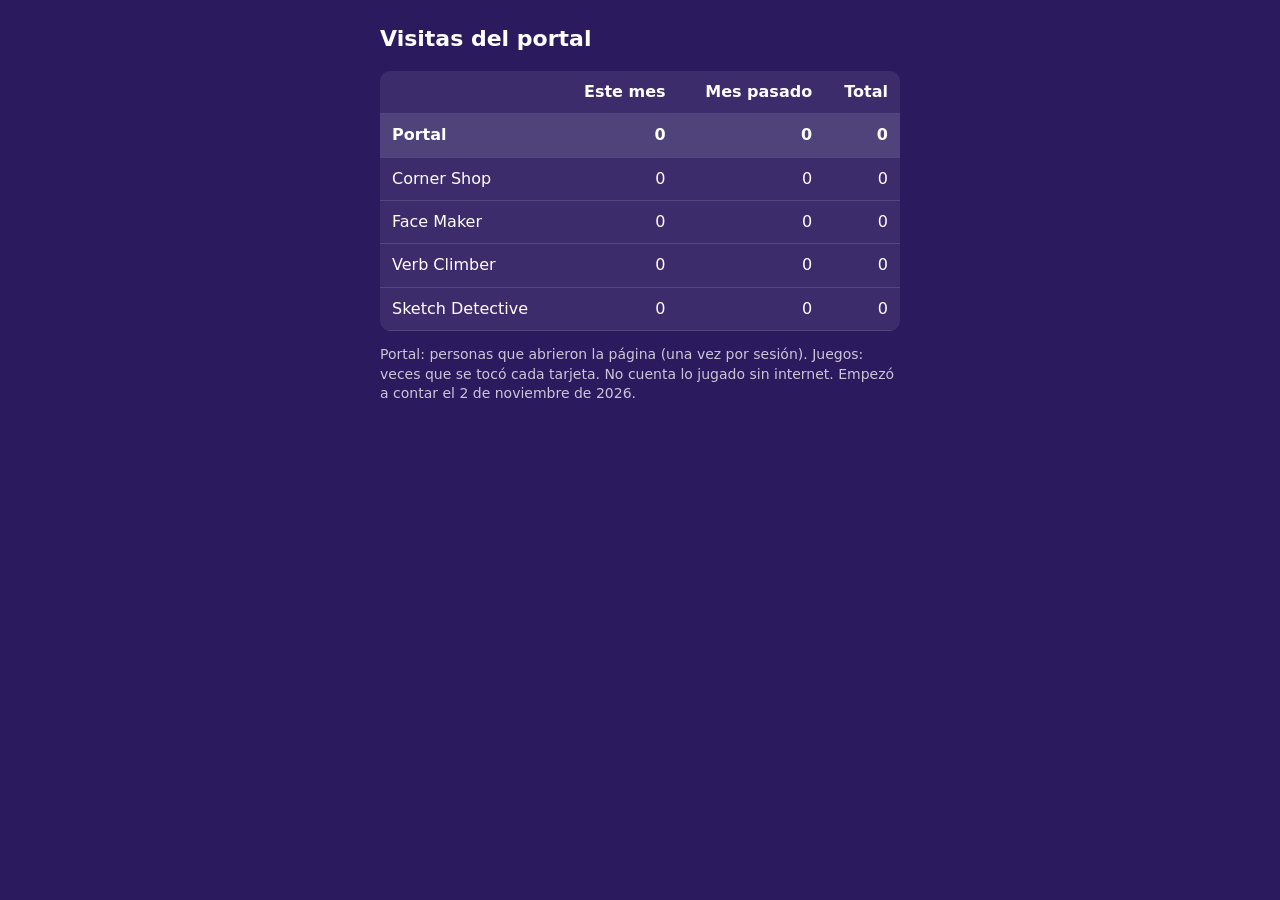
<file: visitas.html>
<!doctype html>
<html lang="es">
<head>
<meta charset="utf-8">
<meta name="viewport" content="width=device-width, initial-scale=1">
<meta name="robots" content="noindex">
<title>Visitas</title>
<style>
  body { margin: 0; padding: 24px 16px; background: #2b1a5e; color: #fff; font: 16px/1.4 system-ui, sans-serif; }
  main { max-width: 520px; margin: 0 auto; }
  h1 { font-size: 22px; margin: 0 0 16px; }
  table { width: 100%; border-collapse: collapse; background: rgba(255,255,255,.08); border-radius: 10px; overflow: hidden; }
  th, td { padding: 10px 12px; text-align: left; border-bottom: 1px solid rgba(255,255,255,.12); }
  td.n, th.n { text-align: right; font-variant-numeric: tabular-nums; }
  tr.portal td { font-weight: 700; background: rgba(255,255,255,.1); }
  p { opacity: .75; font-size: 14px; }
</style>
</head>
<body>
<main>
  <h1>Visitas del portal</h1>
  <table>
    <thead><tr><th></th><th class="n">Este mes</th><th class="n">Mes pasado</th><th class="n">Total</th></tr></thead>
    <tbody id="filas"></tbody>
  </table>
  <p>Portal: personas que abrieron la página (una vez por sesión). Juegos: veces que se tocó cada tarjeta. No cuenta lo jugado sin internet. Empezó a contar el 2 de noviembre de 2026.</p>
</main>
<script>
(function () {
  const BASE = 'https://abacus.jasoncameron.dev/get/teacher-cesar-games/';
  const filas = [['portal', 'Portal']].concat([["corner-shop","Corner Shop"],["face-maker","Face Maker"],["verb-climber","Verb Climber"],["sketch-detective","Sketch Detective"]]);
  const d = new Date();
  const mes = d.toISOString().slice(0, 7);
  const antes = new Date(Date.UTC(d.getUTCFullYear(), d.getUTCMonth() - 1, 1)).toISOString().slice(0, 7);
  const leer = (k) => fetch(BASE + k).then((r) => r.json()).then((j) => j.value || 0).catch(() => 0);
  const tb = document.getElementById('filas');
  filas.forEach(([id, nombre]) => {
    const tr = document.createElement('tr');
    if (id === 'portal') tr.className = 'portal';
    tr.innerHTML = '<td></td><td class="n">…</td><td class="n">…</td><td class="n">…</td>';
    tr.cells[0].textContent = nombre;
    tb.appendChild(tr);
    [id + '-' + mes, id + '-' + antes, id].forEach((k, i) => leer(k).then((v) => { tr.cells[i + 1].textContent = v.toLocaleString('es'); }));
  });
})();
</script>
</body>
</html>
</file>
<file: estilos.css>
/* Portal de juegos: fondo morado con bloques de juguete. Fuentes OFL incluidas en /fuentes. */
@font-face { font-family: "Pixel"; src: url(fuentes/press-start-2p-latin-400-normal.woff2) format("woff2"); font-display: swap; }
@font-face { font-family: "Lilita"; src: url(fuentes/lilita-one-latin-400-normal.woff2) format("woff2"); font-display: swap; }
@font-face { font-family: "Fredoka"; font-weight: 600; src: url(fuentes/fredoka-latin-600-normal.woff2) format("woff2"); font-display: swap; }

:root {
  --fondo-1: #5a2cf0;
  --fondo-2: #2a1585;
  --tinta: #1a0f4d;
  --sombra: rgba(10, 4, 40, .45);
  --suelo: clamp(80px, 11vw, 150px);   /* alto de la franja de bloques de abajo */
}
* { box-sizing: border-box; }
html { -webkit-text-size-adjust: 100%; }
body {
  margin: 0; min-height: 100vh; min-height: 100dvh;
  display: flex; flex-direction: column; align-items: center;
  padding: max(14px, env(safe-area-inset-top)) max(16px, env(safe-area-inset-right)) calc(var(--suelo) + 8px) max(16px, env(safe-area-inset-left));
  font-family: "Fredoka", "Trebuchet MS", system-ui, sans-serif; font-weight: 600; color: #fff;
  background-color: var(--fondo-2);
  background-image:
    radial-gradient(circle at 12% 8%, rgba(255, 120, 200, .45) 0, transparent 38%),
    radial-gradient(circle at 92% 30%, rgba(31, 200, 240, .40) 0, transparent 40%),
    radial-gradient(circle at 30% 100%, rgba(255, 210, 63, .30) 0, transparent 45%),
    linear-gradient(165deg, var(--fondo-1), var(--fondo-2));
  background-attachment: fixed;
  overflow-x: hidden; -webkit-tap-highlight-color: transparent;
}
/* cuadrícula de bloques muy suave */
body::before { content: ""; position: fixed; inset: 0; z-index: -2; pointer-events: none;
  background-image: repeating-conic-gradient(rgba(255, 255, 255, .045) 0 25%, transparent 0 50%); background-size: 64px 64px; }

/* ---------- el mundo: cubos que flotan y suelo de bloques ---------- */
.mundo { position: fixed; inset: 0; z-index: -1; pointer-events: none; overflow: hidden; }
.cubo { position: absolute; width: var(--w); animation: flotar var(--d) ease-in-out infinite alternate; animation-delay: var(--r); filter: drop-shadow(0 10px 0 rgba(10, 4, 40, .25)); }
.suelo { position: absolute; left: 0; right: 0; bottom: 0; height: var(--suelo); }
.suelo svg { display: block; width: 100%; height: 100%; }
@keyframes flotar { from { transform: translateY(0) rotate(-4deg); } to { transform: translateY(-22px) rotate(5deg); } }

/* ---------- logo: el avatar del profe (sprite de Verb Climber) + nombre en letra pixel ---------- */
.cabecera { display: flex; align-items: center; gap: 18px; margin: 6px auto 24px; max-width: 1100px; }
.avatar {
  flex: none; display: grid; place-items: center; width: 112px; height: 112px; border-radius: 26px;
  background: linear-gradient(180deg, #8be6ff, #3fb4f0); box-shadow: inset 0 5px 0 #c9f3ff, 0 8px 0 #0e6fa8, 0 16px 24px var(--sombra);
  transform: rotate(-5deg); animation: saltar .7s cubic-bezier(.3, 1.6, .5, 1) both;
}
.avatar img { display: block; width: 96px; height: 96px; image-rendering: pixelated; animation: respirar 1.6s steps(2) infinite; }
h1 {
  margin: 0; font-family: "Pixel", monospace; font-weight: 400; line-height: 1.4; letter-spacing: 1px;
  font-size: clamp(1.05rem, 4.6vw, 2.3rem); color: #ffd23f;
  text-shadow: 3px 3px 0 #e8590c, 6px 6px 0 var(--tinta), 6px 9px 14px rgba(10, 4, 40, .35);
  animation: caer .6s cubic-bezier(.3, 1.6, .5, 1) both;
}
@keyframes respirar { 50% { transform: translateY(-4px); } }
@keyframes caer { from { opacity: 0; transform: translateY(-30px); } }

/* ---------- tarjetas: bloques de plástico ---------- */
main { width: 100%; max-width: 1180px; flex: 1; display: flex; flex-direction: column; justify-content: center; }
.cuadricula { display: flex; flex-wrap: wrap; justify-content: center; gap: 30px 26px; padding: 4px 0 14px; }
.tarjeta {
  --oscuro: color-mix(in srgb, var(--c), #000 32%);
  --claro: color-mix(in srgb, var(--c), #fff 35%);
  position: relative; flex: 0 1 262px; min-width: 0; display: flex; flex-direction: column;
  padding: 12px 12px 0; border-radius: 30px; text-decoration: none; color: #fff; background: var(--c);
  box-shadow: inset 0 5px 0 var(--claro), inset 0 -5px 0 rgba(0, 0, 0, .08), 0 12px 0 var(--oscuro), 0 26px 30px var(--sombra);
  transform: rotate(calc((var(--i) - 1) * 1.4deg));
  transition: transform .2s cubic-bezier(.3, 1.6, .5, 1), box-shadow .2s;
  animation: aparecer .6s cubic-bezier(.3, 1.6, .5, 1) both; animation-delay: calc(var(--i) * 110ms + 120ms);
  outline: none;
}
.mini { position: relative; display: block; aspect-ratio: 4 / 3; border-radius: 20px; overflow: hidden; background: var(--oscuro);
  box-shadow: 0 0 0 4px rgba(255, 255, 255, .9), inset 0 0 0 1px rgba(0, 0, 0, .1); }
.mini img { display: block; width: 100%; height: 100%; object-fit: cover; transition: transform .35s ease; }
.mini::after { content: ""; position: absolute; inset: 0; pointer-events: none;
  background: linear-gradient(115deg, transparent 35%, rgba(255, 255, 255, .5) 50%, transparent 65%); transform: translateX(-120%); }
.jugar {
  position: absolute; left: 50%; top: 50%; width: 80px; height: 80px; margin: -40px 0 0 -40px; border-radius: 24px;
  background: #ffd23f; box-shadow: inset 0 4px 0 #fff0a8, 0 7px 0 #c99a00, 0 12px 18px rgba(0, 0, 0, .3);
  transform: scale(0) rotate(-20deg); transition: transform .22s cubic-bezier(.3, 1.8, .5, 1);
}
.jugar::before { content: ""; position: absolute; left: 30px; top: 22px; border-style: solid; border-width: 17px 0 17px 27px; border-color: transparent transparent transparent #7a4b00; }
.nombre {
  display: block; padding: 16px 6px 18px; text-align: center;
  font-family: "Pixel", monospace; font-weight: 400; font-size: clamp(1.05rem, 4.4vw, 1.3rem); letter-spacing: 1px; line-height: 1.5;
  text-shadow: 2px 2px 0 var(--oscuro), 4px 4px 0 rgba(0, 0, 0, .25);
}
@media (hover: hover) {
  .tarjeta:hover { transform: translateY(-10px) rotate(-2deg); box-shadow: inset 0 5px 0 var(--claro), 0 18px 0 var(--oscuro), 0 34px 36px var(--sombra); }
  .tarjeta:hover .mini img { transform: scale(1.07); }
  .tarjeta:hover .mini::after { transform: translateX(120%); transition: transform .7s ease; }
  .tarjeta:hover .jugar { transform: scale(1) rotate(0); }
}
.tarjeta:focus-visible { transform: translateY(-10px); box-shadow: 0 18px 0 var(--oscuro), 0 0 0 6px #fff; }
.tarjeta:focus-visible .jugar { transform: scale(1); }
.tarjeta:active { transform: translateY(8px) scale(.98); box-shadow: inset 0 5px 0 var(--claro), 0 4px 0 var(--oscuro), 0 8px 14px var(--sombra); transition-duration: .06s; }
.tarjeta:active .jugar { transform: scale(1); }

/* ---------- descargas e instalar: bloques blancos pequeños ---------- */
.extras { display: flex; flex-wrap: wrap; justify-content: center; align-items: flex-start; gap: 14px; margin: 24px auto 6px; max-width: 820px; }
.boton {
  display: inline-flex; align-items: center; gap: 10px; min-height: 52px; padding: 10px 22px; border: 0; border-radius: 18px; cursor: pointer;
  font: inherit; font-size: 1.12rem; color: #2a1585; background: #fff; list-style: none;
  box-shadow: inset 0 -4px 0 #dbe8ff, 0 6px 0 #9fb8e8, 0 12px 18px var(--sombra); transition: transform .12s, box-shadow .12s;
}
.boton::-webkit-details-marker { display: none; }
.boton:active { transform: translateY(5px); box-shadow: inset 0 -4px 0 #dbe8ff, 0 1px 0 #9fb8e8; }
.boton-instalar { background: #ffd23f; color: #6b4300; box-shadow: inset 0 -4px 0 #f0b800, 0 6px 0 #c99a00, 0 12px 18px var(--sombra); }
.boton-instalar[hidden] { display: none; }
.descargas { display: flex; flex-direction: column; align-items: center; }
.descargas[open] { flex-basis: 100%; }
.lista-descargas { display: flex; flex-wrap: wrap; justify-content: center; gap: 12px; margin-top: 16px; }
.descarga {
  --oscuro: color-mix(in srgb, var(--c), #000 32%);
  display: inline-flex; align-items: center; gap: 8px; min-height: 50px; padding: 8px 18px; border-radius: 16px; text-decoration: none;
  color: #fff; background: var(--c); font-size: 1.08rem; text-shadow: 0 2px 0 var(--oscuro);
  box-shadow: inset 0 4px 0 color-mix(in srgb, var(--c), #fff 30%), 0 5px 0 var(--oscuro), 0 10px 14px var(--sombra);
}
.descarga:active { transform: translateY(4px); box-shadow: 0 1px 0 var(--oscuro); }
.ico-bajar, .ico-instalar { flex: none; width: 22px; height: 22px; background: currentColor;
  -webkit-mask: var(--m) center / contain no-repeat; mask: var(--m) center / contain no-repeat; }
.ico-bajar { --m: url("data:image/svg+xml,%3Csvg xmlns='http://www.w3.org/2000/svg' viewBox='0 0 24 24'%3E%3Cpath d='M12 3v12m0 0-5-5m5 5 5-5M4 20h16' fill='none' stroke='%23000' stroke-width='3.2' stroke-linecap='round' stroke-linejoin='round'/%3E%3C/svg%3E"); }
.ico-instalar { --m: url("data:image/svg+xml,%3Csvg xmlns='http://www.w3.org/2000/svg' viewBox='0 0 24 24'%3E%3Crect x='6' y='2.5' width='12' height='19' rx='3' fill='none' stroke='%23000' stroke-width='2.6'/%3E%3Cpath d='M12 7v7m0 0-3-3m3 3 3-3' fill='none' stroke='%23000' stroke-width='2.6' stroke-linecap='round' stroke-linejoin='round'/%3E%3C/svg%3E"); }

/* ---------- novedades: lista de cambios (de ../novedades.json), cada una con el color de su juego ---------- */
.novedades { display: flex; flex-direction: column; align-items: center; }
.novedades[open] { flex-basis: 100%; }
.ico-novedades { flex: none; width: 22px; height: 22px; background: currentColor;
  -webkit-mask: var(--m) center / contain no-repeat; mask: var(--m) center / contain no-repeat;
  --m: url("data:image/svg+xml,%3Csvg xmlns='http://www.w3.org/2000/svg' viewBox='0 0 24 24'%3E%3Cpath d='M12 2.5l2.6 6.1 6.6.6-5 4.4 1.5 6.5L12 16.7l-5.7 3.4 1.5-6.5-5-4.4 6.6-.6z' fill='%23000'/%3E%3C/svg%3E"); }
.lista-novedades { list-style: none; margin: 16px 0 0; padding: 0; width: 100%; max-width: 620px; display: flex; flex-direction: column; gap: 12px; }
.novedad {
  --oscuro: color-mix(in srgb, var(--c), #000 32%);
  padding: 12px 16px 14px; border-radius: 18px; color: #2a1585; background: #fff; text-align: left;
  box-shadow: inset 6px 0 0 var(--c), 0 5px 0 #9fb8e8, 0 10px 14px var(--sombra);
}
.nov-cabeza { display: flex; flex-wrap: wrap; align-items: center; justify-content: space-between; gap: 4px 10px; margin-bottom: 6px; }
.nov-juego { padding: 3px 12px; border-radius: 999px; color: #fff; background: var(--c); text-shadow: 0 1px 0 var(--oscuro); font-size: 1rem; }
.novedad time { font-size: .95rem; color: #6a5bb0; }
.nov-texto { display: block; font-size: 1.05rem; line-height: 1.4; }
.nov-tipo { display: inline-block; margin-right: 4px; padding: 1px 8px; border-radius: 8px; font-size: .9rem; color: #fff; vertical-align: 1px; }
.nov-nuevo { background: #2bb673; }
.nov-arreglo { background: #e8590c; }

/* ---------- pie: solo el liceo (y una marca ✓ cuando ya funciona sin internet) ---------- */
.pie { display: flex; align-items: center; gap: 8px; margin-top: 22px; padding: 6px 14px; border-radius: 999px; font-size: 1rem; color: #fff;
  background: rgba(255, 255, 255, .14); text-align: center; }
.estado { flex: none; width: 20px; height: 20px; border-radius: 50%; background: #3ddc84; }
.estado::after { content: ""; display: block; width: 100%; height: 100%; background: #fff;
  -webkit-mask: url("data:image/svg+xml,%3Csvg xmlns='http://www.w3.org/2000/svg' viewBox='0 0 24 24'%3E%3Cpath d='M6 12.5l4 4 8-9' fill='none' stroke='%23000' stroke-width='3.4' stroke-linecap='round' stroke-linejoin='round'/%3E%3C/svg%3E") center / 80% no-repeat;
  mask: url("data:image/svg+xml,%3Csvg xmlns='http://www.w3.org/2000/svg' viewBox='0 0 24 24'%3E%3Cpath d='M6 12.5l4 4 8-9' fill='none' stroke='%23000' stroke-width='3.4' stroke-linecap='round' stroke-linejoin='round'/%3E%3C/svg%3E") center / 80% no-repeat; }
.estado[hidden] { display: none; }

@keyframes aparecer { from { opacity: 0; transform: translateY(60px) scale(.8); } }
@keyframes saltar { from { opacity: 0; transform: translateY(-40px) scale(.6); } }

/* teléfonos: una columna de tarjetas grandes */
@media (max-width: 520px) {
  .tarjeta { flex-basis: 100%; max-width: 420px; }
  .cabecera { flex-direction: column; gap: 16px; text-align: center; }
  h1 { font-size: 1.3rem; text-shadow: 2px 2px 0 #e8590c, 4px 4px 0 var(--tinta); }
  .avatar { width: 84px; height: 84px; border-radius: 20px; }
  .avatar img { width: 72px; height: 72px; }
}
@media (prefers-reduced-motion: reduce) {
  *, *::before, *::after { animation: none !important; transition: none !important; }
}
</file>
